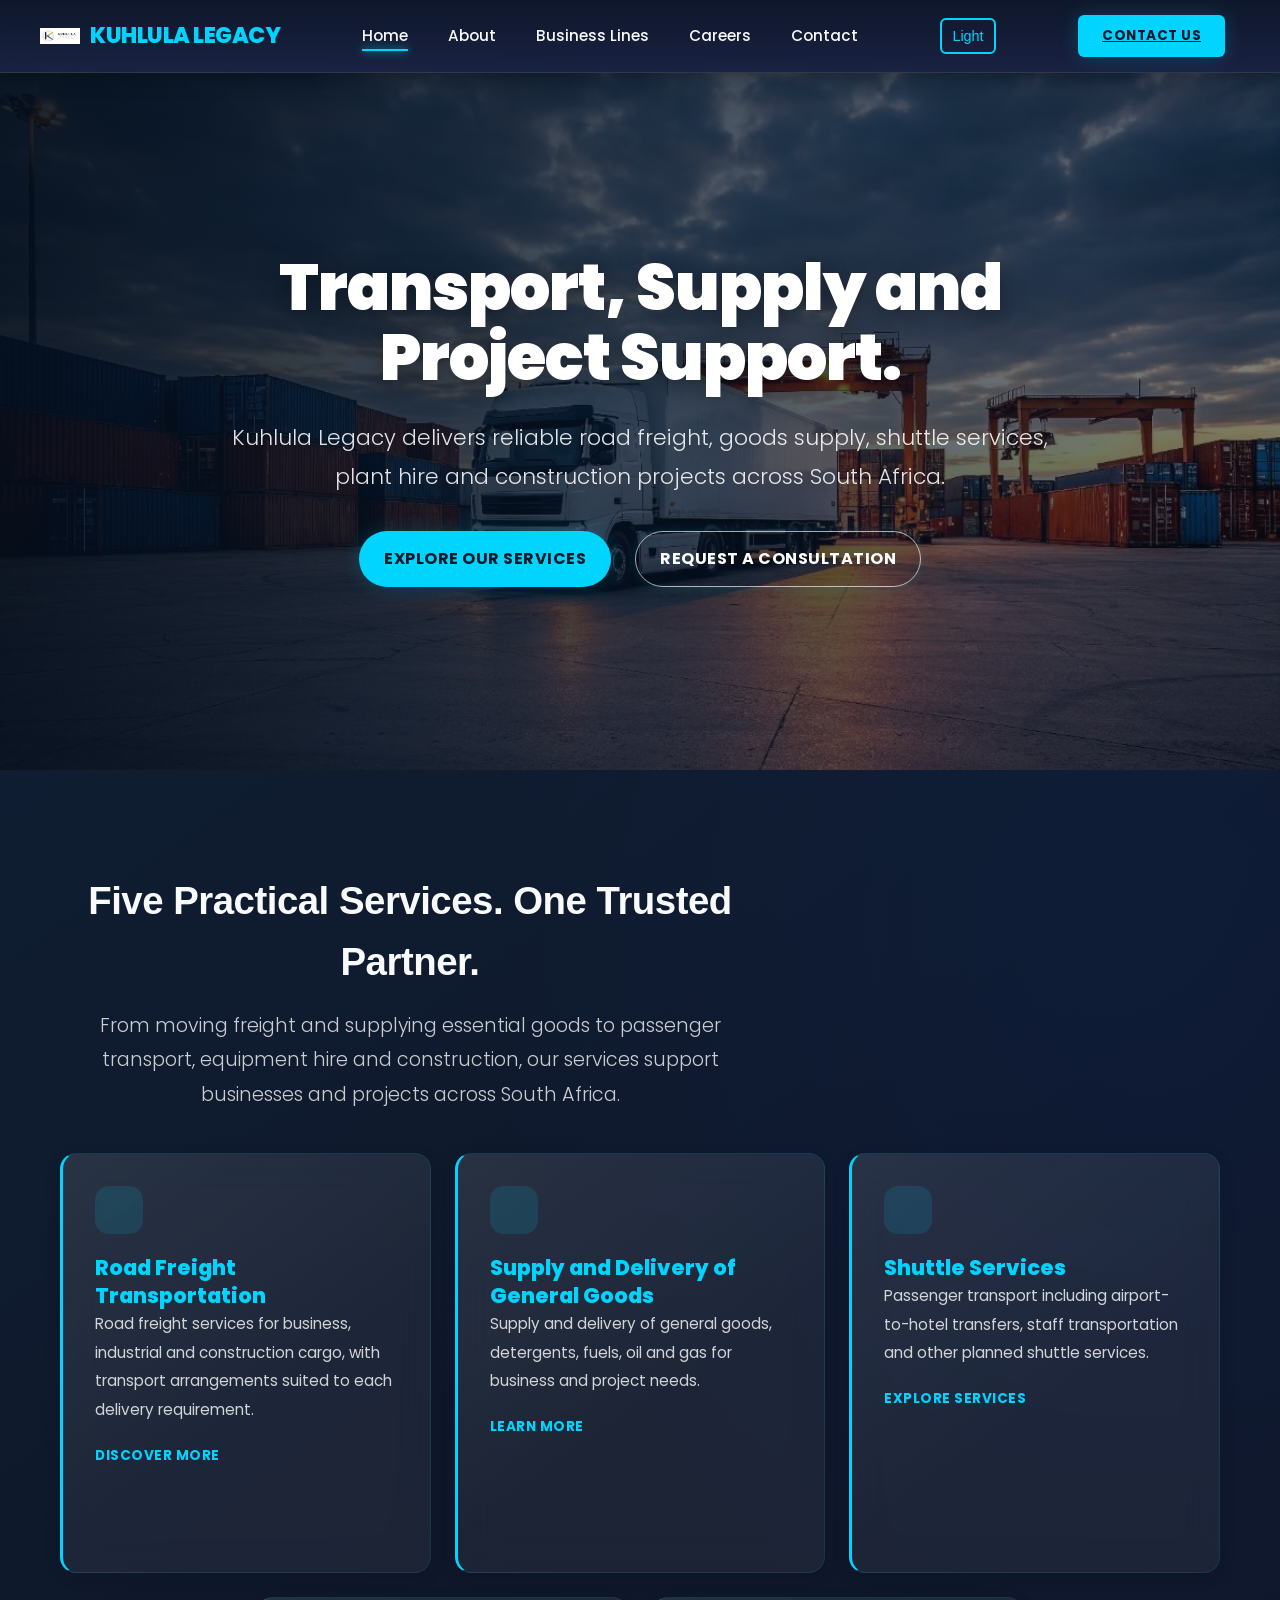
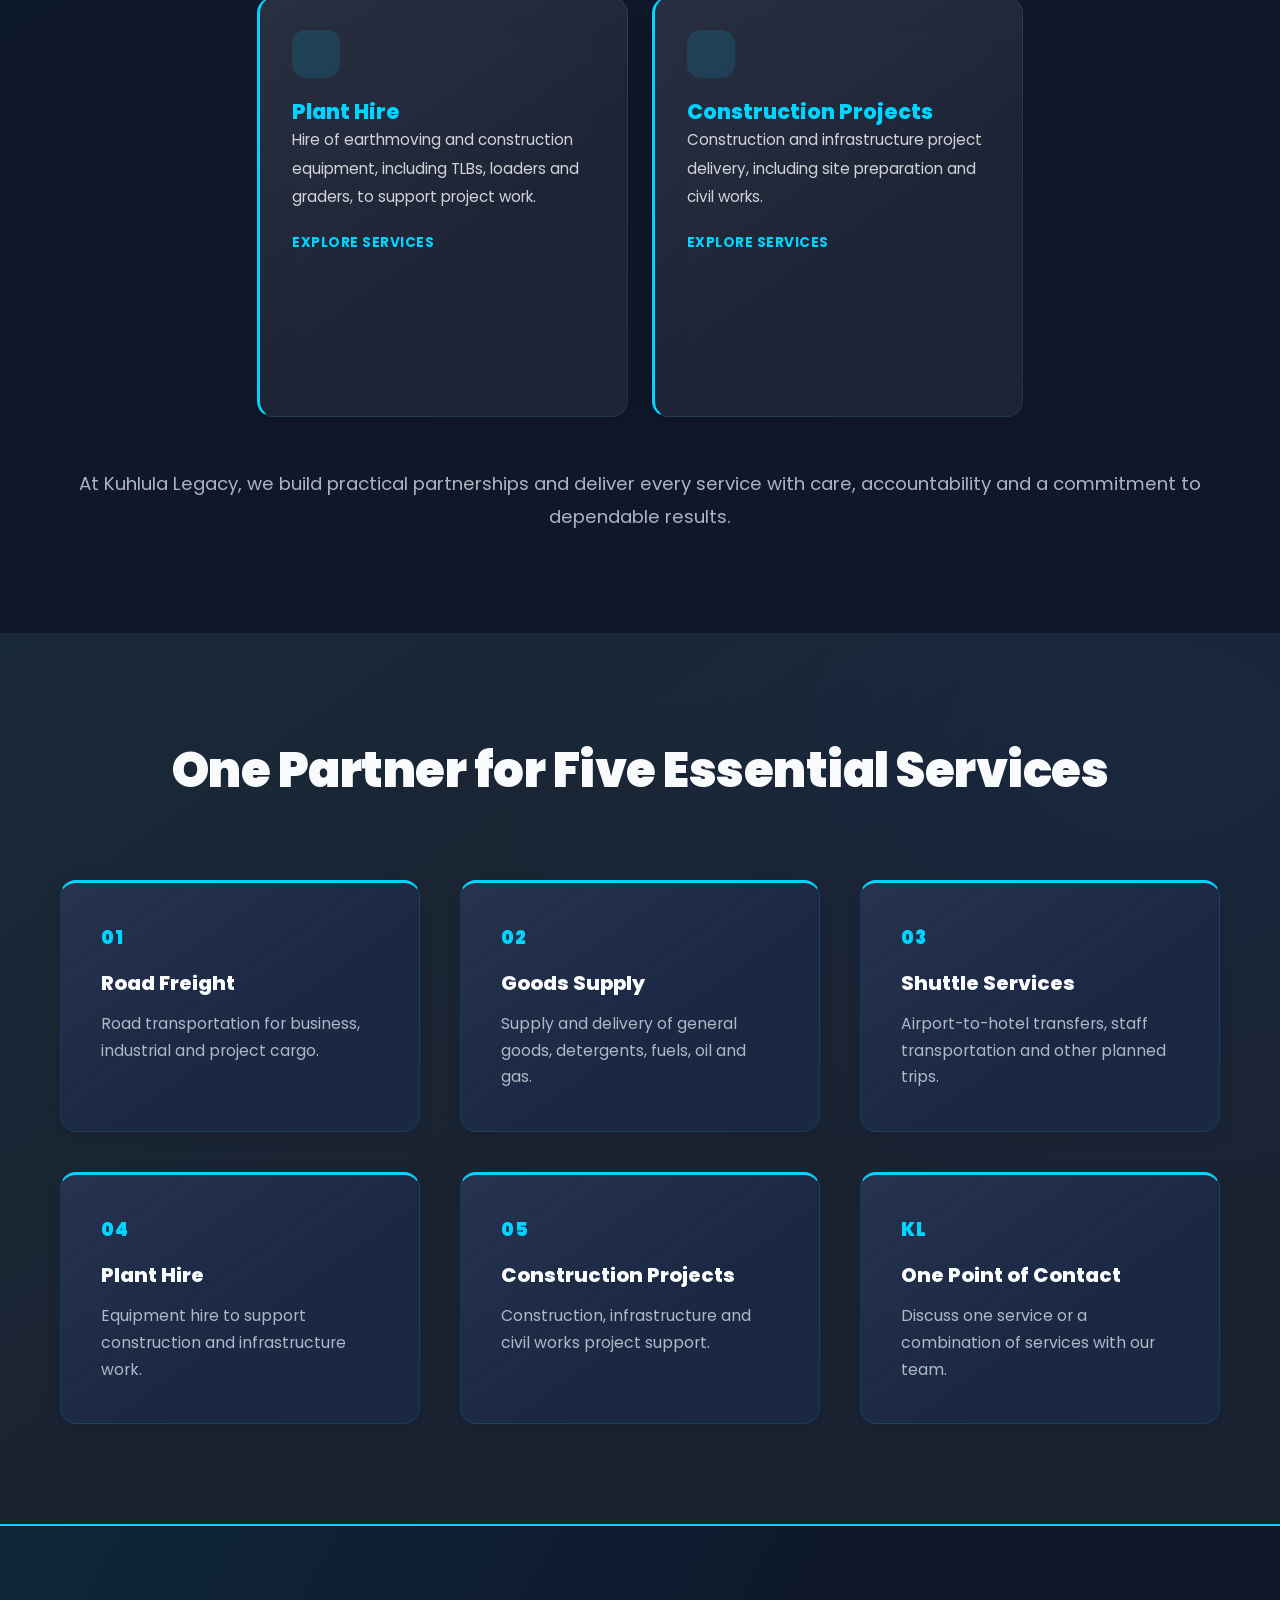
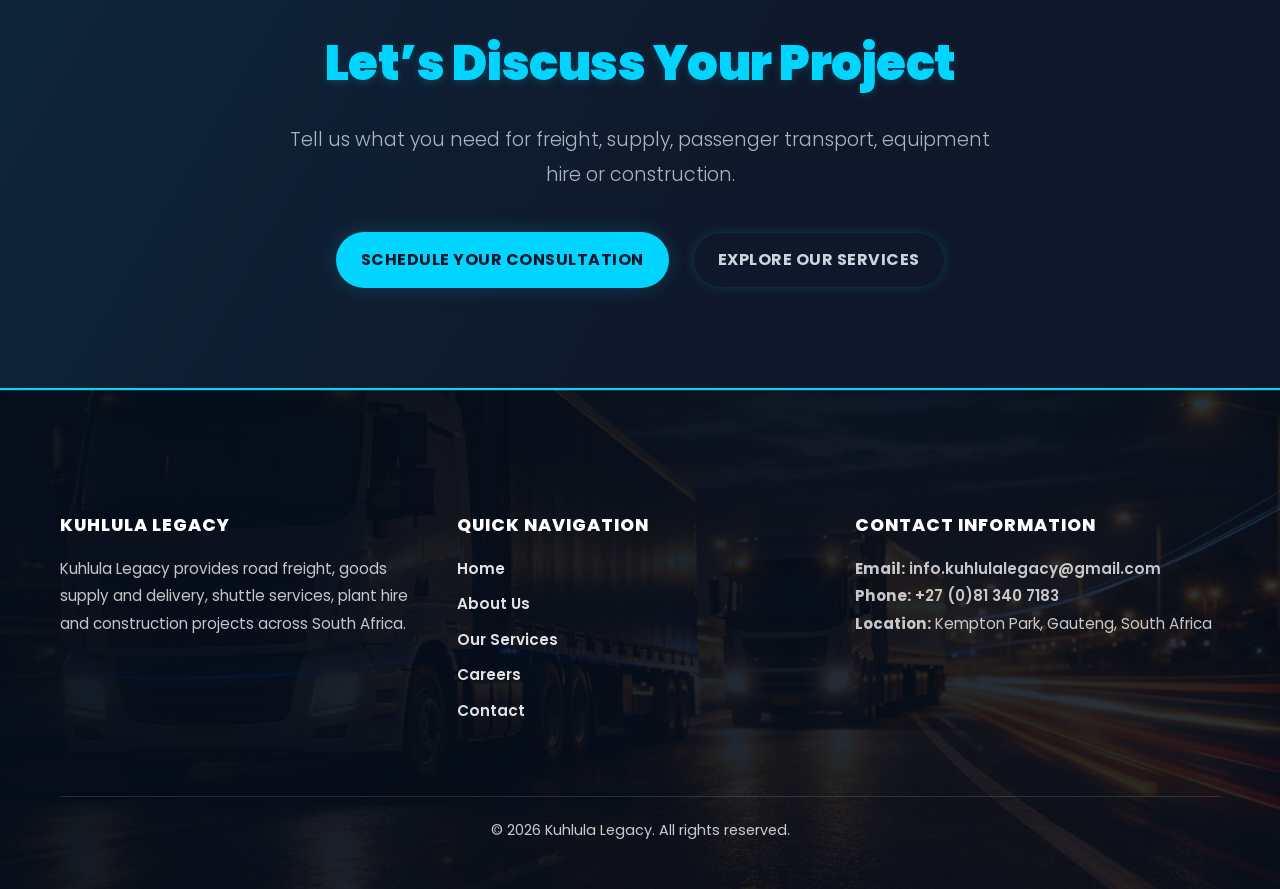
<file: index.html>
﻿<!DOCTYPE html>
<html lang="en">
<head>
    <meta charset="UTF-8">
    <meta name="viewport" content="width=device-width, initial-scale=1.0">
    <meta name="description" content="Kuhlula Legacy provides road freight, goods supply and delivery, shuttle services, plant hire and construction projects across South Africa.">
    <meta name="keywords" content="road freight, goods supply, shuttle services, plant hire, construction, South Africa">
    <title>Kuhlula Legacy | Transport, Supply & Projects</title>
    <script>(function(){var t=localStorage.getItem('theme')||'dark';document.documentElement.setAttribute('data-theme',t);})();</script>
    <link rel="stylesheet" href="style.css">
    <link rel="preconnect" href="https://fonts.googleapis.com">
    <link rel="preconnect" href="https://fonts.gstatic.com" crossorigin>
    <link href="https://fonts.googleapis.com/css2?family=Poppins:wght@300;400;500;600;700&family=Inter:wght@300;400;500;600&display=swap" rel="stylesheet">
</head>
<body>
    <a class="skip-link" href="#main-content">Skip to content</a>
    <!-- Navigation -->
    <nav class="navbar">
        <div class="container nav-container">
            <div class="logo">
                <img src="assets/images/logo-bg.jpeg" alt="Kuhlula Legacy logo" class="site-logo">
                <span class="logo-name">Kuhlula Legacy</span>
            </div>
            <ul class="nav-links">
                <li><a href="index.html" class="active">Home</a></li>
                <li><a href="about.html">About</a></li>
                <li><a href="business-lines.html">Business Lines</a></li>
                <li><a href="careers.html">Careers</a></li>
                <li><a href="contact.html">Contact</a></li>
            </ul>
            <button class="theme-toggle" id="themeToggle" title="Toggle theme">Light</button>
            <a href="contact.html" class="quote-btn">Contact Us</a>
            <button class="hamburger" type="button" aria-label="Open navigation menu" aria-controls="mobileMenu" aria-expanded="false">
                <span aria-hidden="true"></span>
                <span aria-hidden="true"></span>
                <span aria-hidden="true"></span>
            </button>
        </div>
    </nav>

    <!-- Mobile Menu -->
    <div class="mobile-menu" id="mobileMenu">
        <ul>
            <li><a href="index.html">Home</a></li>
            <li><a href="about.html">About</a></li>
            <li><a href="business-lines.html">Business Lines</a></li>
            <li><a href="careers.html">Careers</a></li>
            <li><a href="contact.html">Contact</a></li>
        </ul>
    </div>

    <!-- Hero Section -->
    <main id="content">
    <section class="hero" id="main-content">
        <!-- Decorative hero SVGs removed for clearer background image -->
        
        <div class="hero-content" style="position: relative; z-index: 1;">
            <h1 class="hero-title">Transport, Supply and Project Support.</h1>
            <p class="hero-subtitle">Kuhlula Legacy delivers reliable road freight, goods supply, shuttle services, plant hire and construction projects across South Africa.</p>
            <div class="hero-buttons">
                <a class="btn btn-primary" href="#services">Explore Our Services</a>
                <a href="contact.html" class="btn btn-secondary">Request a Consultation</a>
            </div>
        </div>
    </section>

    <!-- Services/Pillars Section -->
    <section id="services" class="services-section">
        <div class="container">
            <div class="section-header">
                <h2>Five Practical Services. One Trusted Partner.</h2>
                <p>From moving freight and supplying essential goods to passenger transport, equipment hire and construction, our services support businesses and projects across South Africa.</p>
            </div>
            <div class="services-grid">
                <div class="service-card">
                    <div class="service-icon"></div>
                    <h3>Road Freight Transportation</h3>
                    <p>Road freight services for business, industrial and construction cargo, with transport arrangements suited to each delivery requirement.</p>
                    <a href="business-lines.html" class="card-link">Discover More</a>
                </div>
                <div class="service-card">
                    <div class="service-icon"></div>
                    <h3>Supply and Delivery of General Goods</h3>
                    <p>Supply and delivery of general goods, detergents, fuels, oil and gas for business and project needs.</p>
                    <a href="business-lines.html" class="card-link">Learn More</a>
                </div>
                <div class="service-card">
                    <div class="service-icon"></div>
                    <h3>Shuttle Services</h3>
                    <p>Passenger transport including airport-to-hotel transfers, staff transportation and other planned shuttle services.</p>
                    <a href="business-lines.html" class="card-link">Explore Services</a>
                </div>
                <div class="service-card">
                    <div class="service-icon"></div>
                    <h3>Plant Hire</h3>
                    <p>Hire of earthmoving and construction equipment, including TLBs, loaders and graders, to support project work.</p>
                    <a href="business-lines.html" class="card-link">Explore Services</a>
                </div>
                <div class="service-card">
                    <div class="service-icon"></div>
                    <h3>Construction Projects</h3>
                    <p>Construction and infrastructure project delivery, including site preparation and civil works.</p>
                    <a href="business-lines.html" class="card-link">Explore Services</a>
                </div>
            </div>
            <p class="services-closing">At Kuhlula Legacy, we build practical partnerships and deliver every service with care, accountability and a commitment to dependable results.</p>
        </div>
    </section>

    <!-- Highlights Section -->
    <section class="highlights-section">
        <div class="container">
            <h2>One Partner for Five Essential Services</h2>
            <div class="highlights-grid">
                <div class="highlight-item">
                    <div class="highlight-number">01</div>
                    <h4>Road Freight</h4>
                    <p>Road transportation for business, industrial and project cargo.</p>
                </div>
                <div class="highlight-item">
                    <div class="highlight-number">02</div>
                    <h4>Goods Supply</h4>
                    <p>Supply and delivery of general goods, detergents, fuels, oil and gas.</p>
                </div>
                <div class="highlight-item">
                    <div class="highlight-number">03</div>
                    <h4>Shuttle Services</h4>
                    <p>Airport-to-hotel transfers, staff transportation and other planned trips.</p>
                </div>
                <div class="highlight-item">
                    <div class="highlight-number">04</div>
                    <h4>Plant Hire</h4>
                    <p>Equipment hire to support construction and infrastructure work.</p>
                </div>
                <div class="highlight-item">
                    <div class="highlight-number">05</div>
                    <h4>Construction Projects</h4>
                    <p>Construction, infrastructure and civil works project support.</p>
                </div>
                <div class="highlight-item">
                    <div class="highlight-number">KL</div>
                    <h4>One Point of Contact</h4>
                    <p>Discuss one service or a combination of services with our team.</p>
                </div>
            </div>
        </div>
    </section>

    <!-- CTA Section -->
    <section class="cta-section">
        <div class="container">
            <h2>Let’s Discuss Your Project</h2>
            <p>Tell us what you need for freight, supply, passenger transport, equipment hire or construction.</p>
            <div class="cta-buttons">
                <a href="contact.html" class="btn btn-primary">Schedule Your Consultation</a>
                <a href="business-lines.html" class="btn btn-secondary">Explore Our Services</a>
            </div>
        </div>
    </section>

    </main>

    <!-- Footer -->
    <footer class="footer">
        <div class="container">
            <div class="footer-grid">
                <div class="footer-section">
                    <h4>Kuhlula Legacy</h4>
                    <p>Kuhlula Legacy provides road freight, goods supply and delivery, shuttle services, plant hire and construction projects across South Africa.</p>
                </div>
                <div class="footer-section">
                    <h4>Quick Navigation</h4>
                    <ul>
                        <li><a href="index.html">Home</a></li>
                        <li><a href="about.html">About Us</a></li>
                        <li><a href="business-lines.html">Our Services</a></li>
                        <li><a href="careers.html">Careers</a></li>
                        <li><a href="contact.html">Contact</a></li>
                    </ul>
                </div>
                <div class="footer-section">
                    <h4>Contact Information</h4>
                    <p><strong>Email:</strong> <a href="mailto:info.kuhlulalegacy@gmail.com">info.kuhlulalegacy@gmail.com</a></p>
                    <p><strong>Phone:</strong> <a href="tel:+27813407183">+27 (0)81 340 7183</a></p>
                    <p><strong>Location:</strong> Kempton Park, Gauteng, South Africa</p>
                </div>
            </div>
            <div class="footer-bottom">
                <p>&copy; 2026 Kuhlula Legacy. All rights reserved.</p>
            </div>
        </div>
    </footer>

    <script src="script.js"></script>
</body>
</html>
</file>
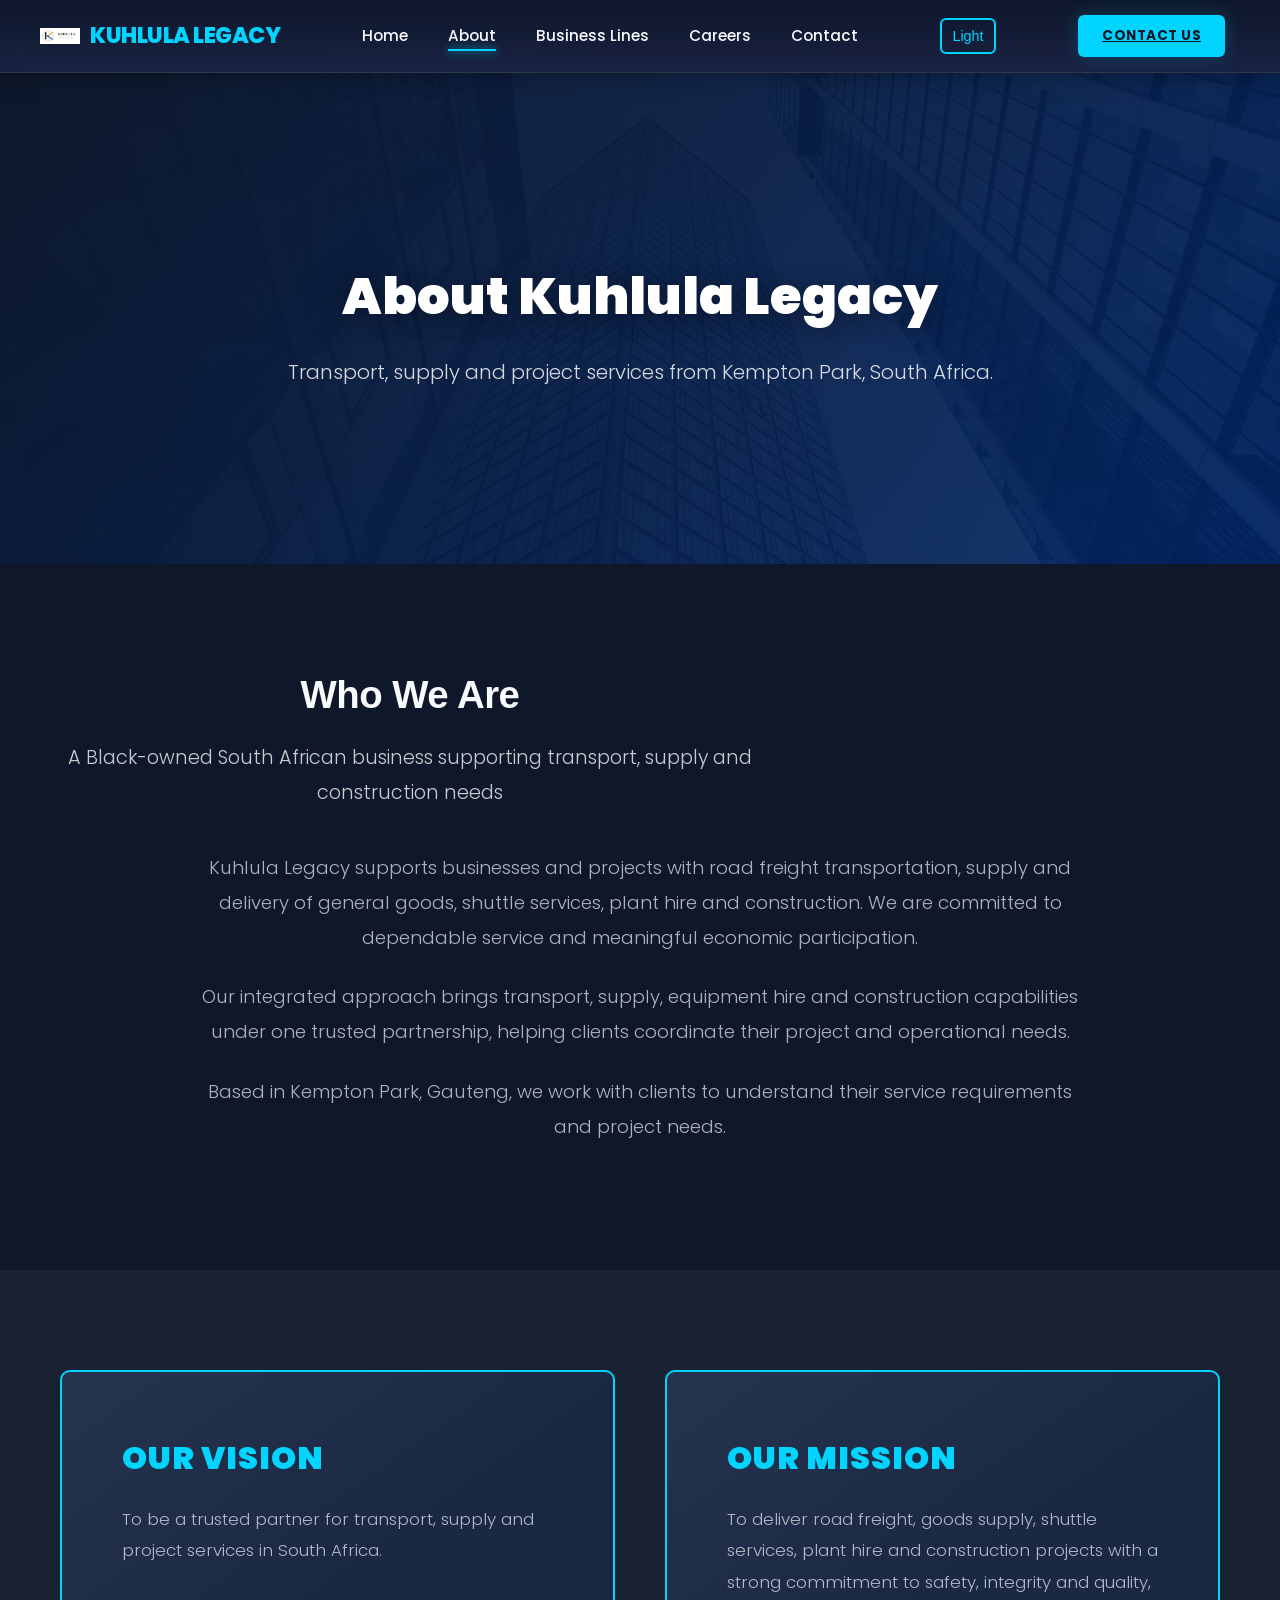
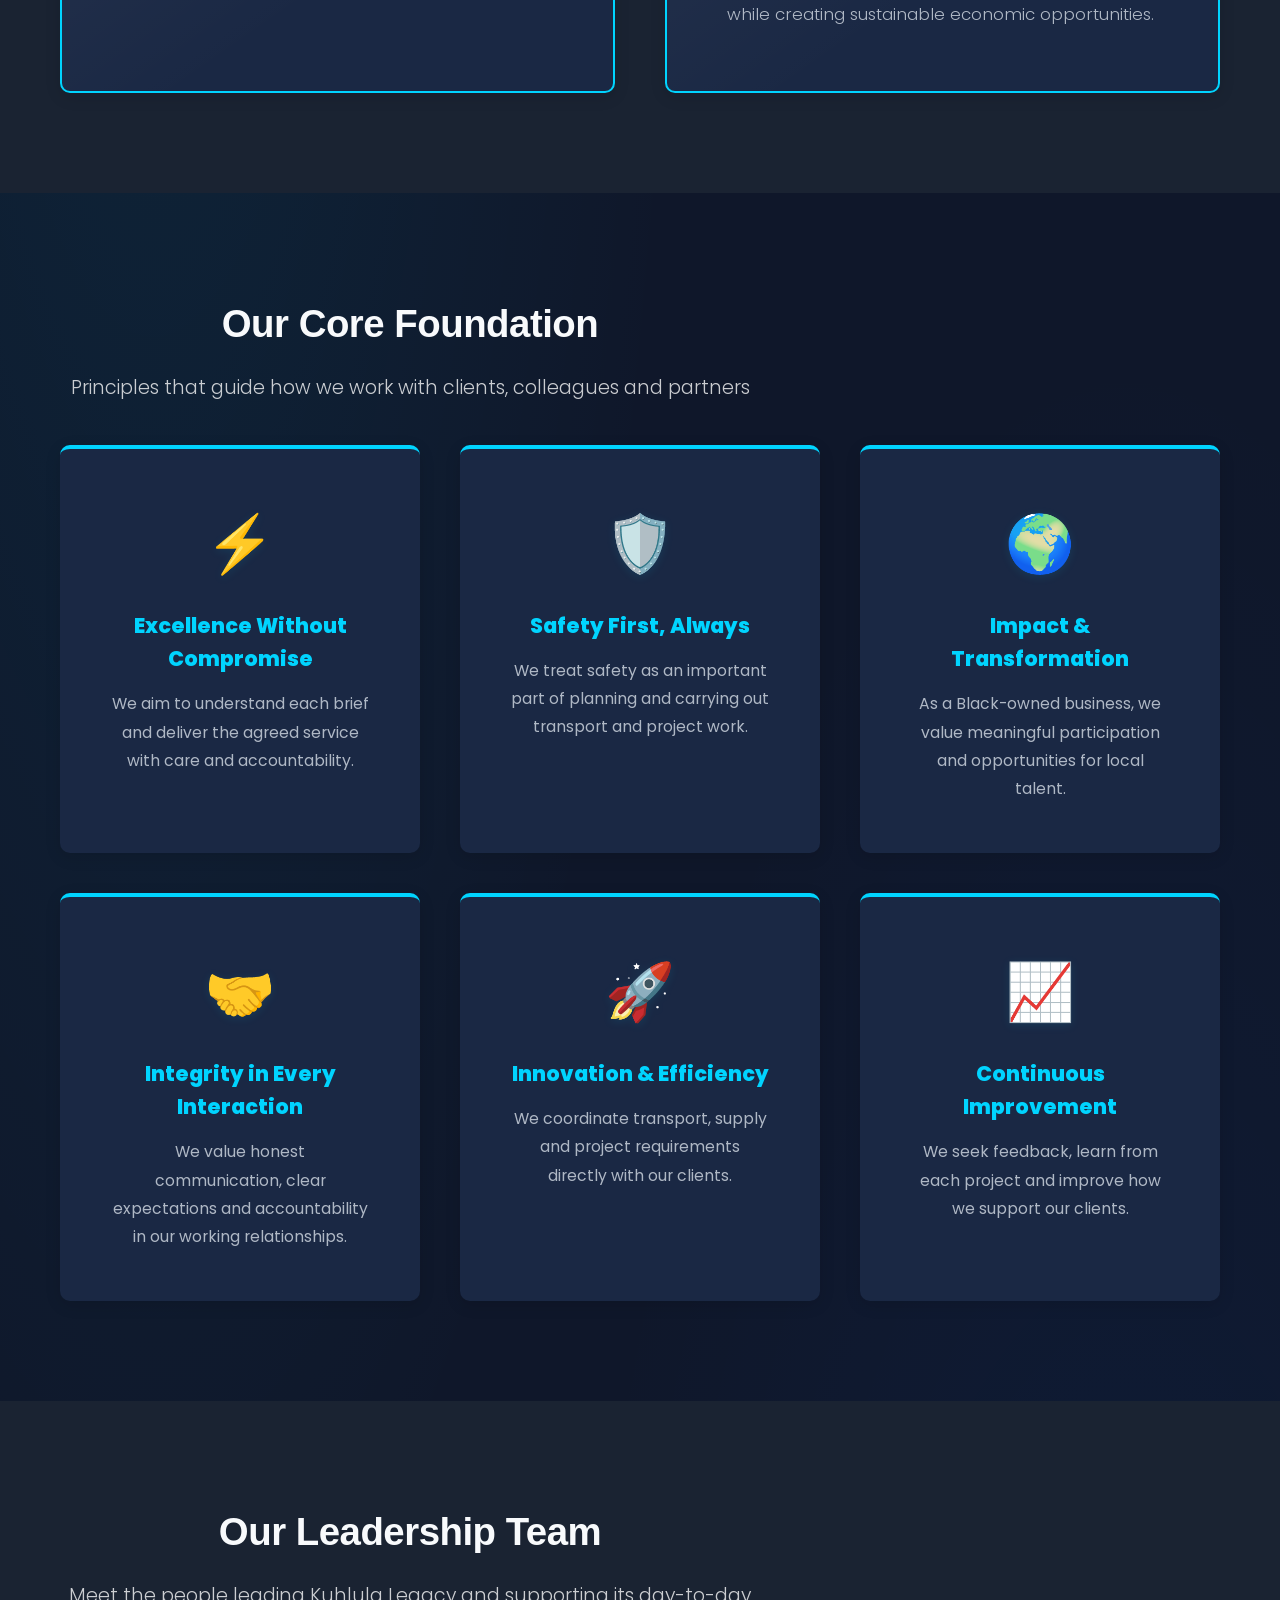
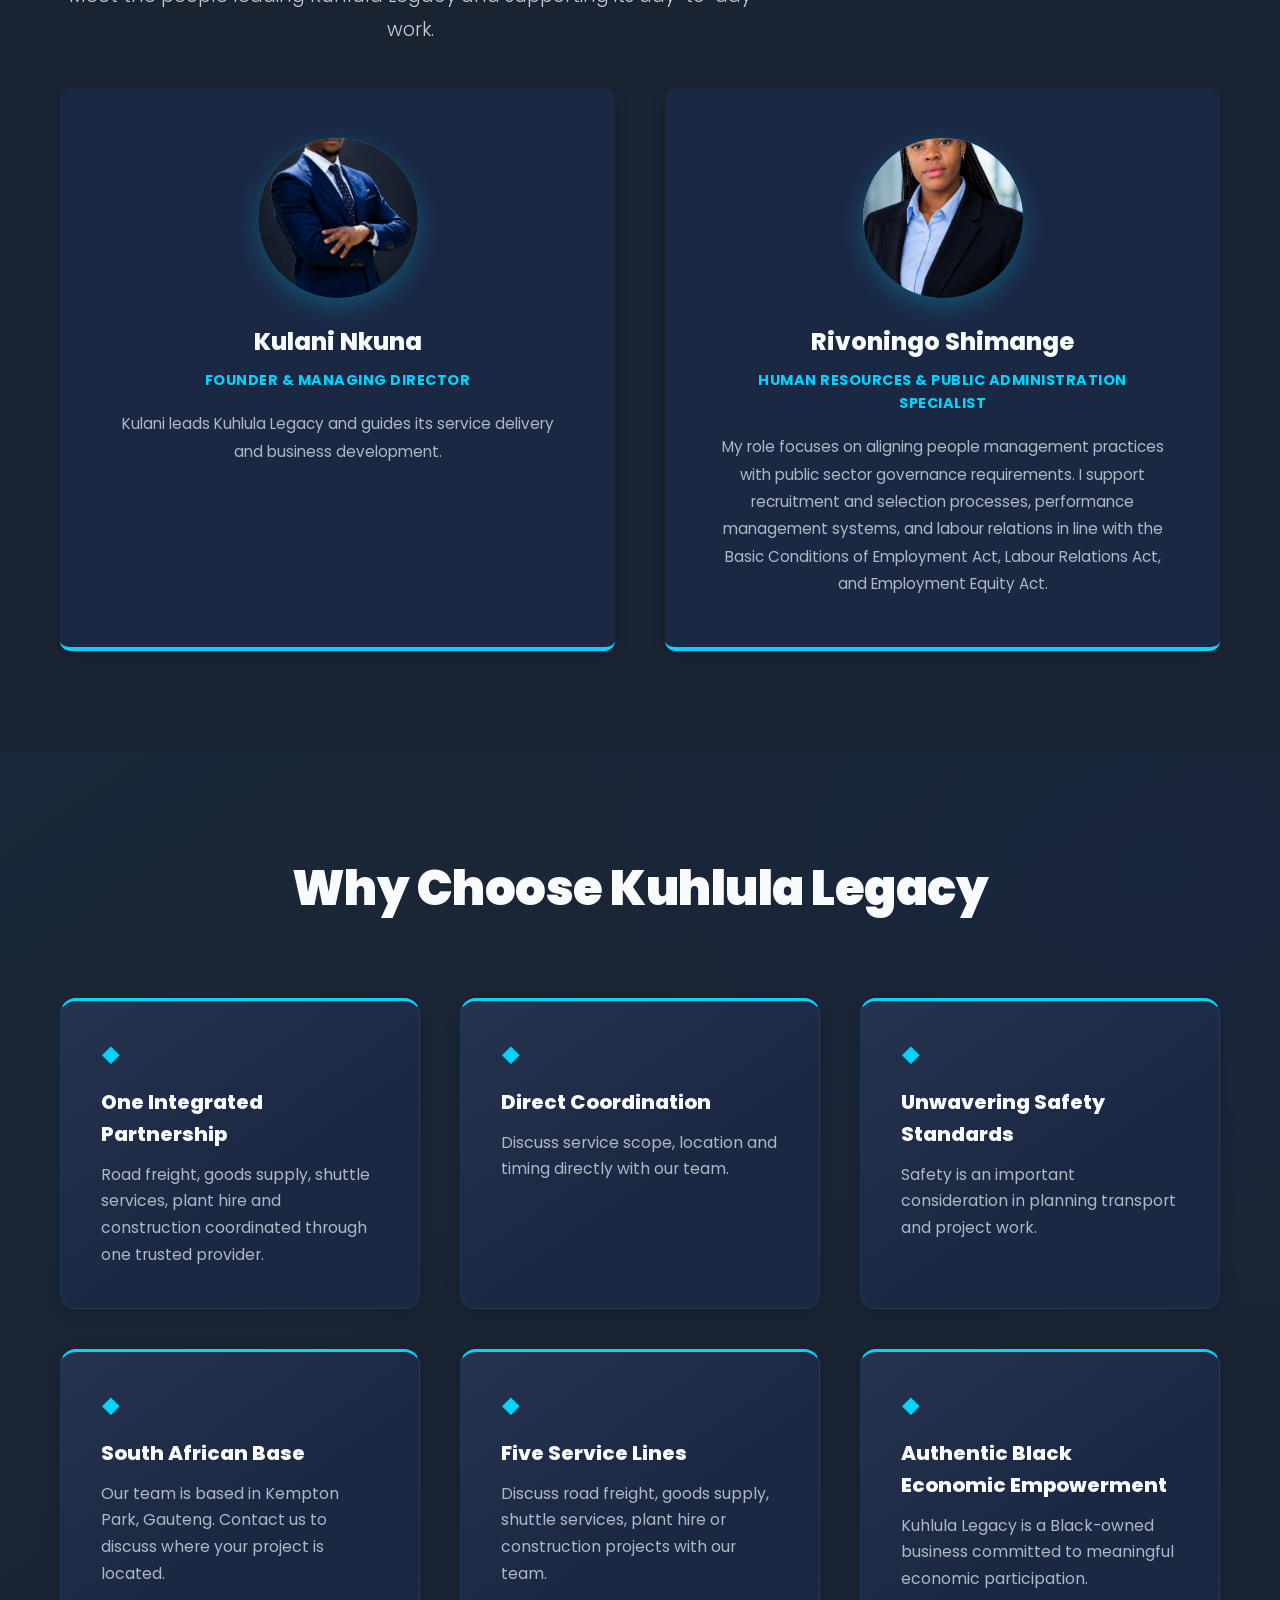
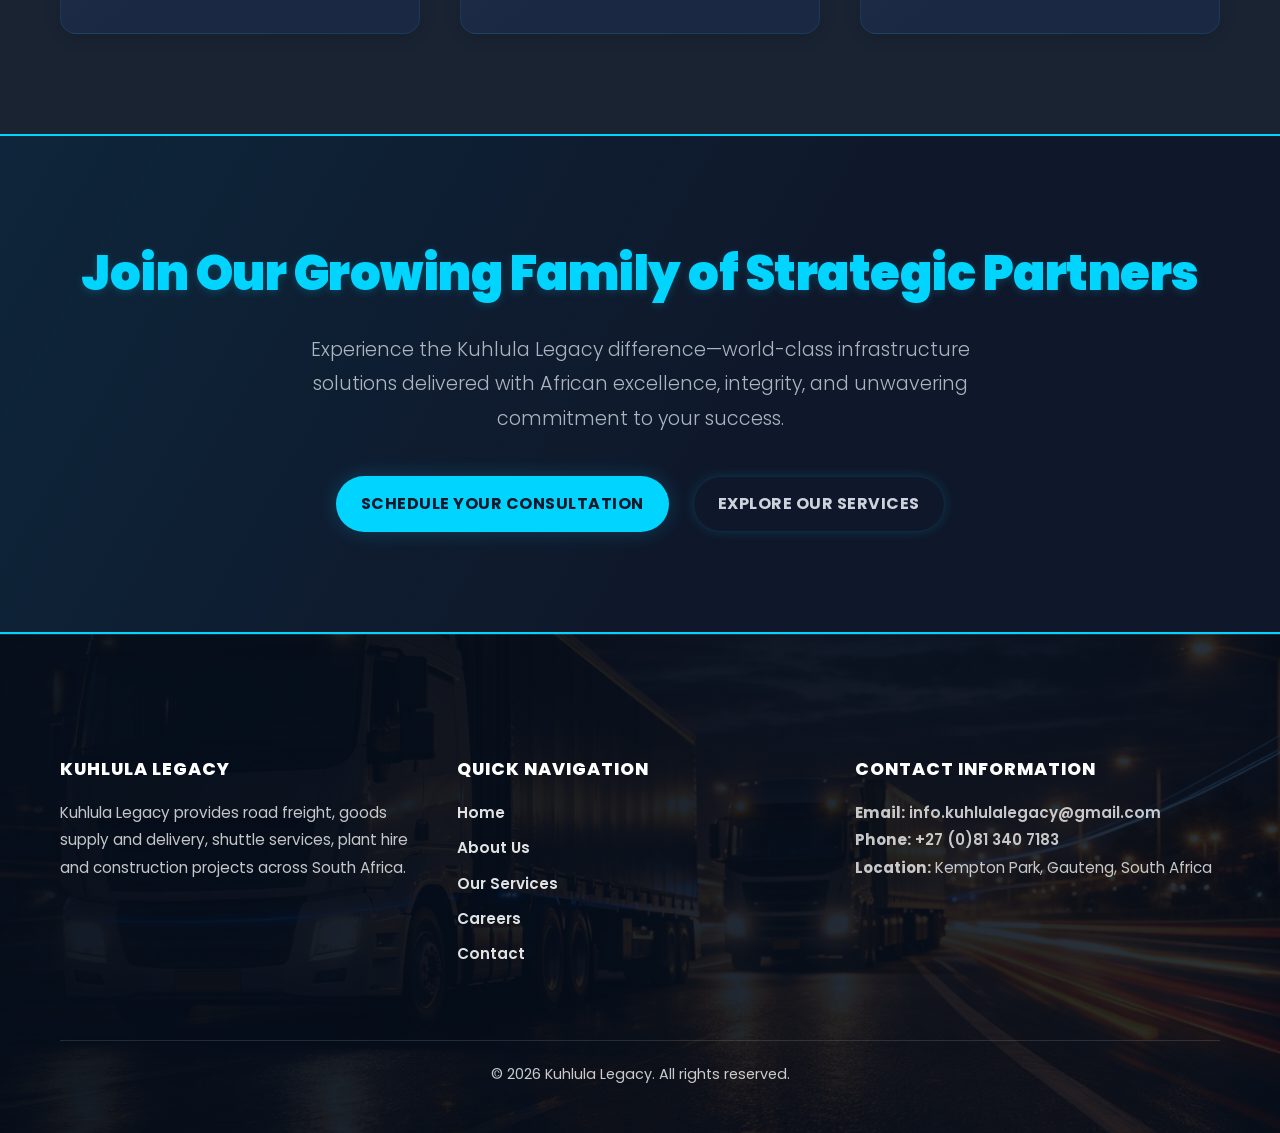
<file: about.html>
﻿<!DOCTYPE html>
<html lang="en">
<head>
    <meta charset="UTF-8">
    <meta name="viewport" content="width=device-width, initial-scale=1.0">
    <meta name="description" content="Learn about Kuhlula Legacy, our team, and our road freight, goods supply, shuttle, plant hire and construction services.">
    <meta name="keywords" content="about, company, mission, vision, leadership, team, infrastructure, logistics">
    <title>About Kuhlula Legacy</title>
    <script>(function(){var t=localStorage.getItem('theme')||'dark';document.documentElement.setAttribute('data-theme',t);})();</script>
    <link rel="stylesheet" href="style.css">
    <link rel="preconnect" href="https://fonts.googleapis.com">
    <link rel="preconnect" href="https://fonts.gstatic.com" crossorigin>
    <link href="https://fonts.googleapis.com/css2?family=Poppins:wght@300;400;500;600;700&family=Inter:wght@300;400;500;600&display=swap" rel="stylesheet">
</head>
<body>
    <a class="skip-link" href="#main-content">Skip to content</a>
    <!-- Navigation -->
    <nav class="navbar">
        <div class="container nav-container">
            <div class="logo">
                <img src="assets/images/logo-bg.jpeg" alt="Kuhlula Legacy logo" class="site-logo">
                <span class="logo-name">Kuhlula Legacy</span>
            </div>
            <ul class="nav-links">
                <li><a href="index.html">Home</a></li>
                <li><a href="about.html" class="active">About</a></li>
                <li><a href="business-lines.html">Business Lines</a></li>
                <li><a href="careers.html">Careers</a></li>
                <li><a href="contact.html">Contact</a></li>
            </ul>
            <button class="theme-toggle" id="themeToggle" title="Toggle theme">Light</button>
            <a href="contact.html" class="quote-btn">Contact Us</a>
            <button class="hamburger" type="button" aria-label="Open navigation menu" aria-controls="mobileMenu" aria-expanded="false">
                <span aria-hidden="true"></span>
                <span aria-hidden="true"></span>
                <span aria-hidden="true"></span>
            </button>
        </div>
    </nav>

    <!-- Mobile Menu -->
    <div class="mobile-menu" id="mobileMenu">
        <ul>
            <li><a href="index.html">Home</a></li>
            <li><a href="about.html">About</a></li>
            <li><a href="business-lines.html">Business Lines</a></li>
            <li><a href="careers.html">Careers</a></li>
            <li><a href="contact.html">Contact</a></li>
        </ul>
    </div>

    <!-- Page Header -->
    <main id="content">
    <section class="page-header about-profile-header" id="main-content">
        <!-- Decorative hero SVGs removed for clearer background image -->
        
        <div class="page-header-content" style="position: relative; z-index: 1;">
            <h1>About Kuhlula Legacy</h1>
            <p>Transport, supply and project services from Kempton Park, South Africa.</p>
        </div>
    </section>

    <!-- WHO WE ARE Section -->
    <section class="about-section">
        <div class="container">
            <div class="section-header">
                <h2>Who We Are</h2>
                <p>A Black-owned South African business supporting transport, supply and construction needs</p>
            </div>
            <div class="about-content">
                <p>Kuhlula Legacy supports businesses and projects with road freight transportation, supply and delivery of general goods, shuttle services, plant hire and construction. We are committed to dependable service and meaningful economic participation.</p>
                <p>Our integrated approach brings transport, supply, equipment hire and construction capabilities under one trusted partnership, helping clients coordinate their project and operational needs.</p>
                <p>Based in Kempton Park, Gauteng, we work with clients to understand their service requirements and project needs.</p>
            </div>
        </div>
    </section>

    <!-- Vision & Mission Section -->
    <section class="vision-mission-section">
        <div class="container">
            <div class="vision-mission-grid">
                <div class="vision-card">
                    <h3>Our Vision</h3>
                    <p>To be a trusted partner for transport, supply and project services in South Africa.</p>
                </div>
                <div class="mission-card">
                    <h3>Our Mission</h3>
                    <p>To deliver road freight, goods supply, shuttle services, plant hire and construction projects with a strong commitment to safety, integrity and quality, while creating sustainable economic opportunities.</p>
                </div>
            </div>
        </div>
    </section>

    <!-- Foundation Section -->
    <section class="foundation-section">
        <div class="container">
            <div class="section-header">
                <h2>Our Core Foundation</h2>
                <p>Principles that guide how we work with clients, colleagues and partners</p>
            </div>
            <div class="principles-grid">
                <div class="principle-card">
                    <div class="principle-icon">⚡</div>
                    <h4>Excellence Without Compromise</h4>
                    <p>We aim to understand each brief and deliver the agreed service with care and accountability.</p>
                </div>
                <div class="principle-card">
                    <div class="principle-icon">🛡️</div>
                    <h4>Safety First, Always</h4>
                    <p>We treat safety as an important part of planning and carrying out transport and project work.</p>
                </div>
                <div class="principle-card">
                    <div class="principle-icon">🌍</div>
                    <h4>Impact & Transformation</h4>
                    <p>As a Black-owned business, we value meaningful participation and opportunities for local talent.</p>
                </div>
                <div class="principle-card">
                    <div class="principle-icon">🤝</div>
                    <h4>Integrity in Every Interaction</h4>
                    <p>We value honest communication, clear expectations and accountability in our working relationships.</p>
                </div>
                <div class="principle-card">
                    <div class="principle-icon">🚀</div>
                    <h4>Innovation & Efficiency</h4>
                    <p>We coordinate transport, supply and project requirements directly with our clients.</p>
                </div>
                <div class="principle-card">
                    <div class="principle-icon">📈</div>
                    <h4>Continuous Improvement</h4>
                    <p>We seek feedback, learn from each project and improve how we support our clients.</p>
                </div>
            </div>
        </div>
    </section>

    <!-- Leadership Section -->
    <section class="leadership-section">
        <div class="container">
            <div class="section-header">
                <h2>Our Leadership Team</h2>
                <p>Meet the people leading Kuhlula Legacy and supporting its day-to-day work.</p>
            </div>
            <div class="leadership-grid">
                <div class="leader-card">
                    <div class="leader-image">
                        <img src="assets/images/kulani-m-nkuna.png" alt="Kulani Muziwakhe Nkuna" style="width:200px; height:auto; border-radius:8px;" loading="lazy">
                    </div>
                    <h4>Kulani Nkuna</h4>
                    <p class="leader-title">Founder & Managing Director</p>
                    <p class="leader-bio">Kulani leads Kuhlula Legacy and guides its service delivery and business development.</p>
                </div>
                <div class="leader-card">
                    <div class="leader-image">
                        <img src="assets/images/rivoningo-shimange.png" alt="Rivoningo Shimange" style="width:200px; height:auto; border-radius:8px;" loading="lazy">
                    </div>
                    <h4>Rivoningo Shimange</h4>
                    <p class="leader-title">Human Resources & Public Administration Specialist</p>
                    <p class="leader-bio">My role focuses on aligning people management practices with public sector governance requirements. I support recruitment and selection processes, performance management systems, and labour relations in line with the Basic Conditions of Employment Act, Labour Relations Act, and Employment Equity Act.</p>
                </div>
            </div>
        </div>
    </section>

    <!-- Why Choose Us Section -->
    <section class="highlights-section">
        <div class="container">
            <h2>Why Choose Kuhlula Legacy</h2>
            <div class="highlights-grid">
                <div class="highlight-item">
                    <div class="highlight-number">◆</div>
                    <h4>One Integrated Partnership</h4>
                    <p>Road freight, goods supply, shuttle services, plant hire and construction coordinated through one trusted provider.</p>
                </div>
                <div class="highlight-item">
                    <div class="highlight-number">◆</div>
                    <h4>Direct Coordination</h4>
                    <p>Discuss service scope, location and timing directly with our team.</p>
                </div>
                <div class="highlight-item">
                    <div class="highlight-number">◆</div>
                    <h4>Unwavering Safety Standards</h4>
                    <p>Safety is an important consideration in planning transport and project work.</p>
                </div>
                <div class="highlight-item">
                    <div class="highlight-number">◆</div>
                    <h4>South African Base</h4>
                    <p>Our team is based in Kempton Park, Gauteng. Contact us to discuss where your project is located.</p>
                </div>
                <div class="highlight-item">
                    <div class="highlight-number">◆</div>
                    <h4>Five Service Lines</h4>
                    <p>Discuss road freight, goods supply, shuttle services, plant hire or construction projects with our team.</p>
                </div>
                <div class="highlight-item">
                    <div class="highlight-number">◆</div>
                    <h4>Authentic Black Economic Empowerment</h4>
                    <p>Kuhlula Legacy is a Black-owned business committed to meaningful economic participation.</p>
                </div>
            </div>
        </div>
    </section>

    <!-- CTA Section -->
    <section class="cta-section">
        <div class="container">
            <h2>Join Our Growing Family of Strategic Partners</h2>
            <p>Experience the Kuhlula Legacy difference—world-class infrastructure solutions delivered with African excellence, integrity, and unwavering commitment to your success.</p>
            <div class="cta-buttons">
                <a href="contact.html" class="btn btn-primary">Schedule Your Consultation</a>
                <a href="business-lines.html" class="btn btn-secondary">Explore Our Services</a>
            </div>
        </div>
    </section>

    </main>

    <!-- Footer -->
    <footer class="footer">
        <div class="container">
            <div class="footer-grid">
                <div class="footer-section">
                    <h4>Kuhlula Legacy</h4>
                    <p>Kuhlula Legacy provides road freight, goods supply and delivery, shuttle services, plant hire and construction projects across South Africa.</p>
                </div>
                <div class="footer-section">
                    <h4>Quick Navigation</h4>
                    <ul>
                        <li><a href="index.html">Home</a></li>
                        <li><a href="about.html">About Us</a></li>
                        <li><a href="business-lines.html">Our Services</a></li>
                        <li><a href="careers.html">Careers</a></li>
                        <li><a href="contact.html">Contact</a></li>
                    </ul>
                </div>
                <div class="footer-section">
                    <h4>Contact Information</h4>
                    <p><strong>Email:</strong> <a href="mailto:info.kuhlulalegacy@gmail.com">info.kuhlulalegacy@gmail.com</a></p>
                    <p><strong>Phone:</strong> <a href="tel:+27813407183">+27 (0)81 340 7183</a></p>
                    <p><strong>Location:</strong> Kempton Park, Gauteng, South Africa</p>
                </div>
            </div>
            <div class="footer-bottom">
                <p>&copy; 2026 Kuhlula Legacy. All rights reserved.</p>
            </div>
        </div>
    </footer>

    <script src="script.js"></script>
</body>
</html>
</file>
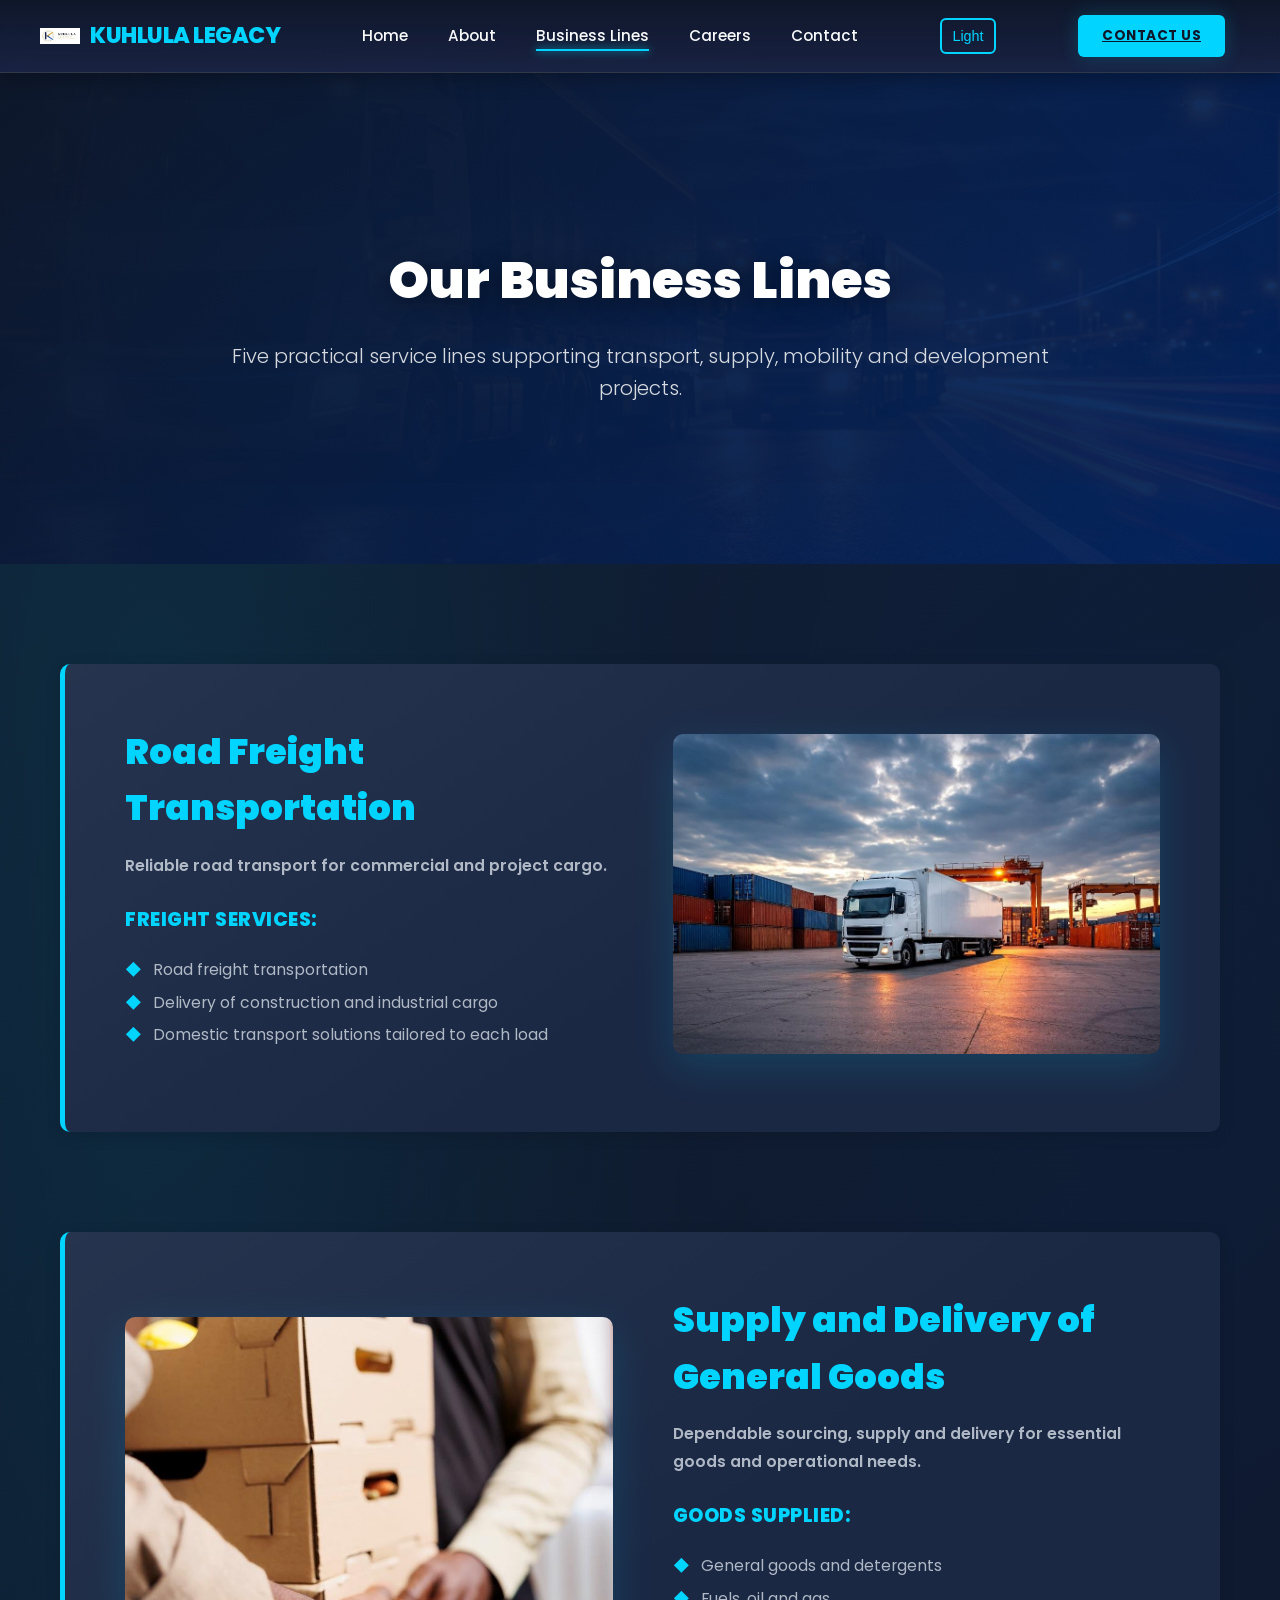
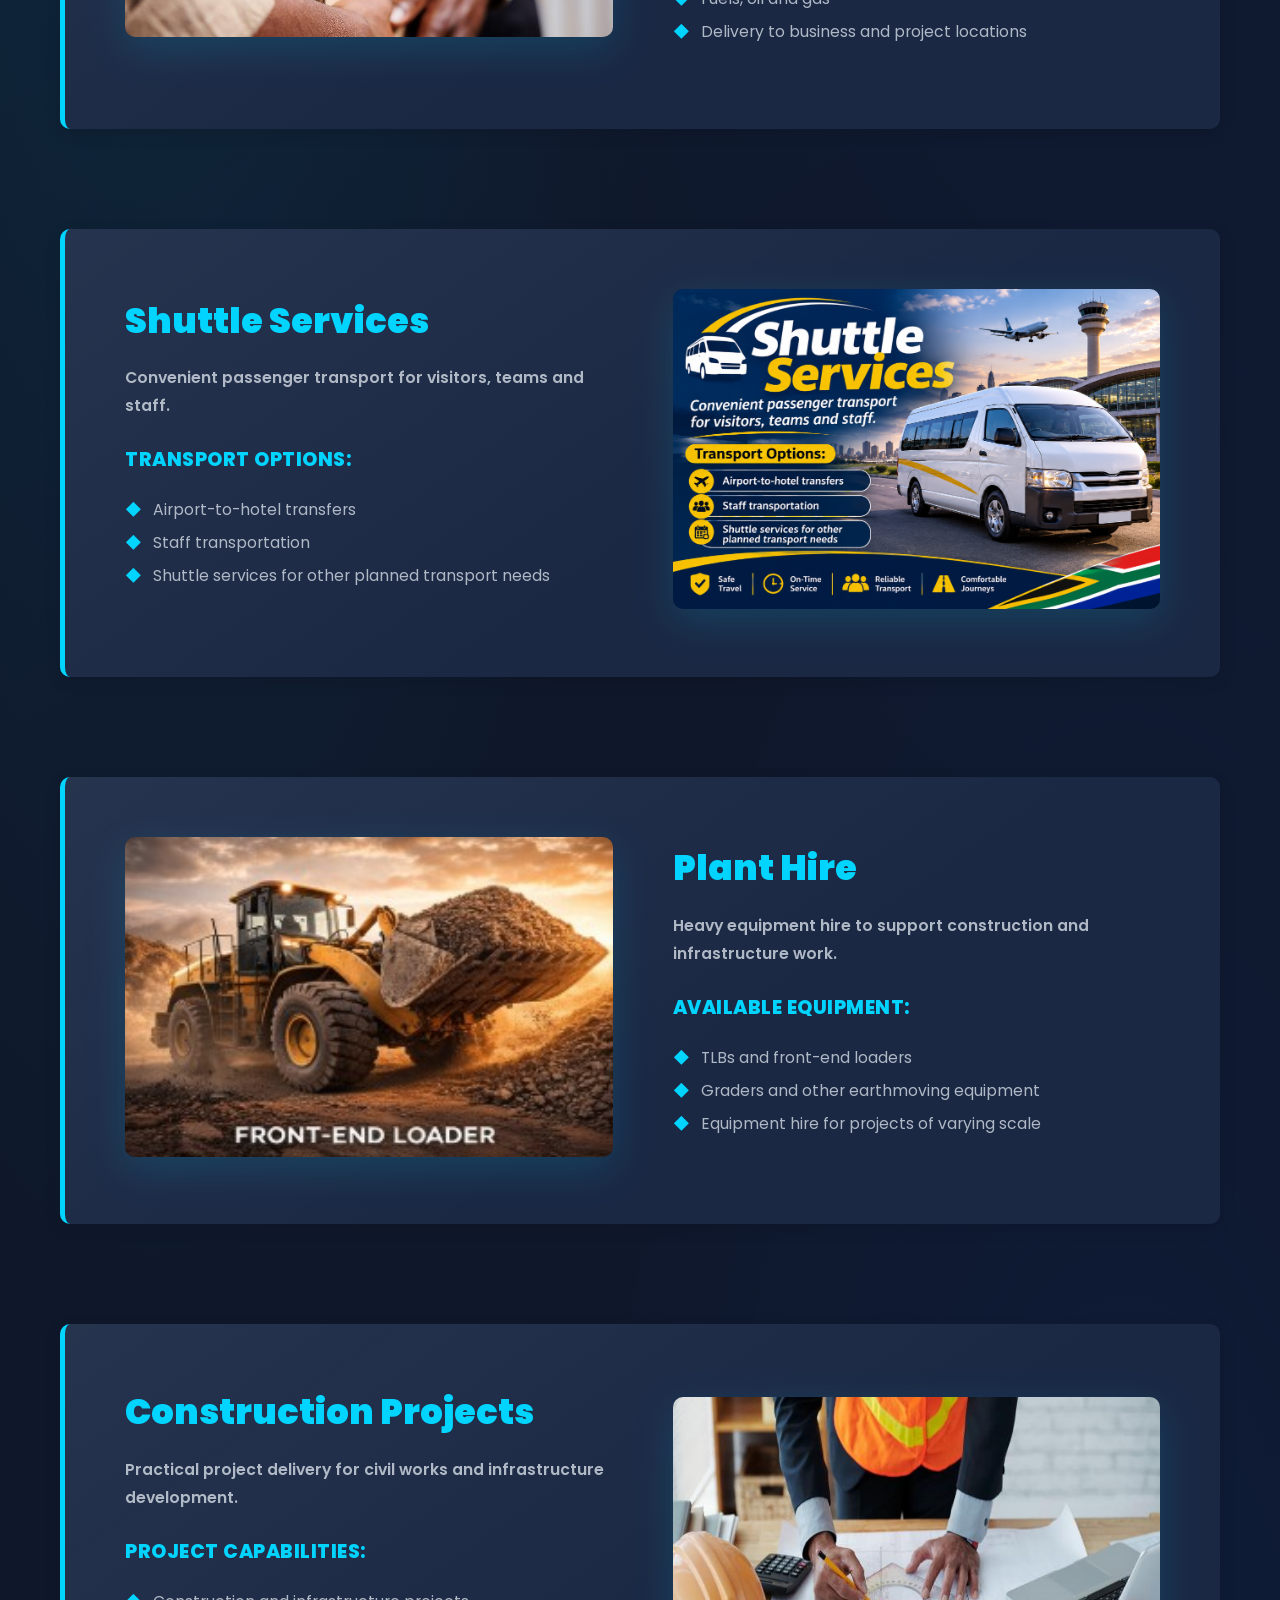
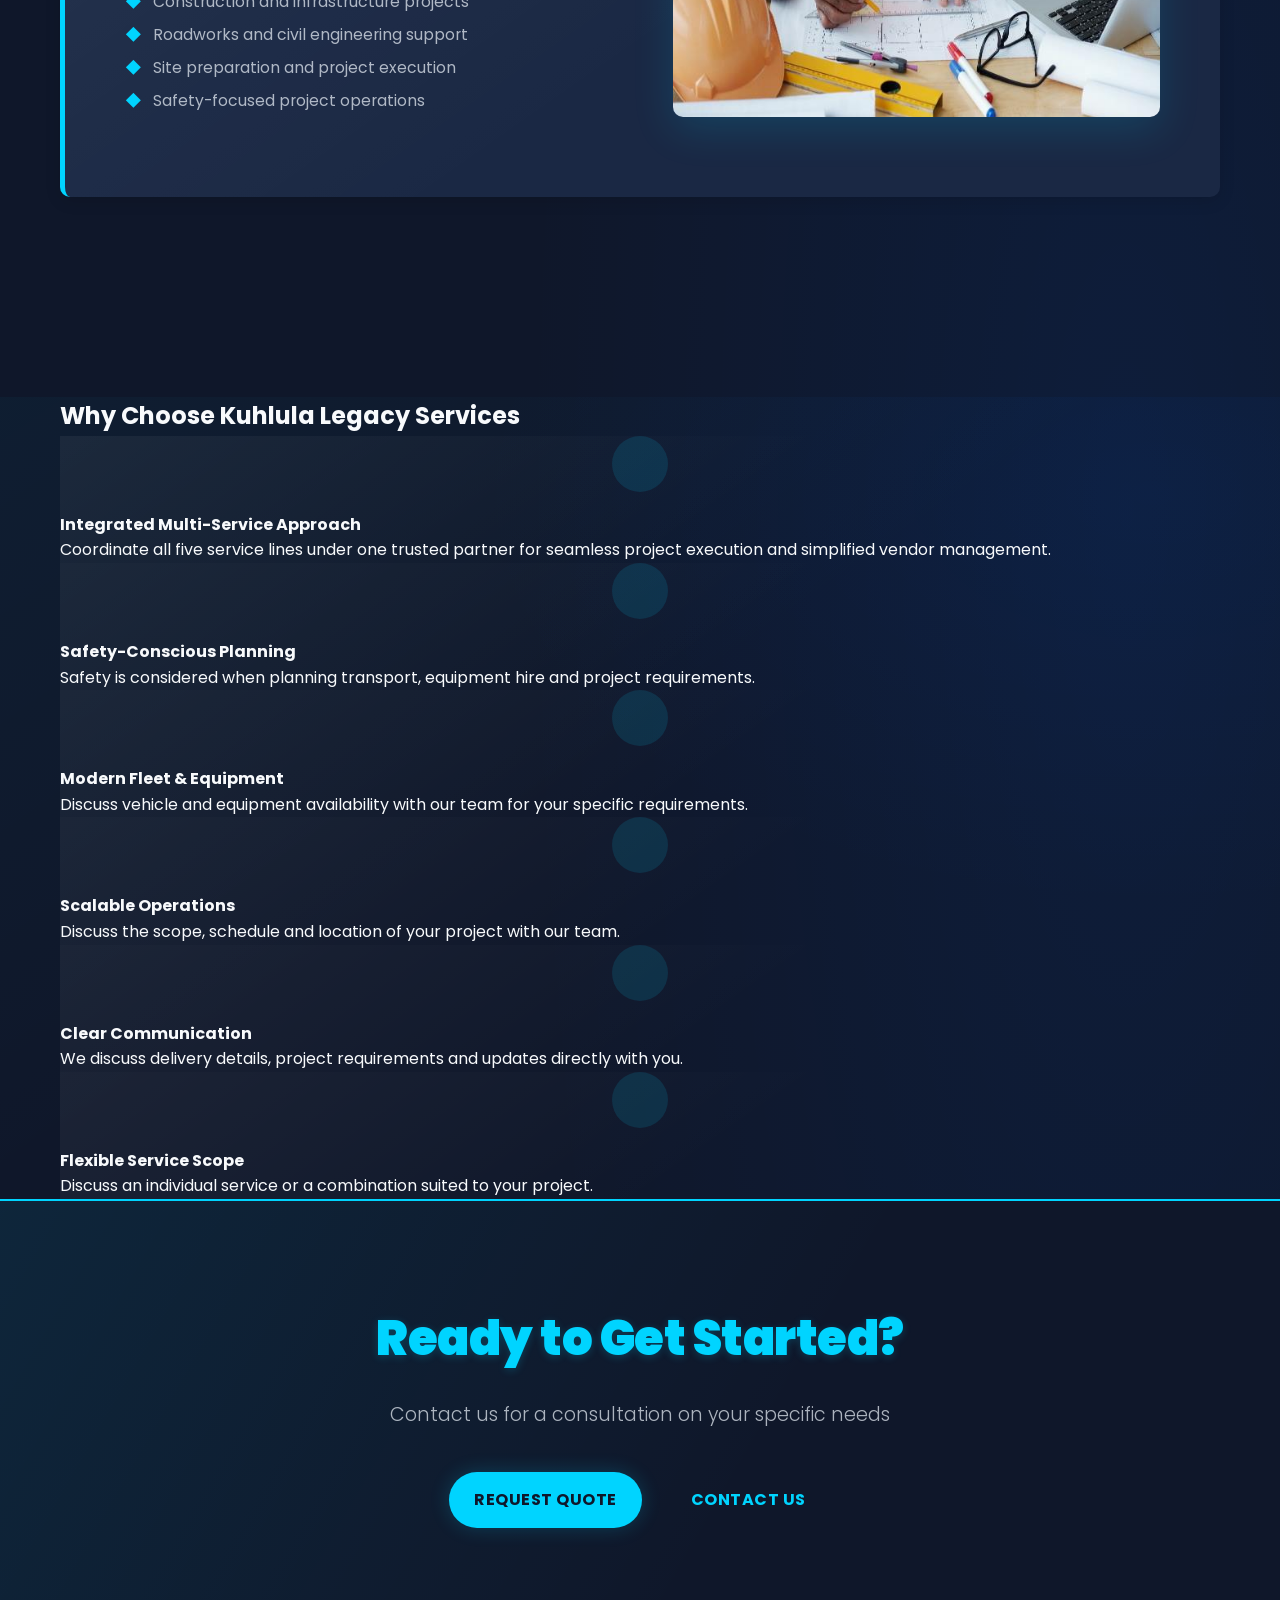
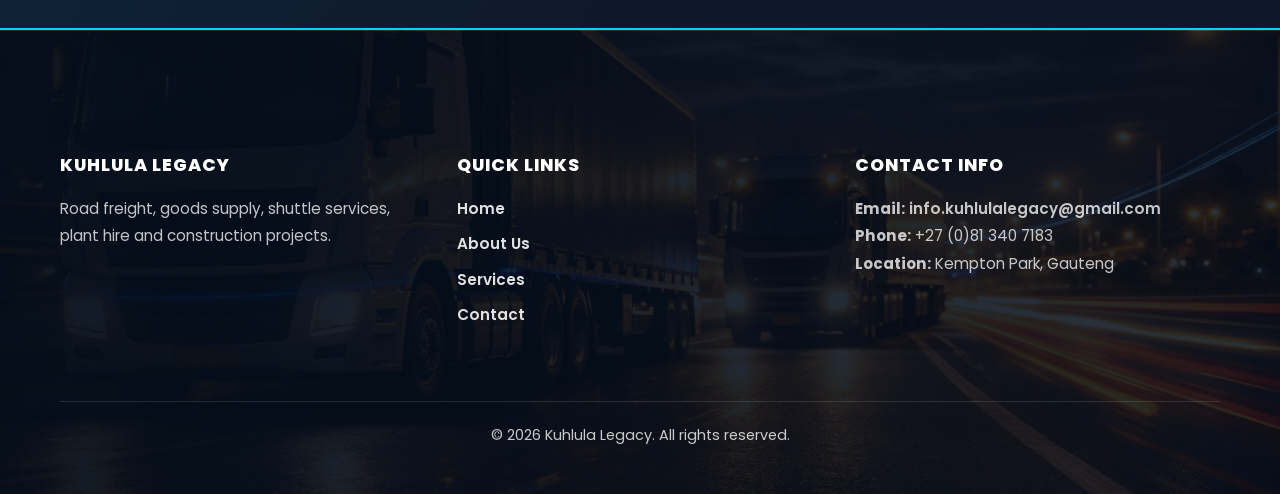
<file: business-lines.html>
﻿<!DOCTYPE html>
<html lang="en">
<head>
    <meta charset="UTF-8">
    <meta name="viewport" content="width=device-width, initial-scale=1.0">
    <title>Business Lines - Kuhlula Legacy</title>
    <script>(function(){var t=localStorage.getItem('theme')||'dark';document.documentElement.setAttribute('data-theme',t);})();</script>
    <link rel="stylesheet" href="style.css">
    <link rel="preconnect" href="https://fonts.googleapis.com">
    <link rel="preconnect" href="https://fonts.gstatic.com" crossorigin>
    <link href="https://fonts.googleapis.com/css2?family=Poppins:wght@300;400;500;600;700&family=Inter:wght@300;400;500;600&display=swap" rel="stylesheet">
</head>
<body>
    <a class="skip-link" href="#main-content">Skip to content</a>
    <!-- Navigation -->
    <nav class="navbar">
        <div class="container nav-container">
            <div class="logo">
                <img src="assets/images/logo-bg.jpeg" alt="Kuhlula Legacy logo" class="site-logo">
                <span class="logo-name">Kuhlula Legacy</span>
            </div>
            <ul class="nav-links">
                <li><a href="index.html">Home</a></li>
                <li><a href="about.html">About</a></li>
                <li><a href="business-lines.html" class="active">Business Lines</a></li>
                <li><a href="careers.html">Careers</a></li>
                <li><a href="contact.html">Contact</a></li>
            </ul>
            <button class="theme-toggle" id="themeToggle" title="Toggle theme">Light</button>
            <a href="contact.html" class="quote-btn">Contact Us</a>
            <button class="hamburger" type="button" aria-label="Open navigation menu" aria-controls="mobileMenu" aria-expanded="false">
                <span aria-hidden="true"></span>
                <span aria-hidden="true"></span>
                <span aria-hidden="true"></span>
            </button>
        </div>
    </nav>

    <!-- Mobile Menu -->
    <div class="mobile-menu" id="mobileMenu">
        <ul>
            <li><a href="index.html">Home</a></li>
            <li><a href="about.html">About</a></li>
            <li><a href="business-lines.html">Business Lines</a></li>
            <li><a href="careers.html">Careers</a></li>
            <li><a href="contact.html">Contact</a></li>
        </ul>
    </div>

    <!-- Page Header -->
    <main id="content">
    <section class="page-header" id="main-content">
        <!-- Decorative hero SVGs removed for clearer background image -->
        
        <div class="page-header-content" style="position: relative; z-index: 1;">
            <h1>Our Business Lines</h1>
            <p>Five practical service lines supporting transport, supply, mobility and development projects.</p>
        </div>
    </section>

    <!-- Business Lines Section -->
    <section class="business-lines-section">
        <div class="container">
            <!-- Logistics -->
            <div class="business-line-card">
                <div class="line-content">
                    <h3>Road Freight Transportation</h3>
                    <p class="line-intro">Reliable road transport for commercial and project cargo.</p>
                    <h4>Freight Services:</h4>
                    <ul>
                        <li>Road freight transportation</li>
                        <li>Delivery of construction and industrial cargo</li>
                        <li>Domestic transport solutions tailored to each load</li>
                    </ul>
                </div>
                <div class="line-image">
                    <img src="assets/images/profile-freight-terminal.jpg" alt="Freight truck in a container terminal" loading="lazy">
                </div>
            </div>

            <div class="business-line-card">
                <div class="line-image">
                    <img src="assets/images/profile-goods-delivery.jpg" alt="Workers handing over a packed delivery" loading="lazy">
                </div>
                <div class="line-content">
                    <h3>Supply and Delivery of General Goods</h3>
                    <p class="line-intro">Dependable sourcing, supply and delivery for essential goods and operational needs.</p>
                    <h4>Goods Supplied:</h4>
                    <ul>
                        <li>General goods and detergents</li>
                        <li>Fuels, oil and gas</li>
                        <li>Delivery to business and project locations</li>
                    </ul>
                </div>
            </div>

            <div class="business-line-card">
                <div class="line-content">
                    <h3>Shuttle Services</h3>
                    <p class="line-intro">Convenient passenger transport for visitors, teams and staff.</p>
                    <h4>Transport Options:</h4>
                    <ul>
                        <li>Airport-to-hotel transfers</li>
                        <li>Staff transportation</li>
                        <li>Shuttle services for other planned transport needs</li>
                    </ul>
                </div>
                <div class="line-image">
                    <img src="assets/images/shuttle-passengers.png" alt="Passengers boarding shuttle minibuses in South Africa" loading="lazy">
                </div>
            </div>

            <div class="business-line-card">
                <div class="line-image">
                    <img src="assets/images/front-end-loader.jpg" alt="Heavy equipment available for plant hire" loading="lazy">
                </div>
                <div class="line-content">
                    <h3>Plant Hire</h3>
                    <p class="line-intro">Heavy equipment hire to support construction and infrastructure work.</p>
                    <h4>Available Equipment:</h4>
                    <ul>
                        <li>TLBs and front-end loaders</li>
                        <li>Graders and other earthmoving equipment</li>
                        <li>Equipment hire for projects of varying scale</li>
                    </ul>
                </div>
            </div>

            <!-- Construction -->
            <div class="business-line-card">
                <div class="line-content">
                    <h3>Construction Projects</h3>
                    <p class="line-intro">Practical project delivery for civil works and infrastructure development.</p>
                    <h4>Project Capabilities:</h4>
                    <ul>
                        <li>Construction and infrastructure projects</li>
                        <li>Roadworks and civil engineering support</li>
                        <li>Site preparation and project execution</li>
                        <li>Safety-focused project operations</li>
                    </ul>
                </div>
                <div class="line-image">
                    <img src="assets/images/profile-construction-planning.jpg" alt="Construction professional reviewing project plans" loading="lazy">
                </div>
            </div>
        </div>
    </section>

    <!-- Why Choose Each Line -->
    <section class="why-each-section">
        <div class="container">
            <h2>Why Choose Kuhlula Legacy Services</h2>
            <div class="benefits-grid">
                <div class="benefit-card">
                    <div class="benefit-icon"></div>
                    <h4>Integrated Multi-Service Approach</h4>
                    <p>Coordinate all five service lines under one trusted partner for seamless project execution and simplified vendor management.</p>
                </div>
                <div class="benefit-card">
                    <div class="benefit-icon"></div>
                    <h4>Safety-Conscious Planning</h4>
                    <p>Safety is considered when planning transport, equipment hire and project requirements.</p>
                </div>
                <div class="benefit-card">
                    <div class="benefit-icon"></div>
                    <h4>Modern Fleet & Equipment</h4>
                    <p>Discuss vehicle and equipment availability with our team for your specific requirements.</p>
                </div>
                <div class="benefit-card">
                    <div class="benefit-icon"></div>
                    <h4>Scalable Operations</h4>
                    <p>Discuss the scope, schedule and location of your project with our team.</p>
                </div>
                <div class="benefit-card">
                    <div class="benefit-icon"></div>
                    <h4>Clear Communication</h4>
                    <p>We discuss delivery details, project requirements and updates directly with you.</p>
                </div>
                <div class="benefit-card">
                    <div class="benefit-icon"></div>
                    <h4>Flexible Service Scope</h4>
                    <p>Discuss an individual service or a combination suited to your project.</p>
                </div>
            </div>
        </div>
    </section>

    <!-- CTA Section -->
    <section class="cta-section">
        <div class="container">
            <h2>Ready to Get Started?</h2>
            <p>Contact us for a consultation on your specific needs</p>
            <div class="cta-buttons">
                <a href="quote.html" class="btn btn-primary">Request Quote</a>
                <a href="contact.html" class="btn btn-outline">Contact Us</a>
            </div>
        </div>
    </section>

    </main>

    <!-- Footer -->
    <footer class="footer">
        <div class="container">
            <div class="footer-grid">
                <div class="footer-section">
                    <h4>Kuhlula Legacy</h4>
                    <p>Road freight, goods supply, shuttle services, plant hire and construction projects.</p>
                </div>
                <div class="footer-section">
                    <h4>Quick Links</h4>
                    <ul>
                        <li><a href="index.html">Home</a></li>
                        <li><a href="about.html">About Us</a></li>
                        <li><a href="business-lines.html">Services</a></li>
                        <li><a href="contact.html">Contact</a></li>
                    </ul>
                </div>
                <div class="footer-section">
                    <h4>Contact Info</h4>
                    <p><strong>Email:</strong> <a href="mailto:info.kuhlulalegacy@gmail.com">info.kuhlulalegacy@gmail.com</a></p>
                    <p><strong>Phone:</strong> +27 (0)81 340 7183</p>
                    <p><strong>Location:</strong> Kempton Park, Gauteng</p>
                </div>
            </div>
            <div class="footer-bottom">
                <p>&copy; 2026 Kuhlula Legacy. All rights reserved.</p>
            </div>
        </div>
    </footer>

    <script src="script.js"></script>
</body>
</html>
</file>
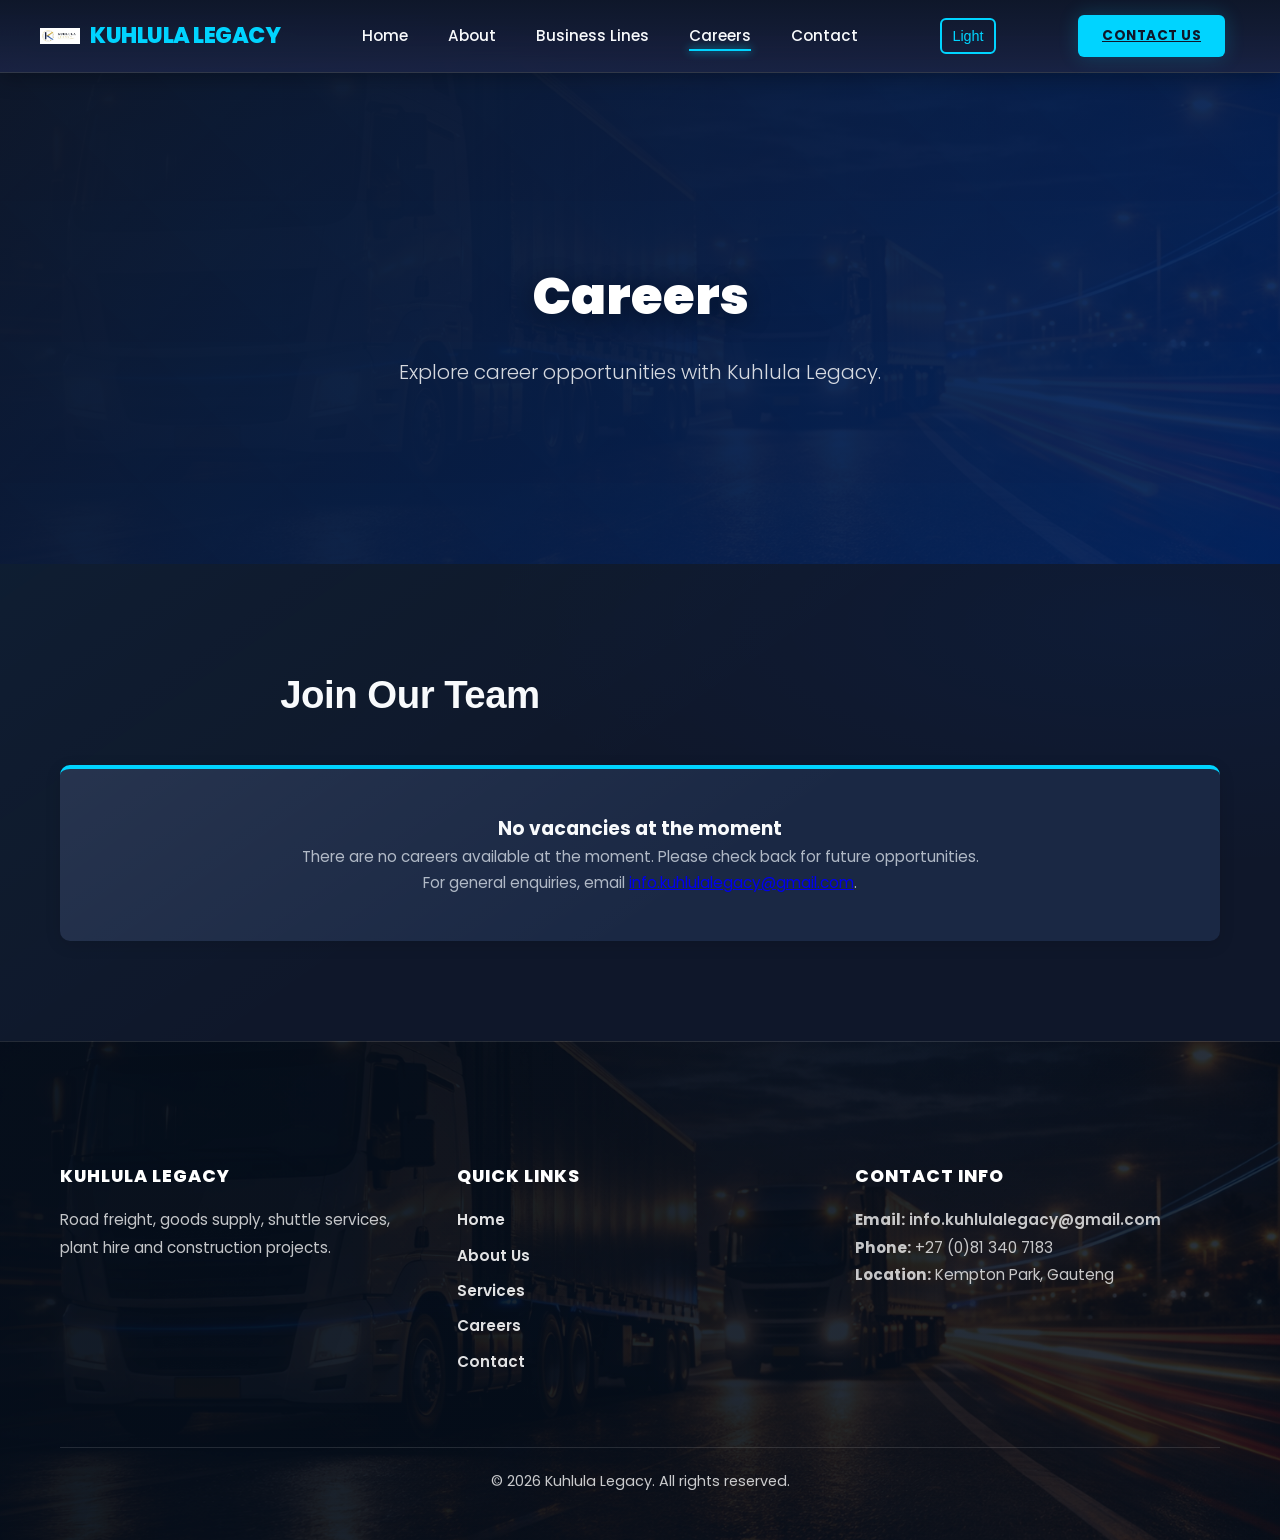
<file: careers.html>
<!DOCTYPE html>
<html lang="en">
<head>
    <meta charset="UTF-8">
    <meta name="viewport" content="width=device-width, initial-scale=1.0">
    <meta name="description" content="Career opportunities at Kuhlula Legacy. There are no vacancies at the moment.">
    <title>Careers - Kuhlula Legacy</title>
    <script>(function(){var t=localStorage.getItem('theme')||'dark';document.documentElement.setAttribute('data-theme',t);})();</script>
    <link rel="stylesheet" href="style.css">
    <link rel="preconnect" href="https://fonts.googleapis.com">
    <link rel="preconnect" href="https://fonts.gstatic.com" crossorigin>
    <link href="https://fonts.googleapis.com/css2?family=Poppins:wght@300;400;500;600;700&family=Inter:wght@300;400;500;600&display=swap" rel="stylesheet">
</head>
<body>
    <a class="skip-link" href="#main-content">Skip to content</a>
    <nav class="navbar">
        <div class="container nav-container">
            <div class="logo">
                <img src="assets/images/logo-bg.jpeg" alt="Kuhlula Legacy logo" class="site-logo">
                <span class="logo-name">Kuhlula Legacy</span>
            </div>
            <ul class="nav-links">
                <li><a href="index.html">Home</a></li>
                <li><a href="about.html">About</a></li>
                <li><a href="business-lines.html">Business Lines</a></li>
                <li><a href="careers.html" class="active">Careers</a></li>
                <li><a href="contact.html">Contact</a></li>
            </ul>
            <button class="theme-toggle" id="themeToggle" title="Toggle theme">Light</button>
            <a href="contact.html" class="quote-btn">Contact Us</a>
            <button class="hamburger" type="button" aria-label="Open navigation menu" aria-controls="mobileMenu" aria-expanded="false">
                <span aria-hidden="true"></span>
                <span aria-hidden="true"></span>
                <span aria-hidden="true"></span>
            </button>
        </div>
    </nav>

    <div class="mobile-menu" id="mobileMenu">
        <ul>
            <li><a href="index.html">Home</a></li>
            <li><a href="about.html">About</a></li>
            <li><a href="business-lines.html">Business Lines</a></li>
            <li><a href="careers.html">Careers</a></li>
            <li><a href="contact.html">Contact</a></li>
        </ul>
    </div>

    <main id="main-content">
        <section class="page-header">
            <div class="page-header-content">
                <h1>Careers</h1>
                <p>Explore career opportunities with Kuhlula Legacy.</p>
            </div>
        </section>
        <section class="insights-section">
            <div class="container">
                <div class="section-header">
                    <h2>Join Our Team</h2>
                </div>
                <div class="insight-card">
                    <h3>No vacancies at the moment</h3>
                    <p>There are no careers available at the moment. Please check back for future opportunities.</p>
                    <p>For general enquiries, email <a href="mailto:info.kuhlulalegacy@gmail.com">info.kuhlulalegacy@gmail.com</a>.</p>
                </div>
            </div>
        </section>
    </main>

    <footer class="footer">
        <div class="container">
            <div class="footer-grid">
                <div class="footer-section">
                    <h4>Kuhlula Legacy</h4>
                    <p>Road freight, goods supply, shuttle services, plant hire and construction projects.</p>
                </div>
                <div class="footer-section">
                    <h4>Quick Links</h4>
                    <ul>
                        <li><a href="index.html">Home</a></li>
                        <li><a href="about.html">About Us</a></li>
                        <li><a href="business-lines.html">Services</a></li>
                        <li><a href="careers.html">Careers</a></li>
                        <li><a href="contact.html">Contact</a></li>
                    </ul>
                </div>
                <div class="footer-section">
                    <h4>Contact Info</h4>
                    <p><strong>Email:</strong> <a href="mailto:info.kuhlulalegacy@gmail.com">info.kuhlulalegacy@gmail.com</a></p>
                    <p><strong>Phone:</strong> +27 (0)81 340 7183</p>
                    <p><strong>Location:</strong> Kempton Park, Gauteng</p>
                </div>
            </div>
            <div class="footer-bottom">
                <p>&copy; 2026 Kuhlula Legacy. All rights reserved.</p>
            </div>
        </div>
    </footer>

    <script src="script.js"></script>
</body>
</html>
</file>
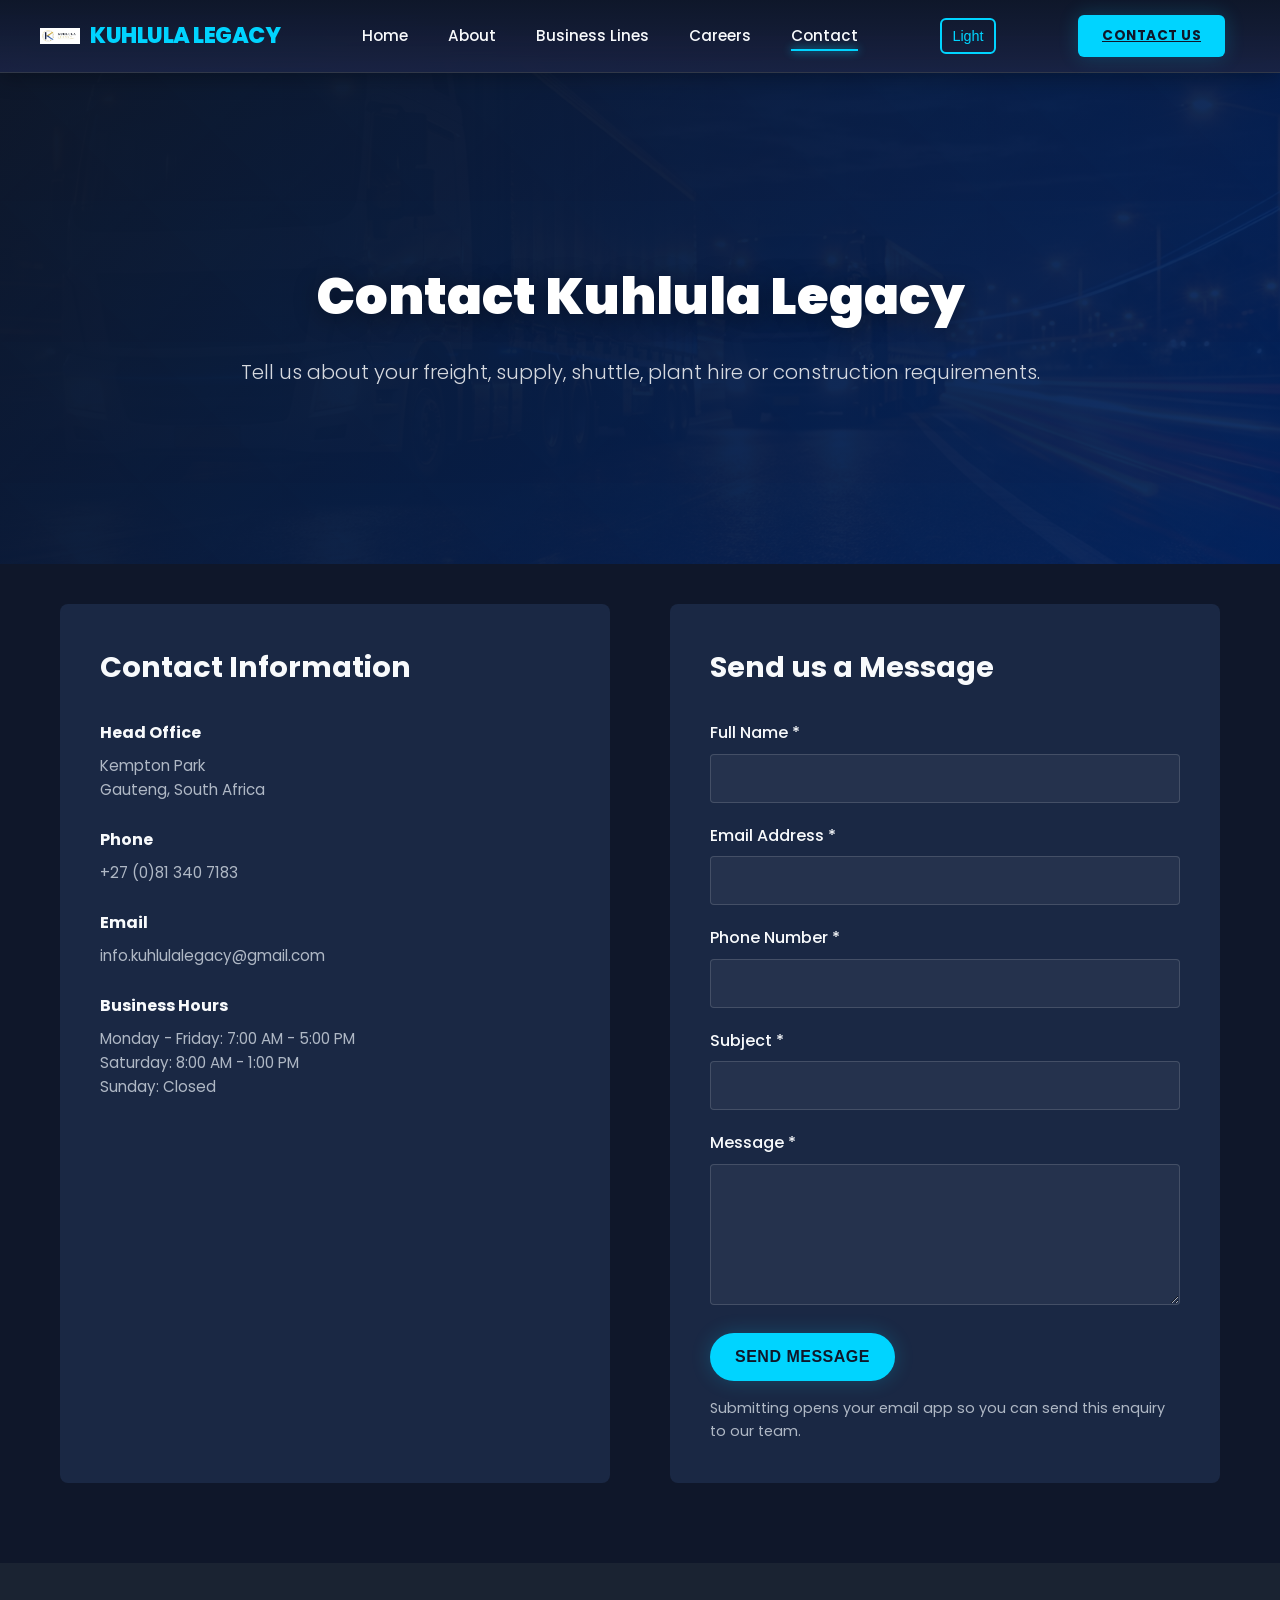
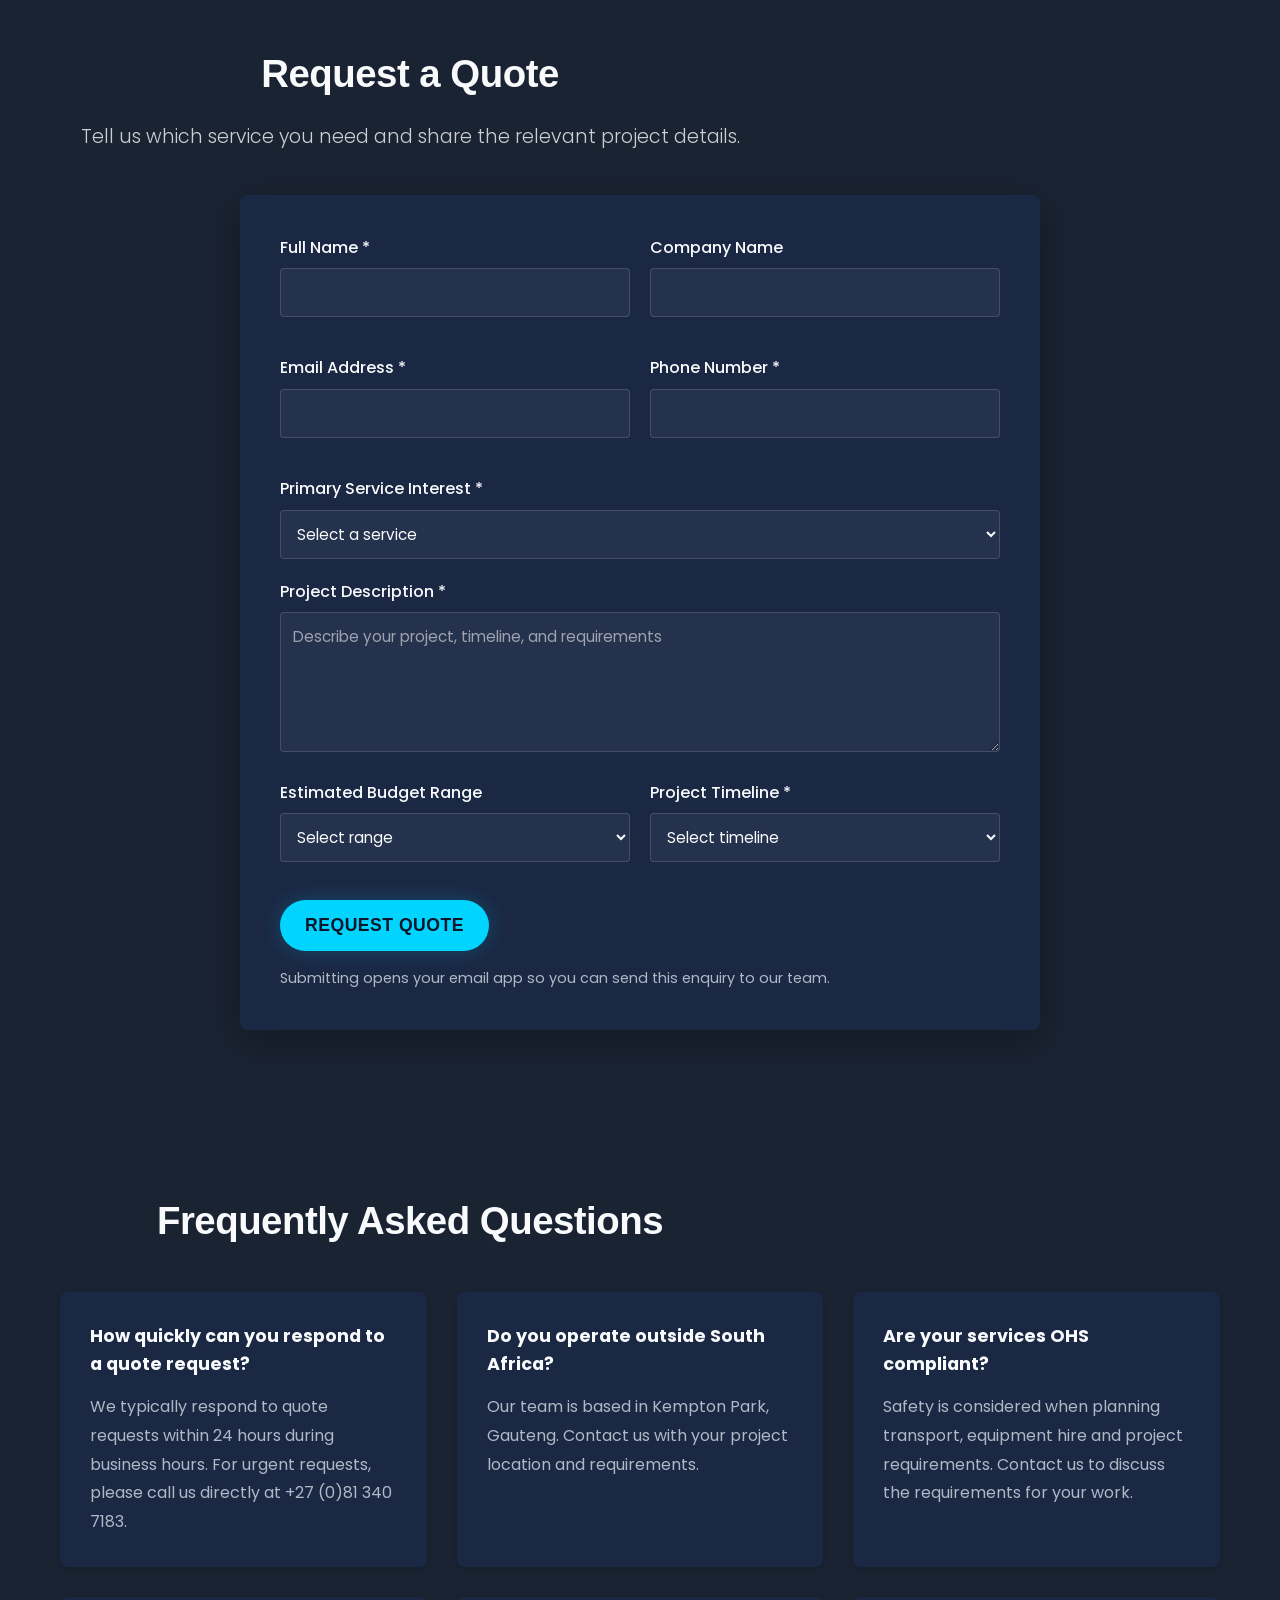
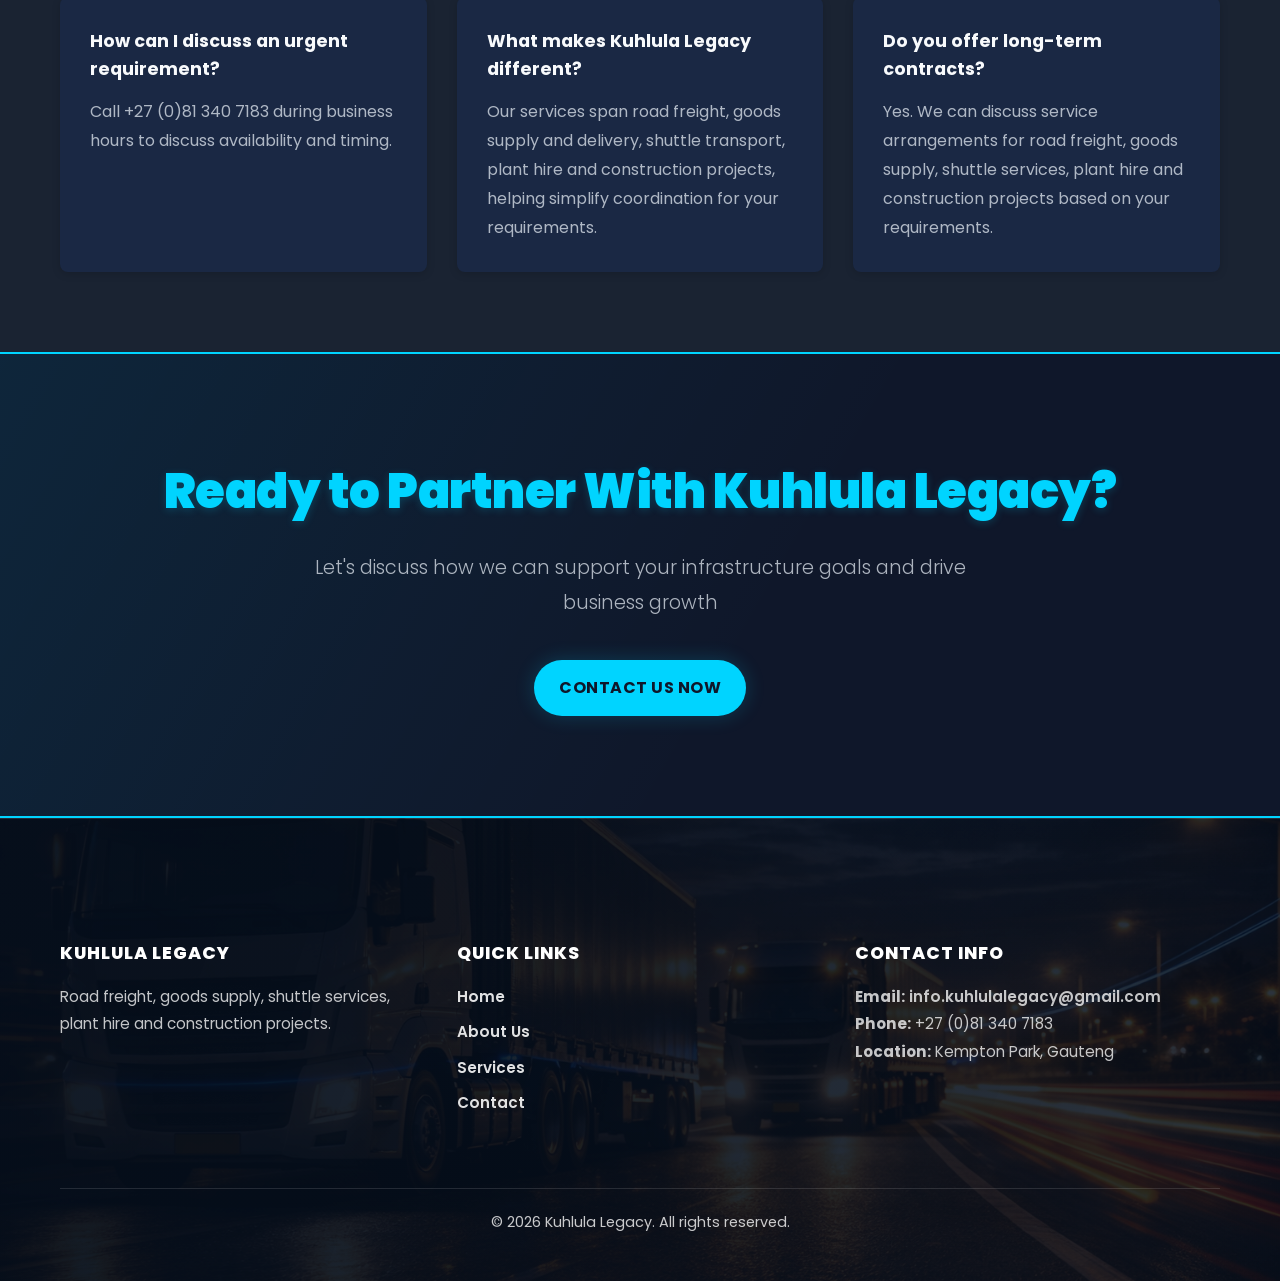
<file: contact.html>
﻿<!DOCTYPE html>
<html lang="en">
<head>
    <meta charset="UTF-8">
    <meta name="viewport" content="width=device-width, initial-scale=1.0">
    <title>Contact Us - Kuhlula Legacy</title>
    <script>(function(){var t=localStorage.getItem('theme')||'dark';document.documentElement.setAttribute('data-theme',t);})();</script>
    <link rel="stylesheet" href="style.css">
    <link rel="preconnect" href="https://fonts.googleapis.com">
    <link rel="preconnect" href="https://fonts.gstatic.com" crossorigin>
    <link href="https://fonts.googleapis.com/css2?family=Poppins:wght@300;400;500;600;700&family=Inter:wght@300;400;500;600&display=swap" rel="stylesheet">
</head>
<body>
    <a class="skip-link" href="#main-content">Skip to content</a>
    <!-- Navigation -->
    <nav class="navbar">
        <div class="container nav-container">
            <div class="logo">
                <img src="assets/images/logo-bg.jpeg" alt="Kuhlula Legacy logo" class="site-logo">
                <span class="logo-name">Kuhlula Legacy</span>
            </div>
            <ul class="nav-links">
                <li><a href="index.html">Home</a></li>
                <li><a href="about.html">About</a></li>
                <li><a href="business-lines.html">Business Lines</a></li>
                <li><a href="careers.html">Careers</a></li>
                <li><a href="contact.html" class="active">Contact</a></li>
            </ul>
            <button class="theme-toggle" id="themeToggle" title="Toggle theme">Light</button>
            <a href="contact.html" class="quote-btn">Contact Us</a>
            <button class="hamburger" type="button" aria-label="Open navigation menu" aria-controls="mobileMenu" aria-expanded="false">
                <span aria-hidden="true"></span>
                <span aria-hidden="true"></span>
                <span aria-hidden="true"></span>
            </button>
        </div>
    </nav>

    <!-- Mobile Menu -->
    <div class="mobile-menu" id="mobileMenu">
        <ul>
            <li><a href="index.html">Home</a></li>
            <li><a href="about.html">About</a></li>
            <li><a href="business-lines.html">Business Lines</a></li>
            <li><a href="careers.html">Careers</a></li>
            <li><a href="contact.html">Contact</a></li>
        </ul>
    </div>

    <!-- Page Header -->
    <main id="content">
    <section class="page-header" id="main-content">
        <!-- Decorative hero SVGs removed for clearer background image -->
        
        <div class="page-header-content" style="position: relative; z-index: 1;">
            <h1>Contact Kuhlula Legacy</h1>
            <p>Tell us about your freight, supply, shuttle, plant hire or construction requirements.</p>
        </div>
    </section>

    <!-- Contact Content Section -->
    <section class="contact-section">
        <div class="container">
            <div class="contact-grid">
                <!-- Contact Information -->
                <div class="contact-info-box">
                    <h2>Contact Information</h2>
                    <div class="contact-details">
                        <div class="detail-item">
                            <h4>Head Office</h4>
                            <p>Kempton Park<br>Gauteng, South Africa</p>
                        </div>
                        <div class="detail-item">
                            <h4>Phone</h4>
                            <p><a href="tel:+27813407183">+27 (0)81 340 7183</a></p>
                        </div>
                        <div class="detail-item">
                            <h4>Email</h4>
                            <p><a href="mailto:info.kuhlulalegacy@gmail.com">info.kuhlulalegacy@gmail.com</a></p>
                        </div>
                        <div class="detail-item">
                            <h4>Business Hours</h4>
                            <p>Monday - Friday: 7:00 AM - 5:00 PM<br>
                            Saturday: 8:00 AM - 1:00 PM<br>
                            Sunday: Closed</p>
                        </div>
                    </div>
                </div>

                <!-- Contact Form -->
                <div class="contact-form-box">
                    <h2>Send us a Message</h2>
                    <form id="contactForm">
                        <div class="form-group">
                            <label for="contact-name">Full Name *</label>
                            <input type="text" id="contact-name" name="name" required>
                        </div>
                        <div class="form-group">
                            <label for="contact-email">Email Address *</label>
                            <input type="email" id="contact-email" name="email" required>
                        </div>
                        <div class="form-group">
                            <label for="contact-phone">Phone Number *</label>
                            <input type="tel" id="contact-phone" name="phone" required>
                        </div>
                        <div class="form-group">
                            <label for="contact-subject">Subject *</label>
                            <input type="text" id="contact-subject" name="subject" required>
                        </div>
                        <div class="form-group">
                            <label for="contact-message">Message *</label>
                            <textarea id="contact-message" name="message" rows="5" required></textarea>
                        </div>
                        <button type="submit" class="btn btn-primary">Send Message</button>
                        <p class="form-note">Submitting opens your email app so you can send this enquiry to our team.</p>
                    </form>
                </div>
            </div>
        </div>
    </section>

    <!-- Quote Request Section -->
    <section class="quote-request-section">
        <div class="container">
            <div class="section-header">
                <h2>Request a Quote</h2>
                <p>Tell us which service you need and share the relevant project details.</p>
            </div>
            <div class="quote-form-wrapper">
                <form id="quoteRequestForm">
                    <div class="form-row">
                        <div class="form-group half">
                            <label for="quote-name">Full Name *</label>
                            <input type="text" id="quote-name" name="name" required>
                        </div>
                        <div class="form-group half">
                            <label for="quote-company">Company Name</label>
                            <input type="text" id="quote-company" name="company">
                        </div>
                    </div>
                    <div class="form-row">
                        <div class="form-group half">
                            <label for="quote-email">Email Address *</label>
                            <input type="email" id="quote-email" name="email" required>
                        </div>
                        <div class="form-group half">
                            <label for="quote-phone">Phone Number *</label>
                            <input type="tel" id="quote-phone" name="phone" required>
                        </div>
                    </div>
                    <div class="form-group">
                        <label for="quote-service">Primary Service Interest *</label>
                        <select id="quote-service" name="service" required>
                            <option value="">Select a service</option>
                            <option value="road-freight">Road Freight Transportation</option>
                            <option value="general-goods">Supply and Delivery of General Goods, Detergents, Fuels, Oil and Gas</option>
                            <option value="shuttle">Airport, Hotel and Staff Shuttle Services</option>
                            <option value="plant-hire">Plant Hire</option>
                            <option value="construction">Construction Projects</option>
                            <option value="multiple">Multiple Services</option>
                            <option value="other">Other</option>
                        </select>
                    </div>
                    <div class="form-group">
                        <label for="quote-project">Project Description *</label>
                        <textarea id="quote-project" name="project_description" rows="4" placeholder="Describe your project, timeline, and requirements" required></textarea>
                    </div>
                    <div class="form-row">
                        <div class="form-group half">
                            <label for="quote-budget">Estimated Budget Range</label>
                            <select id="quote-budget" name="budget_range">
                                <option value="">Select range</option>
                                <option value="under-50k">Under R50,000</option>
                                <option value="50k-200k">R50,000 - R200,000</option>
                                <option value="200k-500k">R200,000 - R500,000</option>
                                <option value="500k-1m">R500,000 - R1,000,000</option>
                                <option value="over-1m">Over R1,000,000</option>
                            </select>
                        </div>
                        <div class="form-group half">
                            <label for="quote-timeline">Project Timeline *</label>
                            <select id="quote-timeline" name="timeline" required>
                                <option value="">Select timeline</option>
                                <option value="immediate">Immediate (Within 2 weeks)</option>
                                <option value="1-month">Within 1 Month</option>
                                <option value="2-3-months">2-3 Months</option>
                                <option value="3-6-months">3-6 Months</option>
                                <option value="6-months-plus">6+ Months</option>
                            </select>
                        </div>
                    </div>
                    <button type="submit" class="btn btn-primary btn-large">Request Quote</button>
                    <p class="form-note">Submitting opens your email app so you can send this enquiry to our team.</p>
                </form>
            </div>
        </div>
    </section>

    <!-- FAQ Section -->
    <section class="faq-section">
        <div class="container">
            <div class="section-header">
                <h2>Frequently Asked Questions</h2>
            </div>
            <div class="faq-grid">
                <div class="faq-item">
                    <h4>How quickly can you respond to a quote request?</h4>
                    <p>We typically respond to quote requests within 24 hours during business hours. For urgent requests, please call us directly at +27 (0)81 340 7183.</p>
                </div>
                <div class="faq-item">
                    <h4>Do you operate outside South Africa?</h4>
                    <p>Our team is based in Kempton Park, Gauteng. Contact us with your project location and requirements.</p>
                </div>
                <div class="faq-item">
                    <h4>Are your services OHS compliant?</h4>
                    <p>Safety is considered when planning transport, equipment hire and project requirements. Contact us to discuss the requirements for your work.</p>
                </div>
                <div class="faq-item">
                    <h4>How can I discuss an urgent requirement?</h4>
                    <p>Call +27 (0)81 340 7183 during business hours to discuss availability and timing.</p>
                </div>
                <div class="faq-item">
                    <h4>What makes Kuhlula Legacy different?</h4>
                    <p>Our services span road freight, goods supply and delivery, shuttle transport, plant hire and construction projects, helping simplify coordination for your requirements.</p>
                </div>
                <div class="faq-item">
                    <h4>Do you offer long-term contracts?</h4>
                    <p>Yes. We can discuss service arrangements for road freight, goods supply, shuttle services, plant hire and construction projects based on your requirements.</p>
                </div>
            </div>
        </div>
    </section>

    <!-- CTA Section -->
    <section class="cta-section">
        <div class="container">
            <h2>Ready to Partner With Kuhlula Legacy?</h2>
            <p>Let's discuss how we can support your infrastructure goals and drive business growth</p>
            <a href="contact.html" class="btn btn-primary">Contact Us Now</a>
        </div>
    </section>

    </main>

    <!-- Footer -->
    <footer class="footer">
        <div class="container">
            <div class="footer-grid">
                <div class="footer-section">
                    <h4>Kuhlula Legacy</h4>
                    <p>Road freight, goods supply, shuttle services, plant hire and construction projects.</p>
                </div>
                <div class="footer-section">
                    <h4>Quick Links</h4>
                    <ul>
                        <li><a href="index.html">Home</a></li>
                        <li><a href="about.html">About Us</a></li>
                        <li><a href="business-lines.html">Services</a></li>
                        <li><a href="contact.html">Contact</a></li>
                    </ul>
                </div>
                <div class="footer-section">
                    <h4>Contact Info</h4>
                    <p><strong>Email:</strong> <a href="mailto:info.kuhlulalegacy@gmail.com">info.kuhlulalegacy@gmail.com</a></p>
                    <p><strong>Phone:</strong> +27 (0)81 340 7183</p>
                    <p><strong>Location:</strong> Kempton Park, Gauteng</p>
                </div>
            </div>
            <div class="footer-bottom">
                <p>&copy; 2026 Kuhlula Legacy. All rights reserved.</p>
            </div>
        </div>
    </footer>

    <script src="script.js"></script>
</body>
</html>
</file>
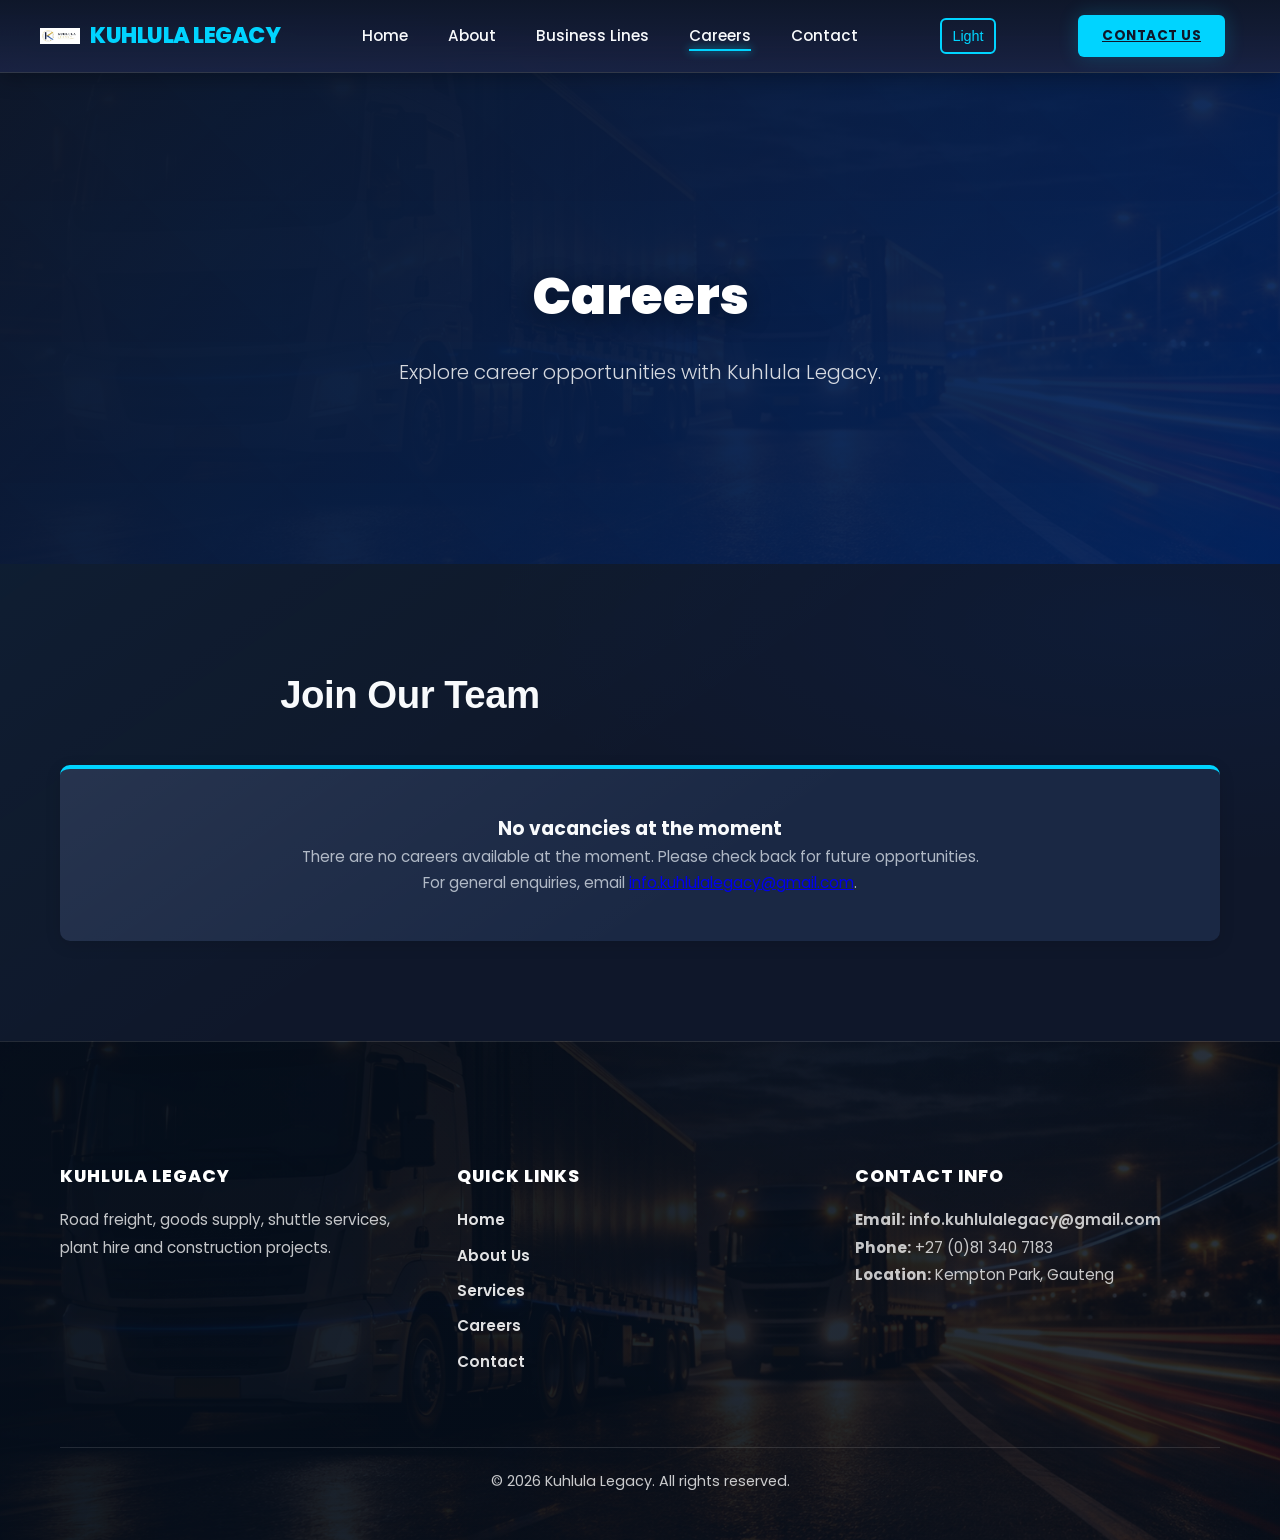
<file: insights.html>
<!DOCTYPE html>
<html lang="en">
<head>
    <meta charset="UTF-8">
    <meta http-equiv="refresh" content="0; url=careers.html">
    <meta name="robots" content="noindex">
    <link rel="canonical" href="careers.html">
    <title>Careers - Kuhlula Legacy</title>
</head>
<body>
    <p>This page has moved. <a href="careers.html">Visit Careers</a>.</p>
</body>
</html>
</file>
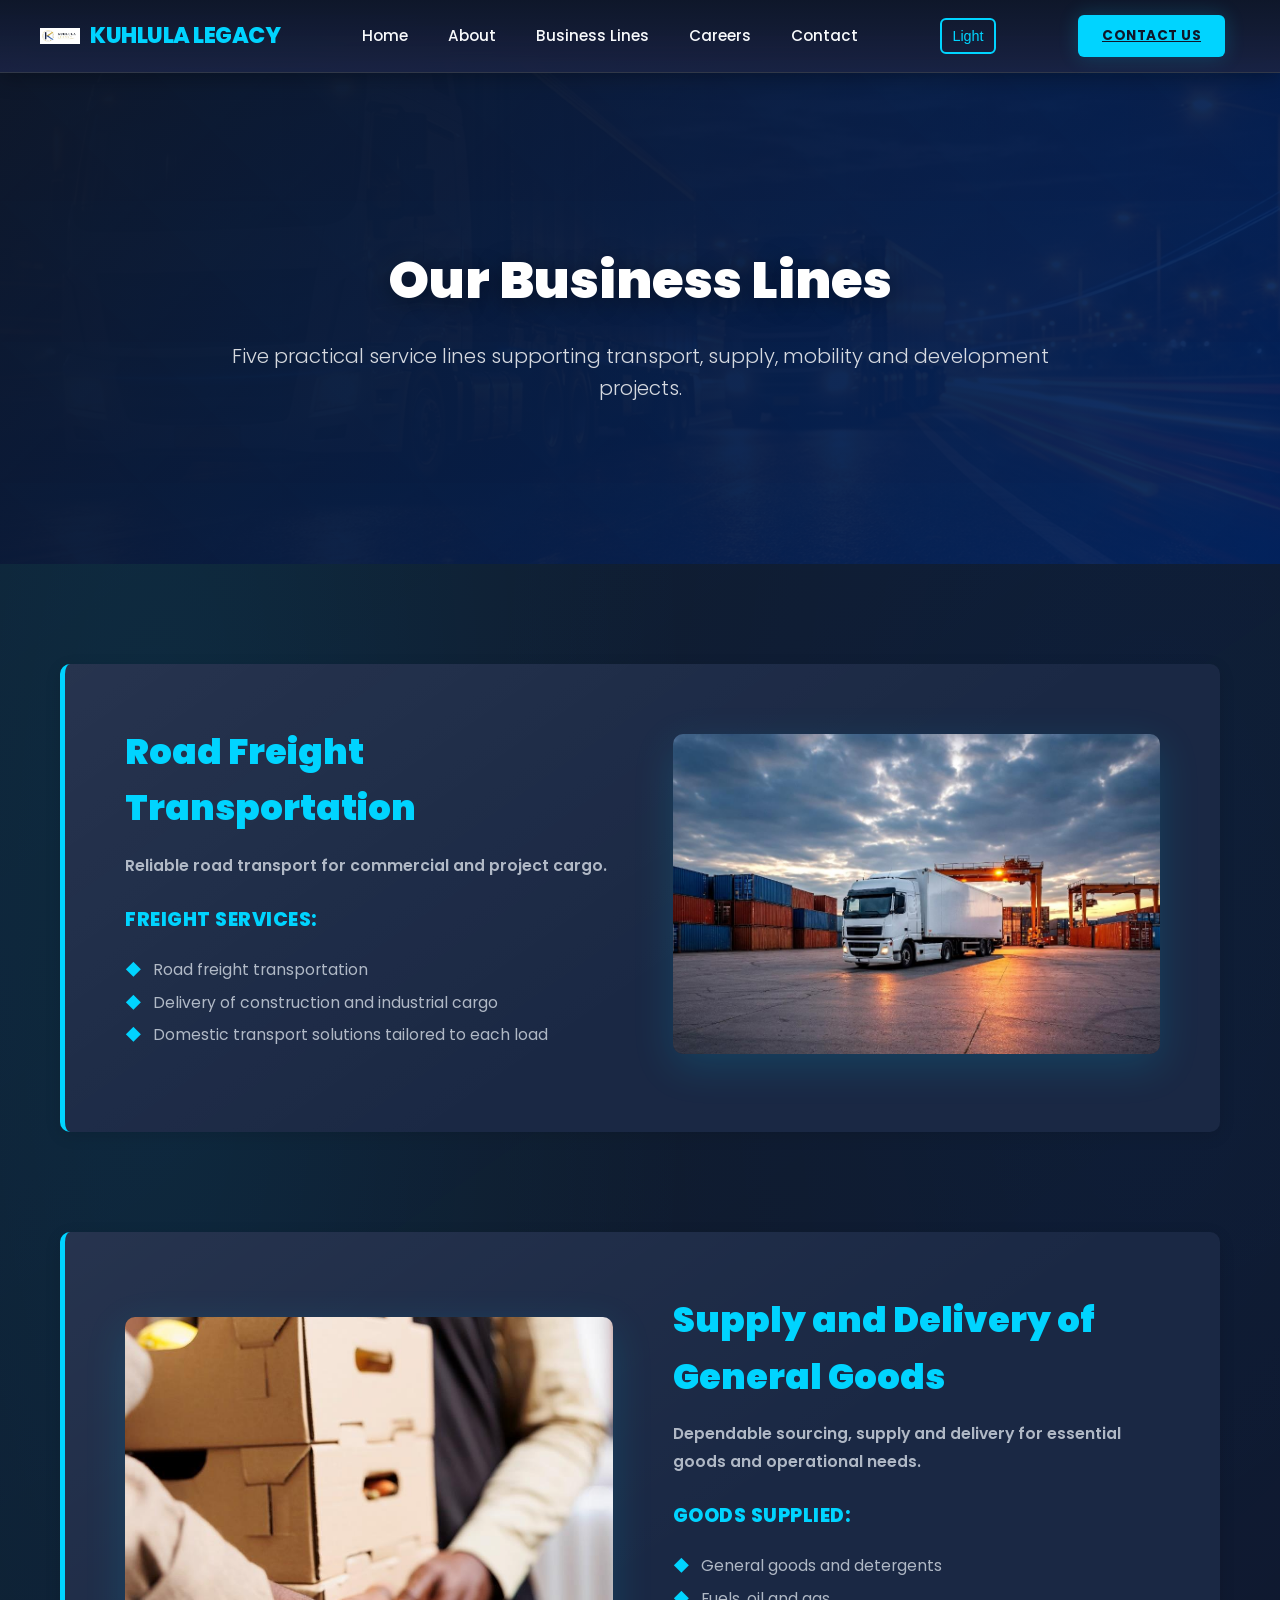
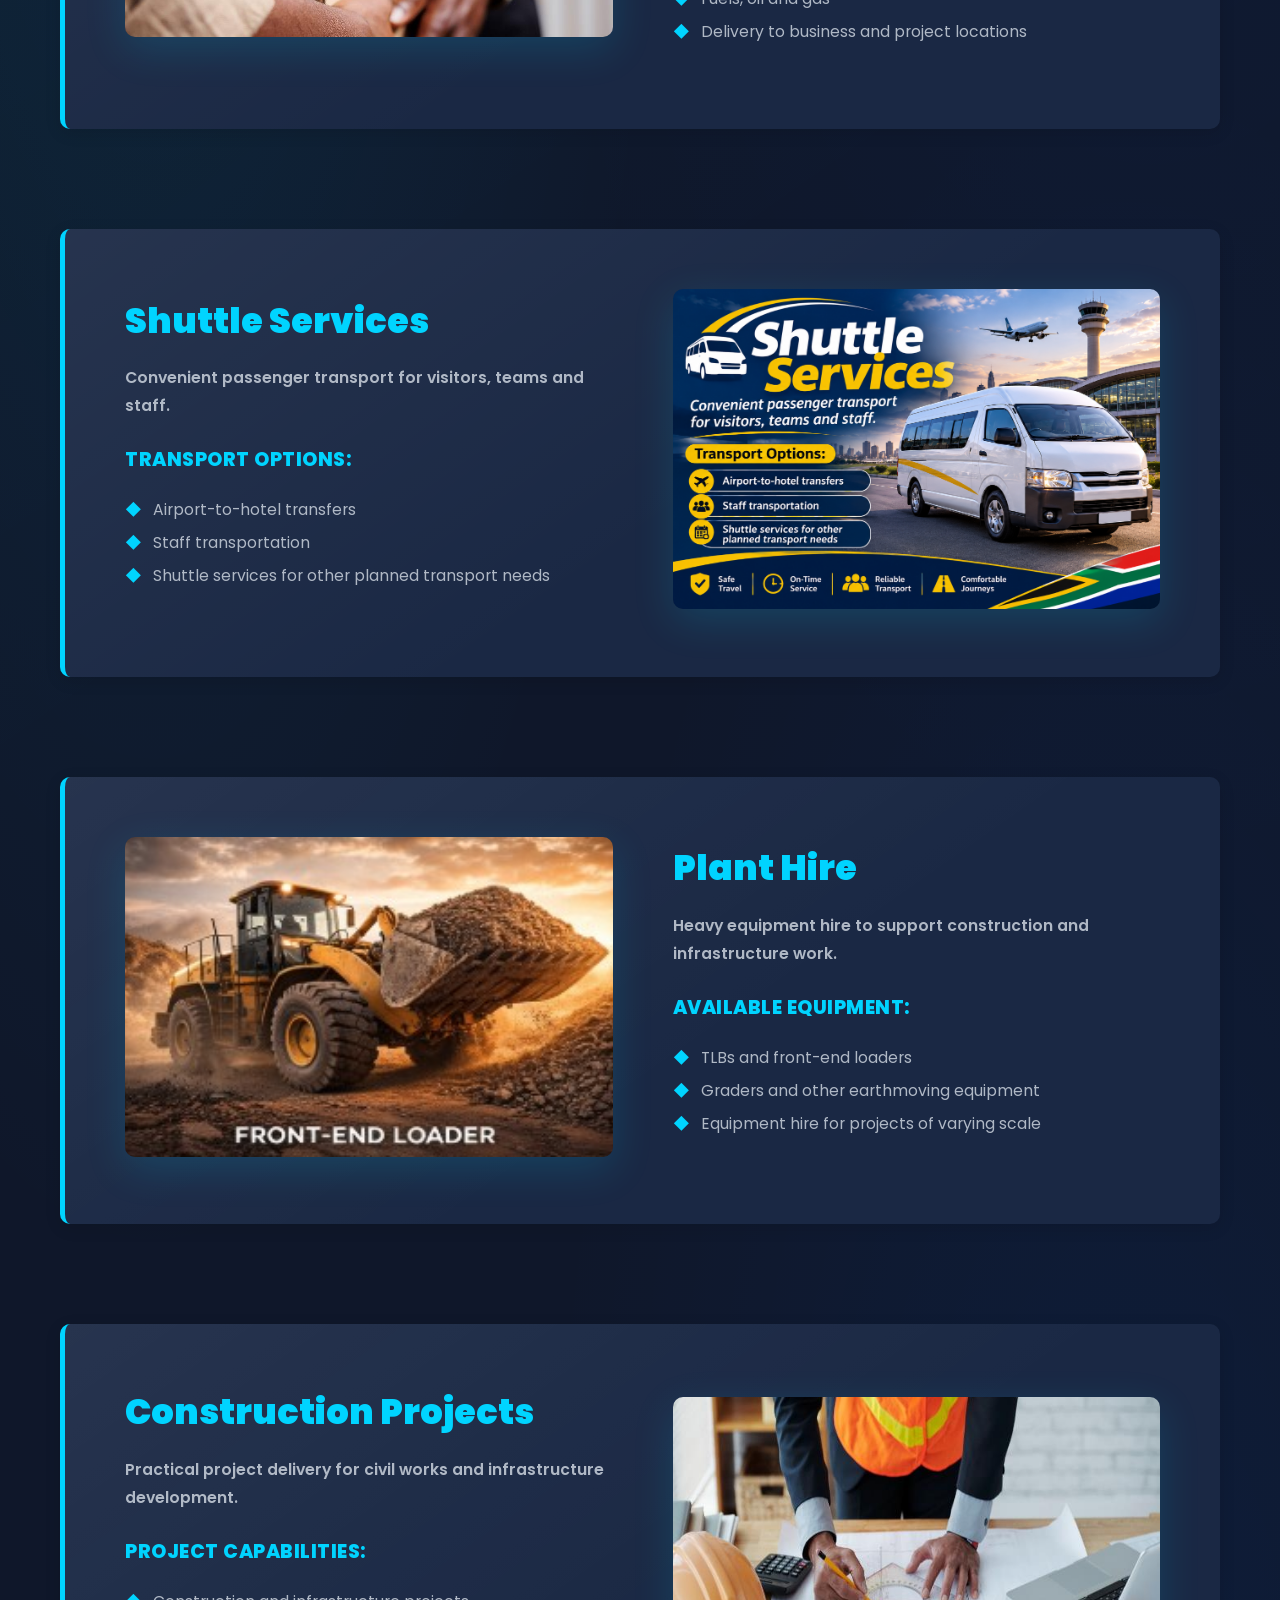
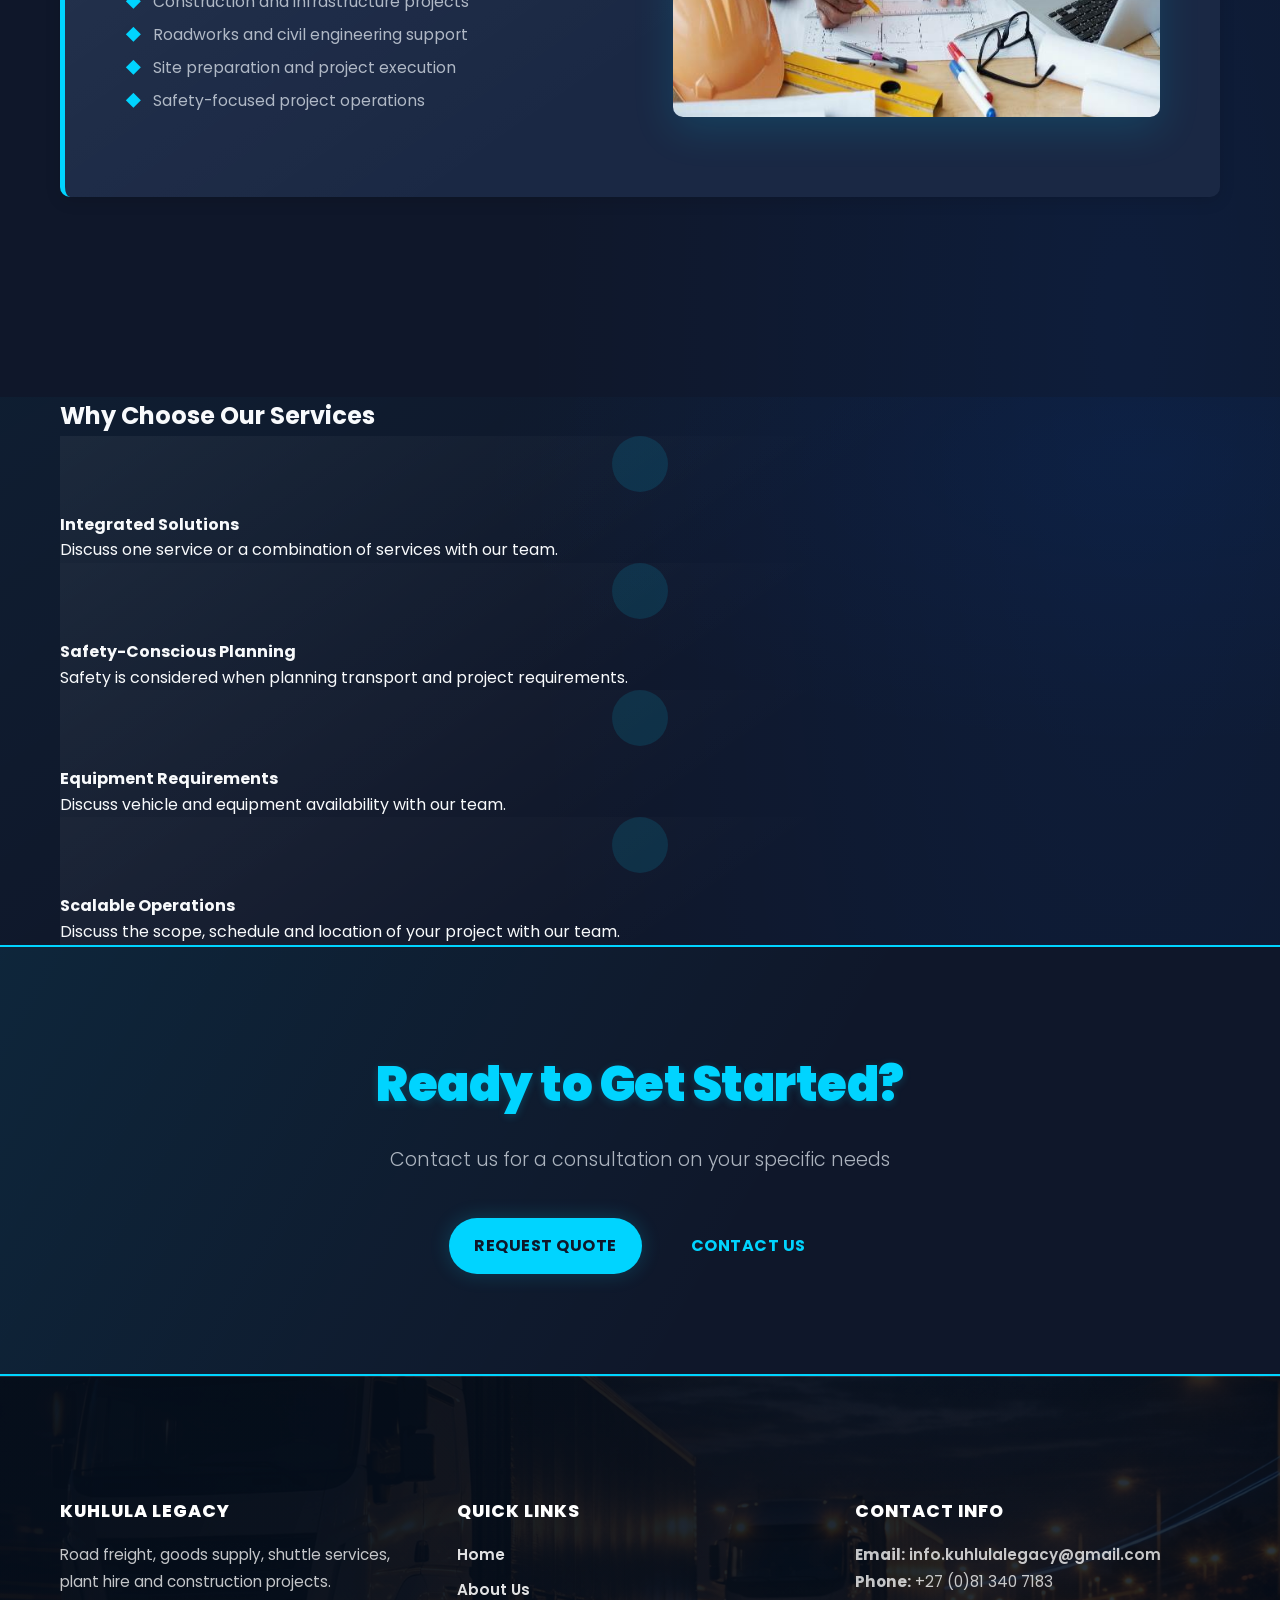
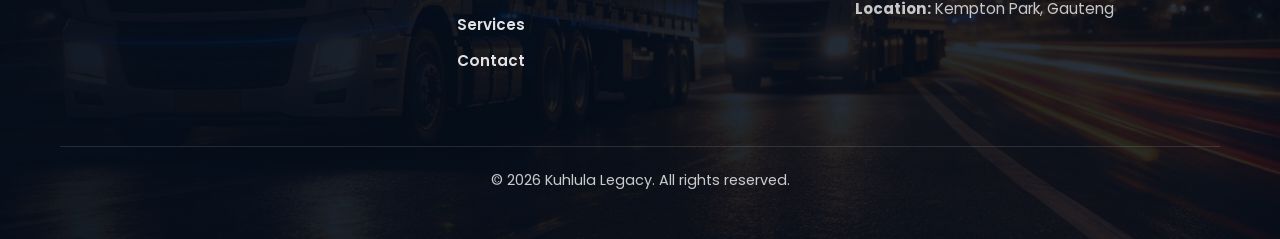
<file: services.html>
﻿<!DOCTYPE html>
<html lang="en">
<head>
    <meta charset="UTF-8">
    <meta name="viewport" content="width=device-width, initial-scale=1.0">
    <title>Business Lines - Kuhlula Legacy</title>
    <script>(function(){var t=localStorage.getItem('theme')||'dark';document.documentElement.setAttribute('data-theme',t);})();</script>
    <link rel="stylesheet" href="style.css">
    <link rel="preconnect" href="https://fonts.googleapis.com">
    <link rel="preconnect" href="https://fonts.gstatic.com" crossorigin>
    <link href="https://fonts.googleapis.com/css2?family=Poppins:wght@300;400;500;600;700&family=Inter:wght@300;400;500;600&display=swap" rel="stylesheet">
</head>
<body>
    <a class="skip-link" href="#main-content">Skip to content</a>
    <!-- Navigation -->
    <nav class="navbar">
        <div class="container nav-container">
            <div class="logo">
                <img src="assets/images/logo-bg.jpeg" alt="Kuhlula Legacy logo" class="site-logo">
                <span class="logo-name">Kuhlula Legacy</span>
            </div>
            <ul class="nav-links">
                <li><a href="index.html">Home</a></li>
                <li><a href="about.html">About</a></li>
                <li><a href="business-lines.html">Business Lines</a></li>
                <li><a href="careers.html">Careers</a></li>
                <li><a href="contact.html">Contact</a></li>
            </ul>
            <button class="theme-toggle" id="themeToggle" title="Toggle theme">Light</button>
            <a href="contact.html" class="quote-btn">Contact Us</a>
            <button class="hamburger" type="button" aria-label="Open navigation menu" aria-controls="mobileMenu" aria-expanded="false">
                <span aria-hidden="true"></span>
                <span aria-hidden="true"></span>
                <span aria-hidden="true"></span>
            </button>
        </div>
    </nav>

    <!-- Mobile Menu -->
    <div class="mobile-menu" id="mobileMenu">
        <ul>
            <li><a href="index.html">Home</a></li>
            <li><a href="about.html">About</a></li>
            <li><a href="business-lines.html">Business Lines</a></li>
            <li><a href="careers.html">Careers</a></li>
            <li><a href="contact.html">Contact</a></li>
        </ul>
    </div>

    <!-- Page Header -->
    <main id="content">
    <section class="page-header" id="main-content">
        <div class="page-header-content">
            <h1>Our Business Lines</h1>
            <p>Five practical service lines supporting transport, supply, mobility and development projects.</p>
        </div>
    </section>

    <!-- Business Lines Section -->
    <section class="business-lines-section">
        <div class="container">
            <!-- Logistics -->
            <div class="business-line-card">
                <div class="line-content">
                    <h3>Road Freight Transportation</h3>
                    <p class="line-intro">Reliable road transport for commercial and project cargo.</p>
                    <h4>Freight Services:</h4>
                    <ul>
                        <li>Road freight transportation</li>
                        <li>Delivery of construction and industrial cargo</li>
                        <li>Domestic transport solutions tailored to each load</li>
                    </ul>
                </div>
                <div class="line-image">
                    <img src="assets/images/profile-freight-terminal.jpg" alt="Freight truck in a container terminal" loading="lazy">
                </div>
            </div>

            <div class="business-line-card">
                <div class="line-image">
                    <img src="assets/images/profile-goods-delivery.jpg" alt="Workers handing over a packed delivery" loading="lazy">
                </div>
                <div class="line-content">
                    <h3>Supply and Delivery of General Goods</h3>
                    <p class="line-intro">Dependable sourcing, supply and delivery for essential goods and operational needs.</p>
                    <h4>Goods Supplied:</h4>
                    <ul>
                        <li>General goods and detergents</li>
                        <li>Fuels, oil and gas</li>
                        <li>Delivery to business and project locations</li>
                    </ul>
                </div>
            </div>

            <div class="business-line-card">
                <div class="line-content">
                    <h3>Shuttle Services</h3>
                    <p class="line-intro">Convenient passenger transport for visitors, teams and staff.</p>
                    <h4>Transport Options:</h4>
                    <ul>
                        <li>Airport-to-hotel transfers</li>
                        <li>Staff transportation</li>
                        <li>Shuttle services for other planned transport needs</li>
                    </ul>
                </div>
                <div class="line-image">
                    <img src="assets/images/shuttle-passengers.png" alt="Passengers boarding shuttle minibuses in South Africa" loading="lazy">
                </div>
            </div>

            <div class="business-line-card">
                <div class="line-image">
                    <img src="assets/images/front-end-loader.jpg" alt="Heavy equipment available for plant hire" loading="lazy">
                </div>
                <div class="line-content">
                    <h3>Plant Hire</h3>
                    <p class="line-intro">Heavy equipment hire to support construction and infrastructure work.</p>
                    <h4>Available Equipment:</h4>
                    <ul>
                        <li>TLBs and front-end loaders</li>
                        <li>Graders and other earthmoving equipment</li>
                        <li>Equipment hire for projects of varying scale</li>
                    </ul>
                </div>
            </div>

            <!-- Construction -->
            <div class="business-line-card">
                <div class="line-content">
                    <h3>Construction Projects</h3>
                    <p class="line-intro">Practical project delivery for civil works and infrastructure development.</p>
                    <h4>Project Capabilities:</h4>
                    <ul>
                        <li>Construction and infrastructure projects</li>
                        <li>Roadworks and civil engineering support</li>
                        <li>Site preparation and project execution</li>
                        <li>Safety-focused project operations</li>
                    </ul>
                </div>
                <div class="line-image">
                    <img src="assets/images/profile-construction-planning.jpg" alt="Construction professional reviewing project plans" loading="lazy">
                </div>
            </div>
        </div>
    </section>

    <!-- Why Choose Each Line -->
    <section class="why-each-section">
        <div class="container">
            <h2>Why Choose Our Services</h2>
            <div class="benefits-grid">
                <div class="benefit-card">
                    <div class="benefit-icon"></div>
                    <h4>Integrated Solutions</h4>
                    <p>Discuss one service or a combination of services with our team.</p>
                </div>
                <div class="benefit-card">
                    <div class="benefit-icon"></div>
                    <h4>Safety-Conscious Planning</h4>
                    <p>Safety is considered when planning transport and project requirements.</p>
                </div>
                <div class="benefit-card">
                    <div class="benefit-icon"></div>
                    <h4>Equipment Requirements</h4>
                    <p>Discuss vehicle and equipment availability with our team.</p>
                </div>
                <div class="benefit-card">
                    <div class="benefit-icon"></div>
                    <h4>Scalable Operations</h4>
                    <p>Discuss the scope, schedule and location of your project with our team.</p>
                </div>
            </div>
        </div>
    </section>

    <!-- CTA Section -->
    <section class="cta-section">
        <div class="container">
            <h2>Ready to Get Started?</h2>
            <p>Contact us for a consultation on your specific needs</p>
            <div class="cta-buttons">
                <a href="quote.html" class="btn btn-primary">Request Quote</a>
                <a href="contact.html" class="btn btn-outline">Contact Us</a>
            </div>
        </div>
    </section>

    </main>

    <!-- Footer -->
    <footer class="footer">
        <div class="container">
            <div class="footer-grid">
                <div class="footer-section">
                    <h4>Kuhlula Legacy</h4>
                    <p>Road freight, goods supply, shuttle services, plant hire and construction projects.</p>
                </div>
                <div class="footer-section">
                    <h4>Quick Links</h4>
                    <ul>
                        <li><a href="index.html">Home</a></li>
                        <li><a href="about.html">About Us</a></li>
                        <li><a href="business-lines.html">Services</a></li>
                        <li><a href="contact.html">Contact</a></li>
                    </ul>
                </div>
                <div class="footer-section">
                    <h4>Contact Info</h4>
                    <p><strong>Email:</strong> <a href="mailto:info.kuhlulalegacy@gmail.com">info.kuhlulalegacy@gmail.com</a></p>
                    <p><strong>Phone:</strong> +27 (0)81 340 7183</p>
                    <p><strong>Location:</strong> Kempton Park, Gauteng</p>
                </div>
            </div>
            <div class="footer-bottom">
                <p>&copy; 2026 Kuhlula Legacy. All rights reserved.</p>
            </div>
        </div>
    </footer>

    <script src="script.js"></script>
</body>
</html>
</file>
<file: style.css>
﻿/* ============================================
   KUHLULA LEGACY - MODERN PREMIUM WEBSITE
   Clean Dark/Light Mode with Vibrant Accents
   ============================================ */

* {
    margin: 0;
    padding: 0;
    box-sizing: border-box;
}

:root {
    /* Modern Color Palette */
    --primary-dark: #0F172A;
    --primary-light: #F7FAFC;
    --secondary-dark: #1A2332;
    --secondary-light: #E5F0FF;
    --accent: #00D4FF;
    --accent-hover: #00B8E6;
    --accent-dark: #0099FF;
    --text-dark: #F8FAFC;
    --text-light: #0F172A;
    --text-muted-dark: rgba(226, 232, 240, 0.75);
    --text-muted-light: rgba(75, 85, 99, 0.75);
    --border-dark: rgba(255, 255, 255, 0.14);
    --border-light: rgba(15, 23, 42, 0.12);
    --card-dark: #1A2844;
    --card-light: #FFFFFF;
    --primary: #0F172A;
    --accent-alt: var(--accent-hover);
    --orange: #F5A623;
    --white: #FFFFFF;
    --radius: 16px;
    
    /* Shadows */
    --shadow-sm: 0 2px 8px rgba(0, 0, 0, 0.08);
    --shadow-md: 0 4px 16px rgba(0, 0, 0, 0.12);
    --shadow-lg: 0 12px 32px rgba(0, 0, 0, 0.15);
    --shadow-accent: 0 0 20px rgba(0, 212, 255, 0.2);
    --shadow: var(--shadow-md);
    
    --transition: all 0.35s cubic-bezier(0.4, 0, 0.2, 1);
}

/* DARK MODE (DEFAULT) */
html[data-theme="dark"] {
    --bg-primary: var(--primary-dark);
    --bg-secondary: var(--secondary-dark);
    --text-primary: var(--text-dark);
    --text-secondary: rgba(226, 232, 240, 0.9);
    --text-muted: var(--text-muted-dark);
    --card-bg: var(--card-dark);
    --card-hover-bg: #1F2F47;
    --input-bg: rgba(255, 255, 255, 0.05);
    --input-border: var(--border-dark);
    --divider: rgba(0, 212, 255, 0.1);
}

/* LIGHT MODE */
html[data-theme="light"] {
    --bg-primary: var(--primary-light);
    --bg-secondary: var(--secondary-light);
    --text-primary: var(--text-light);
    --text-secondary: rgba(15, 23, 42, 0.9);
    --text-muted: var(--text-muted-light);
    --card-bg: var(--card-light);
    --card-hover-bg: #F3F8FF;
    --input-bg: #FFFFFF;
    --input-border: var(--border-light);
    --divider: rgba(15, 23, 42, 0.08);
}

html {
    scroll-behavior: smooth;
}

body {
    font-family: 'Poppins', 'Inter', -apple-system, BlinkMacSystemFont, 'Segoe UI', sans-serif;
    line-height: 1.6;
    color: var(--text-primary);
    background: var(--bg-primary);
    overflow-x: hidden;
    transition: background-color 0.3s ease, color 0.3s ease;
}

.container {
    max-width: 1200px;
    margin: 0 auto;
    padding: 0 20px;
}

/* HEADER & NAVIGATION */
.navbar {
    position: fixed;
    top: 0;
    left: 0;
    right: 0;
    z-index: 1000;
    background: linear-gradient(180deg, rgba(15, 23, 42, 0.95), rgba(26, 35, 68, 0.92));
    backdrop-filter: blur(15px);
    padding: 15px 0;
    box-shadow: 0 4px 20px rgba(0, 0, 0, 0.3);
    transition: background-color 0.3s ease;
    border-bottom: 1px solid var(--border-dark);
}

html[data-theme="light"] .navbar {
    background: linear-gradient(180deg, rgba(10, 10, 10, 0.98), rgba(8, 8, 8, 0.96));
    box-shadow: 0 4px 12px rgba(0, 0, 0, 0.08);
    border-bottom: 1px solid var(--border-light);
}

.nav-container {
    display: flex;
    justify-content: space-between;
    align-items: center;
}

.navbar .nav-container {
    padding: 0;
}

/* Logo image in navigation */
.logo, .brand {
    display: flex;
    align-items: center;
    gap: 10px;
}

.site-logo, .brand-logo {
    width: 40px;
    height: 40px;
    object-fit: contain;
    border-radius: 0;
    display: block;
}

.logo h1,
.logo-name {
    font-size: 1.4rem;
    font-weight: 800;
    color: var(--accent);
    letter-spacing: -0.5px;
    text-transform: uppercase;
}

.nav-links {
    display: flex;
    list-style: none;
    gap: 40px;
}

.nav-links a {
    color: var(--text-primary);
    text-decoration: none;
    font-size: 0.95rem;
    font-weight: 500;
    transition: var(--transition);
    position: relative;
}

.nav-links a::after {
    content: '';
    position: absolute;
    bottom: -5px;
    left: 0;
    width: 0;
    height: 2px;
    background: var(--accent);
    transition: var(--transition);
    box-shadow: 0 0 8px var(--accent);
}

.nav-links a:hover::after,
.nav-links a.active::after {
    width: 100%;
}

.quote-btn {
    padding: 10px 24px;
    background: var(--accent);
    color: var(--primary-dark);
    border: none;
    border-radius: 6px;
    font-weight: 700;
    cursor: pointer;
    transition: var(--transition);
    text-transform: uppercase;
    letter-spacing: 0.5px;
    font-size: 0.85rem;
    box-shadow: var(--shadow-accent);
    margin-right: 15px;
}

.quote-btn:hover {
    background: var(--accent-hover);
    transform: translateY(-2px);
    box-shadow: 0 8px 24px rgba(0, 212, 255, 0.35);
}

/* THEME TOGGLE BUTTON */
.theme-toggle {
    background: transparent;
    border: 2px solid var(--accent);
    font-size: 0.9rem;
    cursor: pointer;
    padding: 6px 10px;
    display: inline-flex;
    align-items: center;
    justify-content: center;
    color: var(--accent);
    transition: var(--transition);
    border-radius: 6px;
    min-width: 56px;
    height: 36px;
}

.theme-toggle:hover {
    background: var(--accent);
    color: var(--primary-dark);
    transform: scale(1.03);
    box-shadow: var(--shadow-accent);
}

.hamburger {
    display: none;
    flex-direction: column;
    cursor: pointer;
}

.hamburger span {
    width: 25px;
    height: 3px;
    background: var(--text-primary);
    margin: 5px 0;
    transition: var(--transition);
}

.mobile-menu {
    display: none;
    position: fixed;
    top: 60px;
    left: 0;
    right: 0;
    background: var(--bg-secondary);
    padding: 20px;
    z-index: 999;
    border-bottom: 1px solid var(--divider);
}

.mobile-menu ul {
    list-style: none;
    display: flex;
    flex-direction: column;
    gap: 15px;
}

.mobile-menu a {
    color: var(--text-primary);
    text-decoration: none;
    transition: var(--transition);
}

.mobile-menu a:hover {
    color: var(--accent);
}

/* HERO SECTION */
.hero {
    margin-top: 70px;
    min-height: 700px;
    display: flex;
    align-items: center;
    justify-content: center;
    background-attachment: fixed;
    background-size: cover;
    background-position: center;
    position: relative;
    overflow: hidden;
}

/* Default hero background image for all pages */
.hero,
.page-header {
    background: url('assets/images/fleet-convoy.png') center/cover no-repeat;
}

.hero::before {
    content: '';
    position: absolute;
    top: 0;
    left: 0;
    right: 0;
    bottom: 0;
    background: rgba(0,0,0,0.04);
    z-index: 1;
}

/* Neutralize any blue SVG decorations inside page headers so background image remains clear */
.page-header svg path, .page-header svg circle {
    stroke: rgba(255,255,255,0.04) !important;
    fill: rgba(255,255,255,0.02) !important;
}

/* Hide decorative absolute divs inside hero/page-header (keep content and bg overlays) */
.hero > div:not(.hero-content):not(.hero-overlay):not(.hero-bg) {
    display: none !important;
}
.page-header > div:not(.page-header-content):not(.page-header-bg):not(.page-header-overlay) {
    display: none !important;
}

.hero-content {
    color: var(--text-primary);
    text-align: center;
    max-width: 950px;
    padding: 50px;
    z-index: 2;
    position: relative;
}

.hero-title {
    font-size: 4rem;
    font-weight: 900;
    margin-bottom: 25px;
    line-height: 1.1;
    animation: fadeInUp 0.8s ease;
    letter-spacing: -1px;
    color: var(--text-primary);
    text-shadow: 0 4px 16px rgba(0, 0, 0, 0.25);
}

.hero-subtitle {
    font-size: 1.35rem;
    margin-bottom: 35px;
    line-height: 1.8;
    opacity: 0.96;
    animation: fadeInUp 0.8s ease 0.2s both;
    font-weight: 300;
    color: var(--text-muted);
}

.hero-buttons {
    display: flex;
    gap: 24px;
    justify-content: center;
    flex-wrap: wrap;
    animation: fadeInUp 0.8s ease 0.4s both;
}

/* BUTTONS */
.btn {
    padding: 13px 36px;
    border: none;
    border-radius: 6px;
    font-size: 1rem;
    font-weight: 700;
    cursor: pointer;
    transition: var(--transition);
    text-decoration: none;
    display: inline-block;
    text-align: center;
    text-transform: uppercase;
    letter-spacing: 0.5px;
    position: relative;
    overflow: hidden;
}

.btn-primary {
    background: var(--accent);
    color: var(--primary-dark);
    box-shadow: var(--shadow-accent);
}

.btn-primary:hover {
    background: var(--accent-hover);
    transform: translateY(-3px);
    box-shadow: 0 12px 32px rgba(0, 212, 255, 0.4);
}

.btn-secondary {
    background: transparent;
    color: var(--accent);
    border: 2px solid var(--accent);
    box-shadow: 0 0 12px rgba(0, 212, 255, 0.15);
}

.btn-secondary:hover {
    background: var(--accent);
    color: var(--primary-dark);
    transform: translateY(-3px);
    box-shadow: 0 12px 32px rgba(0, 212, 255, 0.4);
}

.btn-outline {
    background: transparent;
    color: var(--accent);
    border: 2px solid var(--accent);
}

.btn-outline:hover {
    background: var(--accent);
    color: var(--primary-dark);
    transform: translateY(-3px);
}

.btn-large {
    padding: 16px 44px;
    font-size: 1.1rem;
}

/* SERVICES SECTION */
.services-section {
    padding: 100px 0;
    background: var(--bg-primary);
    color: var(--text-primary);
    position: relative;
}

.section-header {
    text-align: center;
    margin-bottom: 80px;
}

.section-header h2 {
    font-size: 3rem;
    margin-bottom: 20px;
    color: var(--text-primary);
    font-weight: 900;
    letter-spacing: -0.5px;
}

.section-header p {
    font-size: 1.2rem;
    color: var(--text-muted);
    max-width: 700px;
    margin: 0 auto;
    font-weight: 300;
    line-height: 1.8;
}

.services-grid {
    display: grid;
    grid-template-columns: repeat(auto-fit, minmax(340px, 1fr));
    gap: 50px;
    margin-bottom: 50px;
}

.service-card {
    padding: 50px;
    background: var(--card-bg);
    border-radius: 10px;
    text-align: center;
    transition: var(--transition);
    border-left: 5px solid var(--accent);
    color: var(--text-primary);
    position: relative;
    overflow: hidden;
    box-shadow: var(--shadow-md);
}

.service-card::before {
    content: '';
    position: absolute;
    top: 0;
    left: -100%;
    width: 100%;
    height: 100%;
    background: linear-gradient(90deg, transparent, rgba(0, 212, 255, 0.1), transparent);
    transition: left 0.6s ease;
    z-index: 0;
}

.service-card:hover {
    transform: translateY(-12px);
    background: var(--card-hover-bg);
    box-shadow: 0 16px 40px rgba(0, 212, 255, 0.15);
}

.service-card:hover::before {
    left: 100%;
}

.service-icon {
    width: 70px;
    height: 70px;
    margin: 0 auto 25px;
    border-radius: 22px;
    position: relative;
    z-index: 1;
    background: rgba(0, 212, 255, 0.12);
}

.service-card h3 {
    font-size: 1.6rem;
    margin-bottom: 18px;
    color: var(--accent);
    font-weight: 800;
    position: relative;
    z-index: 1;
}

.service-card p {
    color: var(--text-primary);
    line-height: 1.9;
    position: relative;
    z-index: 1;
    font-size: 0.95rem;
}

.card-link {
    display: inline-block;
    margin-top: 20px;
    color: var(--accent);
    text-decoration: none;
    font-weight: 700;
    transition: var(--transition);
    position: relative;
    z-index: 1;
    text-transform: uppercase;
    letter-spacing: 0.5px;
    font-size: 0.85rem;
}

/* Ensure service cards and highlights use theme-aware text color for contrast */
.service-card,
.highlight-item,
.benefit-card,
.insight-card {
    color: var(--text-primary);
}

.card-link:hover {
    color: var(--accent-hover);
    transform: translateX(8px);
}

.services-closing {
    text-align: center;
    font-size: 1.15rem;
    color: var(--text-muted);
    margin-top: 50px;
    font-weight: 400;
    line-height: 1.8;
}

/* HIGHLIGHTS SECTION */
.highlights-section {
    padding: 100px 0;
    background: var(--bg-secondary);
}

.highlights-section h2 {
    font-size: 3rem;
    text-align: center;
    margin-bottom: 70px;
    color: var(--text-primary);
    font-weight: 900;
    letter-spacing: -0.5px;
}

.highlights-grid {
    display: grid;
    grid-template-columns: repeat(auto-fit, minmax(300px, 1fr));
    gap: 40px;
}

.highlight-item {
    padding: 40px;
    background: var(--card-bg);
    border-radius: 10px;
    text-align: center;
    box-shadow: var(--shadow-md);
    transition: var(--transition);
    border-top: 4px solid var(--accent);
    position: relative;
    overflow: hidden;
}

.highlight-item::before {
    content: '';
    position: absolute;
    top: 0;
    left: -100%;
    width: 100%;
    height: 100%;
    background: linear-gradient(90deg, transparent, rgba(0, 212, 255, 0.08), transparent);
    transition: left 0.6s ease;
}

.highlight-item:hover {
    box-shadow: 0 12px 32px rgba(0, 212, 255, 0.15);
    transform: translateY(-8px);
}

.highlight-item:hover::before {
    left: 100%;
}

.highlight-number {
    font-size: 2.5rem;
    color: var(--accent);
    margin-bottom: 15px;
    font-weight: 900;
    position: relative;
    z-index: 1;
}

.highlight-item h4 {
    font-size: 1.25rem;
    margin-bottom: 12px;
    color: var(--text-primary);
    font-weight: 800;
    position: relative;
    z-index: 1;
}

.highlight-item p {
    color: var(--text-muted);
    font-size: 0.98rem;
    line-height: 1.7;
    position: relative;
    z-index: 1;
}

/* STATS SECTION */
.stats-section {
    padding: 100px 0;
    background: var(--bg-primary);
    color: black;
    position: relative;
    overflow: hidden;
}

.stats-section::before {
    content: '';
    position: absolute;
    top: -50%;
    right: -10%;
    width: 500px;
    height: 500px;
    border-radius: 50%;
    background: rgba(0, 212, 255, 0.05);
    z-index: 0;
}

.stats-grid {
    display: grid;
    grid-template-columns: repeat(auto-fit, minmax(250px, 1fr));
    gap: 50px;
    text-align: center;
    position: relative;
    z-index: 1;
}

.stat-card {
    padding: 50px 30px;
    background: rgba(0, 212, 255, 0.08);
    border-radius: 10px;
    border: 2px solid var(--accent);
    transition: var(--transition);
    box-shadow: var(--shadow-accent);
}

.stat-card:hover {
    transform: translateY(-8px);
    background: rgba(0, 212, 255, 0.15);
    box-shadow: 0 12px 40px rgba(0, 212, 255, 0.3);
}

.stat-number {
    font-size: 3.5rem;
    font-weight: 900;
    color: var(--accent);
    margin-bottom: 12px;
    text-shadow: 0 2px 8px rgba(0, 212, 255, 0.2);
}

.stat-label {
    font-size: 1.1rem;
    color: rgba(14, 13, 13, 0.95);
    font-weight: 600;
    letter-spacing: 0.3px;
}

/* CTA SECTION */
.cta-section {
    padding: 100px 0;
    background: var(--bg-primary);
    text-align: center;
    color: black;
    position: relative;
    border-top: 2px solid var(--accent);
    border-bottom: 2px solid var(--accent);
}

.cta-section h2 {
    font-size: 3rem;
    margin-bottom: 20px;
    font-weight: 900;
    letter-spacing: -0.5px;
    color: var(--accent);
    text-shadow: 0 2px 8px rgba(0, 212, 255, 0.2);
}

.cta-section p {
    font-size: 1.2rem;
    margin-bottom: 40px;
    max-width: 700px;
    margin-left: auto;
    margin-right: auto;
    line-height: 1.8;
    color: rgba(3, 0, 0, 0.95);
    font-weight: 300;
}

.cta-buttons {
    display: flex;
    gap: 24px;
    justify-content: center;
    flex-wrap: wrap;
}

/* FOOTER */
.footer {
    background: var(--bg-secondary);
    color: var(--text-primary);
    padding: 60px 0 20px;
    border-top: 2px solid var(--accent);
}

.footer-grid {
    display: grid;
    grid-template-columns: repeat(auto-fit, minmax(260px, 1fr));
    gap: 50px;
    margin-bottom: 40px;
}

.footer-section h4 {
    font-size: 1.2rem;
    margin-bottom: 20px;
    color: var(--accent);
    font-weight: 800;
    text-transform: uppercase;
    letter-spacing: 1px;
}

.footer-section p {
    color: var(--text-muted);
    line-height: 1.8;
    font-size: 0.95rem;
}

.footer-section ul {
    list-style: none;
}

.footer-section ul li {
    margin-bottom: 12px;
}

.footer-section a {
    color: var(--accent);
    text-decoration: none;
    transition: var(--transition);
    font-weight: 600;
}

.footer-section a:hover {
    color: var(--accent-hover);
    text-decoration: underline;
}

.social-links {
    display: flex;
    gap: 15px;
    margin-top: 20px;
}

.social-links a {
    display: inline-flex;
    align-items: center;
    justify-content: center;
    width: 40px;
    height: 40px;
    background: var(--accent);
    color: var(--primary-dark);
    border-radius: 50%;
    font-weight: 700;
    transition: var(--transition);
}

.social-links a:hover {
    background: var(--accent-hover);
    transform: translateY(-4px);
    box-shadow: 0 8px 16px rgba(0, 212, 255, 0.3);
}

.footer-bottom {
    border-top: 1px solid var(--divider);
    padding-top: 30px;
    text-align: center;
    color: var(--text-muted);
    font-size: 0.9rem;
}

.footer-bottom p {
    margin-bottom: 10px;
}

/* PAGE HEADER */
.page-header {
    margin-top: 60px;
    min-height: 400px;
    display: flex;
    align-items: center;
    justify-content: center;
    background-attachment: fixed;
    background-size: cover;
    background-position: center;
    position: relative;
    overflow: hidden;
}

/* HERO BACKGROUND PATTERNS */
.page-header::after {
    content: '';
    position: absolute;
    top: 0;
    left: 0;
    right: 0;
    bottom: 0;
    background-image: 
        repeating-linear-gradient(
            45deg,
            transparent,
            transparent 100px,
            rgba(0, 212, 255, 0.03) 100px,
            rgba(0, 212, 255, 0.03) 200px
        ),
        repeating-linear-gradient(
            -45deg,
            transparent,
            transparent 100px,
            rgba(0, 212, 255, 0.02) 100px,
            rgba(0, 212, 255, 0.02) 200px
        );
    background-size: 141px 141px;
    z-index: 0;
}

.page-header::before {
    content: '';
    position: absolute;
    top: 0;
    left: 0;
    right: 0;
    bottom: 0;
    background: linear-gradient(135deg, rgba(15, 23, 42, 0.9), rgba(0, 35, 102, 0.85)), 
                radial-gradient(circle at 20% 50%, rgba(0, 212, 255, 0.1) 0%, transparent 50%),
                radial-gradient(circle at 80% 80%, rgba(0, 212, 255, 0.08) 0%, transparent 50%);
    z-index: 1;
}

.page-header-content {
    color: black;
    text-align: center;
    z-index: 2;
    position: relative;
}

.page-header-content h1 {
    font-size: 3.5rem;
    margin-bottom: 15px;
    font-weight: 900;
    color: var(--accent);
    text-shadow: 0 2px 12px rgba(0, 212, 255, 0.3);
    animation: fadeInUp 0.8s ease-out;
}

.page-header-content p {
    font-size: 1.25rem;
    opacity: 0.95;
    font-weight: 300;
    animation: fadeInUp 0.8s ease-out 0.2s backwards;
}

/* HERO BACKGROUND SPECIFIC SECTIONS */
.hero {
    background: url('assets/images/fleet-convoy.png') center/cover no-repeat;
    position: relative;
    overflow: hidden;
}

.hero::before,
.hero::after {
    /* remove decorative gradients so photo remains clear */
    content: '';
    position: absolute;
    width: 0;
    height: 0;
    background: none !important;
    opacity: 0;
    z-index: 0;
}

/* ABOUT SECTION */
.about-section {
    padding: 100px 0;
    background: var(--bg-primary);
    color: var(--text-primary);
}

.about-content {
    max-width: 900px;
    margin: 0 auto;
    text-align: center;
}

.about-content p {
    font-size: 1.15rem;
    color: var(--text-muted);
    margin-bottom: 25px;
    line-height: 1.9;
    font-weight: 300;
}

/* VISION MISSION SECTION */
.vision-mission-section {
    padding: 100px 0;
    background: var(--bg-secondary);
}

.vision-mission-grid {
    display: grid;
    grid-template-columns: repeat(auto-fit, minmax(400px, 1fr));
    gap: 50px;
}

.vision-card,
.mission-card {
    padding: 60px;
    background: var(--card-bg);
    border-radius: 10px;
    box-shadow: var(--shadow-md);
    border: 2px solid var(--accent);
    transition: var(--transition);
}

.vision-card:hover,
.mission-card:hover {
    transform: translateY(-8px);
    box-shadow: 0 16px 40px rgba(0, 212, 255, 0.2);
}

.vision-card h3,
.mission-card h3 {
    font-size: 2rem;
    color: var(--accent);
    margin-bottom: 20px;
    font-weight: 900;
    text-transform: uppercase;
    letter-spacing: 1px;
}

.vision-card p,
.mission-card p {
    color: var(--text-muted);
    line-height: 1.9;
    font-size: 1.05rem;
    font-weight: 300;
}

/* FOUNDATION SECTION */
.foundation-section {
    padding: 100px 0;
}

.principles-grid {
    display: grid;
    grid-template-columns: repeat(auto-fit, minmax(320px, 1fr));
    gap: 40px;
}

.principle-card {
    padding: 50px;
    background: var(--card-bg);
    border-radius: 10px;
    text-align: center;
    transition: var(--transition);
    box-shadow: var(--shadow-md);
    border-top: 4px solid var(--accent);
}

.principle-card:hover {
    box-shadow: 0 12px 40px rgba(0, 212, 255, 0.15);
    transform: translateY(-8px);
}

.principle-icon {
    font-size: 3.5rem;
    margin-bottom: 20px;
    filter: drop-shadow(0 2px 4px rgba(0, 212, 255, 0.1));
}

.principle-card h4 {
    font-size: 1.3rem;
    color: var(--accent);
    margin-bottom: 15px;
    font-weight: 800;
}

.principle-card p {
    color: var(--text-muted);
    line-height: 1.8;
    font-size: 0.98rem;
}

/* LEADERSHIP SECTION */
.leadership-section {
    padding: 100px 0;
    background: var(--bg-secondary);
}

.leadership-grid {
    display: grid;
    grid-template-columns: repeat(auto-fit, minmax(350px, 1fr));
    gap: 50px;
}

.leader-card {
    padding: 50px;
    background: var(--card-bg);
    border-radius: 10px;
    text-align: center;
    box-shadow: var(--shadow-md);
    transition: var(--transition);
    border-bottom: 4px solid var(--accent);
}

.leader-card:hover {
    box-shadow: 0 12px 40px rgba(0, 212, 255, 0.15);
    transform: translateY(-8px);
}

.leader-image {
    width: 160px;
    height: 160px;
    margin: 0 auto 25px;
    border-radius: 50%;
    background: linear-gradient(135deg, var(--accent), rgba(0, 212, 255, 0.6));
    display: flex;
    align-items: center;
    justify-content: center;
    font-size: 4rem;
    overflow: hidden;
    box-shadow: 0 8px 24px rgba(0, 212, 255, 0.25);
}

.team-photo {
    width: 100%;
    height: 100%;
    object-fit: cover;
    border-radius: 50%;
}

.leader-card h4 {
    font-size: 1.5rem;
    color: var(--text-primary);
    margin-bottom: 8px;
    font-weight: 800;
}

.leader-title {
    color: var(--accent);
    font-weight: 700;
    margin-bottom: 18px;
    text-transform: uppercase;
    letter-spacing: 0.5px;
    font-size: 0.9rem;
}

.leader-bio {
    color: var(--text-muted);
    line-height: 1.8;
    font-size: 0.95rem;
}

/* BUSINESS LINES SECTION */
.business-lines-section {
    padding: 100px 0;
}

.business-line-card {
    display: grid;
    grid-template-columns: 1fr 1fr;
    gap: 60px;
    align-items: center;
    margin-bottom: 100px;
    padding: 60px;
    background: var(--card-bg);
    border-radius: 10px;
    border-left: 5px solid var(--accent);
    box-shadow: var(--shadow-md);
    transition: var(--transition);
}

.business-line-card:hover {
    transform: translateY(-8px);
    box-shadow: 0 12px 40px rgba(0, 212, 255, 0.15);
}

.business-line-card:nth-child(even) {
    grid-template-columns: 1fr 1fr;
}

.business-line-card:nth-child(even) .line-image {
    order: -1;
}

.line-content h3 {
    font-size: 2.2rem;
    color: var(--accent);
    margin-bottom: 15px;
    font-weight: 900;
}

.line-intro {
    color: var(--text-muted);
    font-weight: 600;
    margin-bottom: 25px;
    font-size: 1.1rem;
    line-height: 1.8;
}

.line-content h4 {
    font-size: 1.2rem;
    color: var(--accent);
    margin-top: 25px;
    margin-bottom: 18px;
    font-weight: 800;
    text-transform: uppercase;
    letter-spacing: 0.5px;
}

.line-content ul {
    list-style: none;
    color: var(--text-muted);
    line-height: 2.1;
    margin-bottom: 20px;
}

.line-content ul li {
    padding-left: 28px;
    position: relative;
    font-size: 0.98rem;
}

.line-content ul li::before {
    content: '◆';
    position: absolute;
    left: 0;
    color: var(--accent);
    font-weight: 900;
}

.line-content p {
    color: var(--text-muted);
    line-height: 1.8;
    font-size: 0.98rem;
}

.line-image img {
    width: 100%;
    height: 320px;
    object-fit: cover;
    border-radius: 10px;
    box-shadow: 0 12px 40px rgba(0, 212, 255, 0.15);
}

/* INSIGHTS SECTION */
.insights-section,
.positioning-section,
.outlook-section,
.opportunities-section {
    padding: 100px 0;
    background: var(--bg-primary);
    color: var(--text-primary);
}

.insights-section h2,
.positioning-section h2,
.outlook-section h2,
.opportunities-section h2 {
    font-size: 3rem;
    text-align: center;
    margin-bottom: 70px;
    color: var(--text-primary);
    font-weight: 900;
    letter-spacing: -0.5px;
}

.insights-grid {
    display: grid;
    grid-template-columns: repeat(auto-fit, minmax(280px, 1fr));
    gap: 40px;
    margin-top: 50px;
}

.insight-card {
    padding: 45px;
    background: var(--card-bg);
    border-radius: 10px;
    text-align: center;
    transition: var(--transition);
    color: var(--text-primary);
    box-shadow: var(--shadow-md);
    border-top: 4px solid var(--accent);
}

.insight-card:hover {
    background: var(--card-hover-bg);
    transform: translateY(-8px);
    box-shadow: 0 12px 40px rgba(0, 212, 255, 0.2);
}

.insight-icon {
    width: 56px;
    height: 56px;
    margin: 0 auto 20px;
    border-radius: 50%;
    background: rgba(0, 212, 255, 0.12);
}

.outlook-icon {
    width: 56px;
    height: 56px;
    margin: 0 auto 20px;
    border-radius: 50%;
    background: rgba(0, 212, 255, 0.12);
}

.benefit-icon {
    width: 56px;
    height: 56px;
    margin: 0 auto 20px;
    border-radius: 50%;
    background: rgba(0, 212, 255, 0.12);
}

.insight-card h4 {
    font-size: 1.2rem;
    color: var(--accent);
    margin-bottom: 15px;
    font-weight: 800;
}

.insight-card p {
    color: var(--text-muted);
    font-size: 0.95rem;
    line-height: 1.7;
}

.positioning-benefits {
    display: grid;
    grid-template-columns: repeat(auto-fit, minmax(280px, 1fr));
    gap: 30px;
    margin-top: 40px;
}

.benefit-item {
    padding: 30px;
    background: var(--card-bg);
    border-radius: 8px;
    border-left: 4px solid var(--accent);
    color: var(--text-primary);
}

.benefit-item h4 {
    color: var(--text-primary);
    margin-bottom: 10px;
}

.benefit-item p {
    color: var(--text-muted);
}

.outlook-grid {
    display: grid;
    grid-template-columns: repeat(auto-fit, minmax(280px, 1fr));
    gap: 30px;
}

.outlook-item {
    padding: 40px;
    background: var(--card-bg);
    border-radius: 8px;
    text-align: center;
    transition: var(--transition);
    color: var(--text-primary);
}

.outlook-item:hover {
    background: var(--card-hover-bg);
    transform: translateY(-8px);
    box-shadow: 0 10px 40px rgba(0, 0, 0, 0.3);
}

.outlook-icon {
    font-size: 2.5rem;
    margin-bottom: 15px;
}

.outlook-item h4 {
    font-size: 1.2rem;
    color: var(--text-primary);
    margin-bottom: 10px;
}

.outlook-item p {
    color: var(--text-muted);
}

.opportunities-list {
    display: grid;
    grid-template-columns: repeat(auto-fit, minmax(350px, 1fr));
    gap: 30px;
}

.opportunity-card {
    padding: 30px;
    background: var(--card-bg);
    border-radius: 8px;
    border-left: 4px solid var(--accent);
    transition: var(--transition);
    color: var(--text-primary);
}

.opportunity-card:hover {
    background: var(--card-hover-bg);
    transform: translateX(10px);
    box-shadow: 0 10px 40px rgba(0, 0, 0, 0.3);
}

.opportunity-card h4 {
    color: var(--text-primary);
    margin-bottom: 10px;
}

.opportunity-card p {
    color: var(--text-muted);
}

/* CONTACT SECTION */
.contact-section {
    padding: 80px 0;
    background: var(--bg-primary);
    color: var(--text-primary);
}

.contact-grid {
    display: grid;
    grid-template-columns: 1fr 1fr;
    gap: 60px;
}

.contact-info-box,
.contact-form-box {
    padding: 40px;
    background: var(--card-bg);
    border-radius: 8px;
    color: var(--text-primary);
}

.contact-info-box h2,
.contact-form-box h2 {
    font-size: 1.8rem;
    color: var(--text-primary);
    margin-bottom: 30px;
}

.contact-details {
    margin-bottom: 40px;
}

.detail-item {
    margin-bottom: 25px;
}

.detail-item h4 {
    color: var(--text-primary);
    margin-bottom: 8px;
}

.detail-item p,
.detail-item a {
    color: var(--text-muted);
    font-size: 0.95rem;
}

.detail-item a {
    text-decoration: none;
    transition: var(--transition);
}

.detail-item a:hover {
    color: var(--accent);
}

.social-links-section h4 {
    color: var(--text-primary);
    margin-bottom: 15px;
}

.social-links-large {
    display: flex;
    gap: 15px;
}

.social-links-large a {
    padding: 10px 20px;
    background: var(--text-primary);
    color: var(--bg-primary);
    text-decoration: none;
    border-radius: 4px;
    transition: var(--transition);
}

html[data-theme="dark"] .social-links-large a {
    background: rgba(255, 255, 255, 0.1);
    color: var(--text-primary);
    border: 1px solid var(--accent);
}

.social-links-large a:hover {
    background: var(--accent);
    color: var(--primary);
}

/* FORM STYLES */
.form-group {
    margin-bottom: 20px;
}

.form-group label {
    display: block;
    margin-bottom: 8px;
    color: var(--text-primary);
    font-weight: 500;
}

.form-group input,
.form-group textarea,
.form-group select {
    width: 100%;
    padding: 12px;
    border: 1px solid var(--input-border);
    border-radius: 4px;
    font-family: inherit;
    font-size: 0.95rem;
    transition: var(--transition);
    background: var(--input-bg);
    color: var(--text-primary);
}

.form-group input:focus,
.form-group textarea:focus,
.form-group select:focus {
    outline: none;
    border-color: var(--accent);
    box-shadow: 0 0 0 3px rgba(0, 212, 255, 0.2);
}

.form-row {
    display: grid;
    grid-template-columns: 1fr 1fr;
    gap: 20px;
}

.form-group.half {
    margin-bottom: 20px;
}

.quote-request-section {
    padding: 80px 0;
    background: var(--bg-secondary);
    color: var(--text-primary);
}

.quote-form-wrapper {
    background: var(--card-bg);
    padding: 40px;
    border-radius: 8px;
    box-shadow: 0 10px 40px rgba(0, 0, 0, 0.3);
    max-width: 800px;
    margin: 0 auto;
    color: var(--text-primary);
}

/* FAQ SECTION */
.faq-section {
    padding: 80px 0;
    background: var(--bg-secondary);
    color: var(--text-primary);
}

.faq-grid {
    display: grid;
    grid-template-columns: repeat(auto-fit, minmax(350px, 1fr));
    gap: 30px;
}

.faq-item {
    padding: 30px;
    background: var(--card-bg);
    border-radius: 8px;
    box-shadow: 0 2px 8px rgba(0, 0, 0, 0.15);
    color: var(--text-primary);
}

.faq-item h4 {
    color: var(--text-primary);
    margin-bottom: 15px;
    font-size: 1.1rem;
}

.faq-item p {
    color: var(--text-muted);
    line-height: 1.8;
}

/* FOOTER */
.footer {
    background: var(--bg-secondary);
    color: var(--text-primary);
    padding: 60px 0 20px;
    border-top: 1px solid var(--divider);
}

.footer-grid {
    display: grid;
    grid-template-columns: repeat(auto-fit, minmax(250px, 1fr));
    gap: 40px;
    margin-bottom: 40px;
}

.footer-section h4 {
    font-size: 1.1rem;
    margin-bottom: 15px;
    color: var(--text-primary);
}

.footer-section p,
.footer-section a {
    color: var(--text-muted);
    text-decoration: none;
    transition: var(--transition);
}

.footer-section a:hover {
    color: var(--accent);
}

.footer-section ul {
    list-style: none;
}

.footer-section ul li {
    margin-bottom: 10px;
}

.footer-bottom {
    text-align: center;
    padding-top: 20px;
    border-top: 1px solid var(--divider);
    color: var(--text-muted);
}

.footer-section p,
.footer-section a {
    color: rgba(0, 0, 0, 0.8);
    font-size: 0.95rem;
    line-height: 1.8;
    text-decoration: none;
    transition: var(--transition);
}

.footer-section a:hover {
    color: var(--accent);
}

.footer-section ul {
    list-style: none;
}

.footer-section ul li {
    margin-bottom: 8px;
}

.social-links {
    display: flex;
    gap: 12px;
    margin-top: 15px;
}

.social-links a {
    display: inline-block;
    width: 36px;
    height: 36px;
    background: rgba(0, 212, 255, 0.1);
    color: var(--accent);
    text-align: center;
    line-height: 36px;
    border-radius: 50%;
    transition: var(--transition);
    font-weight: bold;
}

.social-links a:hover {
    background: var(--accent);
    color: var(--primary);
}

.footer-bottom {
    border-top: 1px solid var(--divider);
    padding-top: 20px;
    text-align: center;
    color: rgba(255, 255, 255, 0.7);
    font-size: 0.9rem;
}

.footer-bottom p {
    margin-bottom: 5px;
}

.footer-bottom a {
    color: var(--accent);
    text-decoration: none;
    transition: var(--transition);
}

.footer-bottom a:hover {
    text-decoration: underline;
}

/* MOBILE RESPONSIVE ADJUSTMENTS */
@media (max-width: 900px) {
    .navbar {
        padding: 12px 0;
    }

    .navbar .nav-container {
        padding: 0 16px;
    }

    .navbar .hamburger span {
        margin: 3px 0;
    }

    .container {
        padding: 0 16px;
    }

    .nav-container {
        flex-wrap: wrap;
        justify-content: space-between;
        gap: 12px;
    }

    .nav-links {
        display: none;
    }

    .quote-btn {
        display: none;
    }

    .theme-toggle {
        min-width: auto;
        padding: 8px 12px;
        font-size: 0.85rem;
    }

    .hamburger {
        display: flex;
    }

    .mobile-menu {
        display: none;
        top: 70px;
        padding: 18px 16px;
        border-radius: 0 0 14px 14px;
    }

    .mobile-menu ul {
        gap: 14px;
    }

    .mobile-menu a {
        font-size: 1rem;
        padding: 10px 0;
        display: block;
    }

    .hero {
        min-height: 80vh;
        padding: 90px 0 60px;
        background-attachment: scroll;
    }

    .hero-content {
        padding: 30px 20px;
        max-width: 100%;
    }

    .hero-title {
        font-size: 2.6rem;
        margin-bottom: 20px;
    }

    .hero-subtitle {
        font-size: 1.05rem;
        margin-bottom: 28px;
    }

    .hero-buttons {
        gap: 16px;
    }

    .section-header h2,
    .highlights-section h2,
    .cta-section h2,
    .insights-section h2,
    .positioning-section h2,
    .outlook-section h2,
    .opportunities-section h2 {
        font-size: 2.4rem;
    }

    .services-section,
    .highlights-section,
    .stats-section,
    .cta-section,
    .footer,
    .about-section,
    .vision-mission-section,
    .business-lines-section,
    .insights-section,
    .contact-section {
        padding: 70px 0;
    }

    .service-card,
    .highlight-item,
    .stat-card,
    .leader-card,
    .opportunity-card,
    .insight-card,
    .outlook-item,
    .benefit-item,
    .contact-info-box,
    .contact-form-box,
    .quote-form-wrapper,
    .faq-item,
    .business-line-card,
    .vision-card,
    .mission-card,
    .principle-card {
        padding: 30px;
    }

    .services-grid,
    .highlights-grid,
    .stats-grid,
    .footer-grid,
    .insights-grid,
    .positioning-benefits,
    .outlook-grid,
    .opportunities-list,
    .faq-grid,
    .contact-grid,
    .leadership-grid,
    .principles-grid,
    .business-line-card {
        gap: 24px;
    }

    .cta-buttons {
        flex-direction: column;
        align-items: stretch;
    }

    .btn,
    .quote-btn,
    .theme-toggle {
        width: 100%;
    }

    .footer-bottom {
        font-size: 0.85rem;
    }

    .nav-container {
        flex-wrap: nowrap;
        align-items: center;
    }

    .theme-toggle {
        width: auto;
        flex: 0 0 auto;
    }
}

@media (max-width: 680px) {
    .hero-title {
        font-size: 2.1rem;
    }

    .hero-subtitle {
        font-size: 1rem;
    }

    .section-header p,
    .services-closing,
    .cta-section p,
    .about-content p,
    .line-intro,
    .line-content p,
    .contact-info-box p,
    .contact-form-box p,
    .footer-section p,
    .stat-label,
    .highlight-item p,
    .insight-card p,
    .outlook-item p,
    .opportunity-card p,
    .benefit-item p {
        font-size: 0.98rem;
    }

    .hero-buttons {
        flex-direction: column;
    }

    .nav-container {
        align-items: center;
    }

    .theme-toggle {
        display: none;
    }

    .hero {
        min-height: 65vh;
        padding-top: 80px;
    }

    .page-header,
    .hero {
        background-attachment: scroll;
    }

    .business-line-card,
    .contact-grid,
    .form-row {
        display: block;
    }

    .form-group input,
    .form-group textarea,
    .form-group select {
        font-size: 1rem;
    }

    .footer-grid {
        grid-template-columns: 1fr;
    }
}

/* ANIMATIONS */
@keyframes fadeIn {
    from { opacity: 0; }
    to { opacity: 1; }
}

@keyframes fadeInUp {
    from {
        opacity: 0;
        transform: translateY(30px);
    }
    to {
        opacity: 1;
        transform: translateY(0);
    }
}

@keyframes slideDown {
    from {
        opacity: 0;
        transform: translateY(-50px);
    }
    to {
        opacity: 1;
        transform: translateY(0);
    }
}

/* RESPONSIVE DESIGN */
@media (max-width: 768px) {
    .nav-links {
        display: none;
    }

    .hamburger {
        display: flex;
    }

    .hero-title {
        font-size: 2rem;
    }

    .hero-subtitle {
        font-size: 1rem;
    }

    .hero-buttons {
        flex-direction: column;
        align-items: center;
    }

    .btn {
        width: 100%;
        max-width: 300px;
    }

    .services-grid,
    .highlights-grid,
    .principles-grid,
    .leadership-grid,
    .insight-card,
    .faq-grid {
        grid-template-columns: 1fr;
    }

    .vision-mission-grid,
    .contact-grid,
    .form-row {
        grid-template-columns: 1fr;
    }

    .business-line-card {
        grid-template-columns: 1fr;
        gap: 30px;
    }

    .business-line-card:nth-child(even) .line-image {
        order: 0;
    }

    .section-header h2 {
        font-size: 1.8rem;
    }

    .page-header {
        min-height: 250px;
    }

    .page-header-content h1 {
        font-size: 2rem;
    }

    .stats-grid {
        grid-template-columns: repeat(2, 1fr);
    }

    .contact-details {
        text-align: left;
    }

    .footer-grid {
        grid-template-columns: 1fr;
        gap: 20px;
    }
}

@media (max-width: 480px) {
    .container {
        padding: 0 15px;
    }

    .hero {
        min-height: 400px;
    }

    .hero-title {
        font-size: 1.5rem;
    }

    .hero-subtitle {
        font-size: 0.9rem;
    }

    .hero-content {
        padding: 20px;
    }

    .section-header h2 {
        font-size: 1.5rem;
    }

    .service-card,
    .principle-card,
    .opportunity-card {
        padding: 20px;
    }

    .stats-grid {
        grid-template-columns: 1fr;
    }

    .stat-number {
        font-size: 2.5rem;
    }

    .cta-section h2 {
        font-size: 1.5rem;
    }

    .form-row {
        grid-template-columns: 1fr;
    }

    .hero-buttons {
        flex-direction: column;
    }

    .nav-links {
        gap: 20px;
    }
}

/* UTILITY CLASSES */
.text-center {
    text-align: center;
}

.mt-20 { margin-top: 20px; }
.mb-20 { margin-bottom: 20px; }
.mt-40 { margin-top: 40px; }
.mb-40 { margin-bottom: 40px; }

.opacity-80 { opacity: 0.8; }
.opacity-60 { opacity: 0.6; }

html[data-theme="light"] .menu-toggle span {
    background: var(--primary);
}

.page-header,
.hero-section {
    position: relative;
    min-height: 56vh;
    display: grid;
    align-items: center;
    overflow: hidden;
}

.page-header-bg,
.hero-media {
    position: absolute;
    inset: 0;
    background-size: cover;
    background-position: center;
    background-repeat: no-repeat;
}

.page-header-bg.about-bg,
.page-header-bg.services-bg,
.page-header-bg.fleet-bg,
.page-header-bg.gallery-bg,
.page-header-bg.contact-bg,
.page-header-bg.quote-bg {
    background: linear-gradient(135deg, #0F172A 0%, #0A3366 50%, #1A2844 100%);
    background-position: center bottom;
    position: relative;
    overflow: hidden;
}

/* Final overrides: ensure photo is used as hero on all pages and remove tinting */
.hero, .page-header, .page-header-bg, .hero-media {
    background: url('assets/images/fleet-convoy.png') center/cover no-repeat !important;
}

.page-header-bg::before, .page-header-bg::after, .page-header-overlay, .hero-overlay, .hero::before, .hero::after {
    background: none !important;
    opacity: 0 !important;
}

.page-header-bg,
.page-header-overlay,
.hero-overlay {
    display: none !important;
}

/* Ensure header content remains readable without tint */
.page-header-content h1, .hero-title {
    text-shadow: 0 6px 18px rgba(0,0,0,0.45);
}

.page-header-bg.about-bg::before,
.page-header-bg.services-bg::before,
.page-header-bg.fleet-bg::before,
.page-header-bg.gallery-bg::before,
.page-header-bg.contact-bg::before,
.page-header-bg.quote-bg::before {
    content: '';
    position: absolute;
    top: 0;
    left: 0;
    right: 0;
    bottom: 0;
    background-image: 
        repeating-linear-gradient(
            45deg,
            transparent,
            transparent 100px,
            rgba(0, 212, 255, 0.03) 100px,
            rgba(0, 212, 255, 0.03) 200px
        ),
        repeating-linear-gradient(
            -45deg,
            transparent,
            transparent 100px,
            rgba(0, 212, 255, 0.02) 100px,
            rgba(0, 212, 255, 0.02) 200px
        );
    background-size: 141px 141px;
    z-index: 1;
}

.page-header-bg.about-bg::after,
.page-header-bg.services-bg::after,
.page-header-bg.fleet-bg::after,
.page-header-bg.gallery-bg::after,
.page-header-bg.contact-bg::after,
.page-header-bg.quote-bg::after {
    content: '';
    position: absolute;
    top: -200px;
    right: -200px;
    width: 600px;
    height: 600px;
    background: radial-gradient(circle, rgba(0, 212, 255, 0.12), transparent);
    border-radius: 50%;
    z-index: 0;
}

.page-header-overlay,
.hero-overlay {
    position: absolute;
    inset: 0;
    background: linear-gradient(135deg, rgba(0, 212, 255, 0.08) 0%, rgba(0, 0, 0, 0.4) 100%);
}

html[data-theme="light"] .page-header-overlay,
html[data-theme="light"] .hero-overlay {
    background: linear-gradient(180deg, rgba(255,255,255,0.28), rgba(255,255,255,0.45));
}

.page-header-content,
.hero-copy {
    position: relative;
    z-index: 1;
    padding: 90px 0 70px;
    color: var(--text-primary);
}

.page-header-content h1,
.hero-copy h1 {
    text-shadow: 0 10px 30px rgba(0,0,0,0.45);
}

.page-header-content p,
.hero-copy p {
    color: var(--text-muted);
}

.page-header-content h1,
.page-header-content p {
    max-width: 820px;
}

/* About Page Styles */
.about-grid {
    display: grid;
    grid-template-columns: 1fr 1fr;
    gap: 40px;
    margin-bottom: 60px;
}

.section-icon {
    font-size: 3rem;
    color: var(--orange);
    margin-bottom: 20px;
}

@media (max-width: 768px) {
    .about-grid {
        grid-template-columns: 1fr;
        gap: 40px;
    }
}

.page-header-content h1 {
    font-size: clamp(2.5rem, 4vw, 4.2rem);
    margin: 0 0 18px;
}

.nav-wrapper {
    width: 100%;
}

.nav-container {
    display: flex;
    align-items: center;
    justify-content: space-between;
    gap: 16px;
    padding: 18px 0;
}

.brand {
    display: inline-flex;
    align-items: center;
    gap: 10px;
    font-weight: 700;
    font-size: 1.05rem;
    text-transform: uppercase;
    letter-spacing: 0.12em;
    color: white;
    transition: color 0.3s ease;
}

html[data-theme="light"] .brand {
    color: var(--primary);
}

.brand-name {
    color: white;
    transition: color 0.3s ease;
}

html[data-theme="light"] .brand-name {
    color: var(--primary);
}

.nav-menu {
    display: flex;
    align-items: center;
    gap: 20px;
    list-style: none;
    margin: 0;
    padding: 0;
}

.nav-link {
    color: var(--text-primary);
    font-weight: 500;
    transition: color var(--transition);
}

.nav-link:hover,
.nav-link.active {
    color: var(--accent);
}

.btn {
    display: inline-flex;
    align-items: center;
    justify-content: center;
    gap: 8px;
    border-radius: 999px;
    padding: 14px 24px;
    border: 1px solid transparent;
    transition: transform var(--transition), background var(--transition), border-color var(--transition);
}

.btn-primary {
    background: var(--accent);
    color: var(--primary);
}

.btn-primary:hover {
    background: var(--accent-alt);
    transform: translateY(-2px);
}

.btn-secondary,
.btn-nav {
    background: transparent;
    border-color: var(--divider);
    color: var(--text-secondary);
}

.btn-secondary:hover,
.btn-nav:hover {
    background: rgba(0, 212, 255, 0.08);
    transform: translateY(-2px);
}

.hero-section {
    position: relative;
    min-height: 84vh;
    display: grid;
    align-items: center;
    overflow: hidden;
}

.hero-media {
    position: absolute;
    inset: 0;
    background: linear-gradient(180deg, rgba(0,0,0,0.3), rgba(0,0,0,0.92)), url('assets/images/hero-all-bg.jpeg') center bottom/cover no-repeat;
}

.hero-overlay {
    position: absolute;
    inset: 0;
    background: linear-gradient(180deg, rgba(0,0,0,0.2), rgba(0,0,0,0.95));
}

.hero-copy {
    position: relative;
    z-index: 1;
    padding: 120px 0 80px;
    color: var(--white);
}

.eyebrow {
    display: inline-block;
    margin-bottom: 18px;
    color: var(--orange);
    letter-spacing: 0.2em;
    text-transform: uppercase;
    font-size: 0.8rem;
}

.hero-copy h1 {
    font-family: 'Montserrat', sans-serif;
    font-size: clamp(2.6rem, 4vw, 4.8rem);
    line-height: 1.02;
    margin: 0 0 24px;
    animation: headline-glow 4s ease-in-out infinite;
}

@keyframes headline-glow {
    0%, 100% { text-shadow: 0 0 8px rgba(255,215,0,0.25), 0 0 24px rgba(30,144,255,0.12); }
    50% { text-shadow: 0 0 18px rgba(255,215,0,0.35), 0 0 34px rgba(30,144,255,0.18); }
}

.accent {
    color: var(--orange);
}

.hero-copy p {
    max-width: 680px;
    color: rgba(255,255,255,0.85);
    font-size: 1.05rem;
    margin-bottom: 28px;
}

.hero-actions {
    display: flex;
    flex-wrap: wrap;
    gap: 16px;
    margin-bottom: 48px;
}

.hero-stats {
    display: grid;
    grid-template-columns: repeat(4, minmax(0, 1fr));
    gap: 16px;
}

.stat-card {
    background: rgba(255,255,255,0.08);
    border: 1px solid rgba(255,255,255,0.08);
    border-radius: var(--radius);
    padding: 22px;
    text-align: center;
}

.stat-card span {
    display: block;
    font-size: 2rem;
    font-weight: 700;
    color: var(--white);
}

.stat-card p {
    margin: 10px 0 0;
    color: rgba(255,255,255,0.75);
}

.section {
    padding: 80px 0;
    background: var(--bg-primary);
    color: var(--text-primary);
}

.section-light {
    background: var(--bg-secondary);
    color: var(--text-primary);
}

.section-light p {
    color: var(--text-muted);
}

.section-header {
    max-width: 700px;
    margin-bottom: 40px;
}

.section-header h2 {
    font-family: 'Montserrat', sans-serif;
    font-size: clamp(2rem, 3vw, 2.8rem);
    margin: 0 0 16px;
}

.section-header p {
    color: rgba(255,255,255,0.78);
    line-height: 1.8;
}

.grid {
    display: grid;
    gap: 24px;
}

.grid-3 {
    grid-template-columns: repeat(3, minmax(0, 1fr));
}

.grid-4 {
    grid-template-columns: repeat(4, minmax(0, 1fr));
}

.split-grid {
    display: grid;
    grid-template-columns: 1.2fr 0.8fr;
    gap: 32px;
}

.reverse-grid {
    direction: rtl;
}

.reverse-grid > * {
    direction: ltr;
}

.card,
.feature-card,
.badge-card,
.stat-card.dark,
.equipment-card,
.service-card,
.image-card {
    background: rgba(255,255,255,0.06);
    border: 1px solid rgba(255,255,255,0.08);
    border-radius: var(--radius);
    padding: 28px;
    box-shadow: var(--shadow);
    backdrop-filter: blur(18px);
}

.card {
    min-height: 260px;
}

.icon-circle {
    width: 56px;
    height: 56px;
    display: grid;
    place-items: center;
    border-radius: 18px;
    margin-bottom: 20px;
    color: var(--white);
    background: rgba(255,255,255,0.08);
}

.icon-orange { background: rgba(255,215,0,0.18); }
.icon-slate { background: rgba(30,144,255,0.18); }
.icon-success { background: rgba(16,185,129,0.18); }

.feature-card {
    padding: 32px;
    text-align: left;
}

.feature-card i,
.badge-card i {
    width: 42px;
    height: 42px;
    color: var(--orange);
    margin-bottom: 18px;
}

.feature-card h4,
.equipment-card h3,
.service-head h3,
.badge-card h4 {
    margin: 0 0 14px;
    font-size: 1.25rem;
}

.feature-card p,
.service-card p,
.badge-card p {
    color: rgba(255,255,255,0.8);
}

.values-panel,
.tech-card,
.contact-panel,
.contact-form-panel,
.quote-form,
.fleet-specs-table,
.coverage-cards {
    background: rgba(255,255,255,0.06);
    border: 1px solid rgba(255,255,255,0.08);
    border-radius: var(--radius);
    padding: 30px;
}

.values-panel .value-card,
.badge-card,
.stat-card.dark,
.equipment-card,
.coverage-card,
.gallery-card,
.service-card {
    transition: transform var(--transition), border-color var(--transition), background var(--transition);
}

.value-card,
.coverage-card,
.service-card,
.gallery-card,
.equipment-card {
    padding: 24px;
}

.value-card:hover,
.coverage-card:hover,
.service-card:hover,
.gallery-card:hover,
.equipment-card:hover {
    transform: translateY(-6px);
}

.values-panel {
    display: grid;
    grid-template-columns: repeat(2, minmax(0, 1fr));
    gap: 20px;
}

.value-card h4,
.coverage-card h4 {
    margin-bottom: 12px;
}

.value-card p,
.coverage-card p {
    color: rgba(255,255,255,0.77);
}

.fleet-specs-table {
    display: grid;
    gap: 18px;
}

.fleet-specs-table div {
    display: flex;
    justify-content: space-between;
    gap: 16px;
    font-weight: 600;
    color: rgba(255,255,255,0.95);
}

.equipment-specs-table {
    width: 100%;
    border-radius: var(--radius);
    overflow: hidden;
    background: rgba(255,255,255,0.05);
    border: 1px solid rgba(255,255,255,0.1);
}

.spec-row {
    display: grid;
    grid-template-columns: 1.3fr 2.7fr 0.7fr;
    gap: 24px;
    align-items: center;
    padding: 18px 22px;
    border-bottom: 1px solid rgba(255,255,255,0.08);
    color: rgba(255,255,255,0.92);
}

.spec-row:last-child {
    border-bottom: none;
}

.spec-row.header {
    background: rgba(255,255,255,0.08);
    font-weight: 700;
    letter-spacing: 0.04em;
    text-transform: uppercase;
}

.spec-row span {
    display: block;
}

@media (max-width: 780px) {
    .spec-row {
        grid-template-columns: 1fr;
        gap: 10px;
    }
}

.service-grid {
    display: grid;
    grid-template-columns: repeat(2, minmax(0, 1fr));
    gap: 24px;
}

.service-card {
    min-height: 420px;
}

.service-head {
    display: flex;
    align-items: center;
    gap: 18px;
    margin-bottom: 20px;
}

.service-head i {
    width: 44px;
    height: 44px;
    color: var(--orange);
}

.service-card h3 {
    margin: 0;
}

.service-card ul {
    list-style: none;
    padding: 0;
    margin: 18px 0;
    display: grid;
    gap: 12px;
}

.service-card li {
    position: relative;
    padding-left: 28px;
    color: rgba(255,255,255,0.82);
}

.service-card li::before {
    content: '•';
    position: absolute;
    left: 0;
    color: var(--orange);
}

.service-card .btn-outline {
    border-color: rgba(255,107,53,0.9);
    color: var(--orange);
    background: transparent;
}

.service-card .btn-outline:hover {
    background: rgba(255,107,53,0.12);
}

.approach-section,
.coverage-section,
.gallery-section,
.video-section,
.quote-section,
.contact-section {
    padding-top: 40px;
}

.approach-list {
    list-style: none;
    padding: 0;
    margin: 20px 0 0;
    display: grid;
    gap: 14px;
}

.approach-list li {
    display: flex;
    gap: 12px;
    align-items: flex-start;
}

.approach-list li::before {
    content: '';
    width: 8px;
    height: 8px;
    margin-top: 10px;
    background: var(--orange);
    border-radius: 50%;
}

.tech-card h3 {
    margin-bottom: 16px;
}

.tech-list {
    display: grid;
    gap: 14px;
}

.tech-list div {
    display: flex;
    align-items: center;
    gap: 14px;
    color: rgba(255,255,255,0.84);
}

.tech-list i {
    width: 28px;
    height: 28px;
    color: var(--orange);
}

.coverage-cards {
    display: grid;
    grid-template-columns: repeat(4, minmax(0, 1fr));
    gap: 18px;
}

.coverage-card {
    min-height: 140px;
}

.coverage-card h4 {
    font-size: 1.1rem;
    margin-bottom: 10px;
}

.coverage-card p {
    color: rgba(255,255,255,0.8);
}

.gallery-grid {
    display: grid;
    grid-template-columns: repeat(auto-fit, minmax(260px, 1fr));
    gap: 22px;
    align-items: stretch;
}

.gallery-card {
    position: relative;
    overflow: hidden;
    border-radius: 24px;
    background: rgba(255,255,255,0.05);
    border: 1px solid rgba(255,255,255,0.08);
    min-height: 320px;
}

.gallery-card img {
    width: 100%;
    height: 260px;
    object-fit: cover;
    display: block;
    transition: transform var(--transition);
}

.gallery-card:hover img {
    transform: scale(1.05);
}

.gallery-card > div {
    padding: 20px 18px 22px;
}

.gallery-card h4 {
    margin: 0 0 10px;
    font-size: 1.15rem;
}

.gallery-card p {
    margin: 0;
    color: rgba(255,255,255,0.78);
}

.image-card {
    position: relative;
    overflow: hidden;
}

.image-card img {
    width: 100%;
    height: 320px;
    object-fit: cover;
    border-radius: var(--radius);
    transition: transform var(--transition);
}

.image-card:hover img {
    transform: scale(1.03);
}

.image-card div {
    position: absolute;
    bottom: 0;
    left: 0;
    right: 0;
    padding: 20px;
    background: linear-gradient(180deg, transparent, rgba(10,25,41,0.92));
}

.image-card h4 {
    margin: 0;
    color: var(--white);
}

.showcase-section {
    position: relative;
}

.pulse-grid {
    display: grid;
    gap: 18px;
    margin-top: 28px;
}

.pulse-card {
    padding: 24px;
    background: rgba(255,255,255,0.06);
    border: 1px solid rgba(255,255,255,0.1);
    border-radius: 24px;
    box-shadow: 0 20px 50px rgba(0,0,0,0.16);
    animation: pulse-card 6s ease-in-out infinite;
}

.pulse-card h4 {
    margin-bottom: 12px;
}

.showcase-visual {
    position: relative;
    min-height: 360px;
    display: grid;
    place-items: center;
    padding: 40px;
    border-radius: 32px;
    background: linear-gradient(135deg, rgba(255,215,0,0.16), rgba(30,144,255,0.08));
    overflow: hidden;
}

.neon-ring {
    position: absolute;
    width: 240px;
    height: 240px;
    border: 2px solid rgba(255,255,255,0.18);
    border-radius: 50%;
    box-shadow: 0 0 40px rgba(255,215,0,0.35), 0 0 80px rgba(30,144,255,0.18);
    animation: float-ring 8s ease-in-out infinite;
}

.showcase-copy {
    position: relative;
    text-align: center;
    max-width: 320px;
    z-index: 1;
}

.showcase-copy h3 {
    margin-bottom: 16px;
    font-size: 1.9rem;
}

@keyframes pulse-card {
    0%, 100% { transform: translateY(0); }
    50% { transform: translateY(-6px); }
}

@keyframes float-ring {
    0%, 100% { transform: translateY(0); }
    50% { transform: translateY(-12px) scale(1.02); }
}

.contact-panel,
.contact-form-panel,
.quote-form {
    width: 100%;
}

.contact-panel {
    display: grid;
    gap: 20px;
}

.info-block {
    display: grid;
    grid-template-columns: auto 1fr;
    gap: 16px;
    align-items: center;
    padding: 18px;
    background: rgba(255,255,255,0.05);
    border-radius: 16px;
}

.info-block i {
    width: 40px;
    height: 40px;
    display: grid;
    place-items: center;
    background: rgba(255,255,255,0.08);
    border-radius: 14px;
    color: var(--orange);
}

.map-placeholder,
.map-embed {
    min-height: 260px;
    width: 100%;
    border-radius: 18px;
    background: rgba(255,255,255,0.06);
    border: 1px solid rgba(255,255,255,0.12);
    box-shadow: var(--shadow);
}

.map-embed {
    border: 0;
}

.contact-form-panel {
    padding: 32px;
}

.form-row {
    margin-bottom: 18px;
}

input,
select,
textarea {
    width: 100%;
    border-radius: 14px;
    border: 1px solid rgba(255,255,255,0.12);
    background: rgba(255,255,255,0.05);
    color: var(--white);
    padding: 14px 16px;
}

input::placeholder,
textarea::placeholder {
    color: rgba(255,255,255,0.55);
}

textarea {
    min-height: 140px;
    resize: vertical;
}

.form-note {
    margin-top: 16px;
    color: rgba(255,255,255,0.7);
    font-size: 0.95rem;
}

.cta-banner {
    padding: 60px 0;
}

.cta-card {
    display: flex;
    align-items: center;
    justify-content: space-between;
    gap: 24px;
    padding: 36px;
}

.cta-card h2 {
    margin: 0 0 12px;
}

.timeline {
    display: grid;
    gap: 18px;
}

.timeline-item {
    padding: 24px;
    border-radius: var(--radius);
    background: rgba(255,255,255,0.06);
}

.timeline-item span {
    display: block;
    font-weight: 700;
    margin-bottom: 10px;
    color: var(--orange);
}

.footer {
    background: linear-gradient(180deg, rgba(5,14,27,0.94), rgba(5,14,27,0.88)), url('assets/images/fleet-convoy.png') center/cover no-repeat;
    color: var(--white);
    border-top: 1px solid rgba(255,255,255,0.12);
}

.footer-grid {
    display: grid;
    grid-template-columns: repeat(3, minmax(0, 1fr));
    gap: 32px;
    padding: 60px 0 24px;
}

.footer h3,
.footer h4 {
    color: var(--white);
    margin-bottom: 16px;
}

.footer ul {
    list-style: none;
    padding: 0;
    margin: 0;
}

.footer li {
    margin-bottom: 10px;
}

.footer li a {
    color: rgba(255,255,255,0.88);
}

.footer-bottom {
    border-top: 1px solid rgba(255,255,255,0.12);
    padding: 22px 0;
    text-align: center;
    color: rgba(255,255,255,0.78);
}

.loader {
    position: fixed;
    inset: 0;
    background: rgba(0,0,0,0.92);
    display: grid;
    place-items: center;
    z-index: 9999;
    transition: opacity 0.4s ease, visibility 0.4s ease;
}

.loader-inner {
    display: grid;
    place-items: center;
}

.loader-logo {
    width: 180px;
    height: 180px;
    background: url('assets/images/logo-bg.jpeg') center/contain no-repeat;
    background-size: contain;
}

.btn-primary {
    animation: glow-button 3.4s ease-in-out infinite;
}

.hero-stats .stat-card {
    animation: pulse-card 8s ease-in-out infinite;
}

@keyframes glow-button {
    0%, 100% { box-shadow: 0 0 14px rgba(255,215,0,0.2); }
    50% { box-shadow: 0 0 22px rgba(255,215,0,0.35); }
}

@keyframes pulse-card {
    0%, 100% { transform: translateY(0); }
    50% { transform: translateY(-4px); }
}

.loader.hidden {
    opacity: 0;
    visibility: hidden;
    pointer-events: none;
}

.spinner {
    width: 56px;
    height: 56px;
    border: 5px solid rgba(255,255,255,0.14);
    border-top-color: rgba(255,215,0,0.9);
    border-radius: 50%;
    animation: spin 1s linear infinite;
}

@keyframes spin {
    to { transform: rotate(360deg); }
}

.fade-up {
    opacity: 0;
    transform: translateY(24px);
    transition: opacity 0.8s ease, transform 0.8s ease;
}

.fade-up.visible {
    opacity: 1;
    transform: translateY(0);
}

@media (max-width: 1024px) {
    .grid-4,
    .grid-3,
    .split-grid,
    .footer-grid {
        grid-template-columns: 1fr 1fr;
    }
    .nav-menu {
        gap: 12px;
    }
}

@media (max-width: 780px) {
    .nav-menu {
        position: fixed;
        inset: 76px 0 0;
        flex-direction: column;
        align-items: flex-start;
        padding: 24px;
        background: rgba(10,25,41,0.98);
        transform: translateY(-100%);
        transition: transform var(--transition);
        visibility: hidden;
        pointer-events: none;
    }
    .nav-menu.active {
        transform: translateY(0);
        visibility: visible;
        pointer-events: auto;
    }
    .menu-toggle {
        display: inline-flex;
    }
    .hero-copy {
        padding-top: 100px;
    }
    .hero-stats,
    .grid-4,
    .grid-3,
    .footer-grid,
    .split-grid,
    .coverage-cards,
    .service-grid,
    .gallery-grid {
        grid-template-columns: 1fr;
    }
    .cta-card {
        flex-direction: column;
        text-align: center;
    }
}

@media (max-width: 520px) {
    .nav-container {
        flex-wrap: wrap;
    }
    .hero-copy h1 {
        font-size: 2.8rem;
    }
    .btn {
        width: 100%;
    }
}

/* ANIMATIONS */
@keyframes fadeInUp {
    from {
        opacity: 0;
        transform: translateY(30px);
    }
    to {
        opacity: 1;
        transform: translateY(0);
    }
}

@keyframes slideIn {
    from {
        opacity: 0;
        transform: translateX(-30px);
    }
    to {
        opacity: 1;
        transform: translateX(0);
    }
}

@keyframes pulse {
    0%, 100% {
        opacity: 1;
    }
    50% {
        opacity: 0.5;
    }
}

@keyframes glow {
    0%, 100% {
        box-shadow: 0 0 20px rgba(0, 212, 255, 0.3);
    }
    50% {
        box-shadow: 0 0 40px rgba(0, 212, 255, 0.5);
    }
}

/* RESPONSIVE DESIGN */
@media (max-width: 768px) {
    :root {
        --transition: all 0.25s cubic-bezier(0.4, 0, 0.2, 1);
    }
    
    .nav-links {
        gap: 20px;
    }
    
    .nav-links a {
        font-size: 0.85rem;
    }
    
    .hero-title {
        font-size: 2.5rem;
    }
    
    .hero-subtitle {
        font-size: 1.1rem;
    }
    
    .section-header h2 {
        font-size: 2.2rem;
    }
    
    .section-header p {
        font-size: 1rem;
    }
    
    .services-grid {
        grid-template-columns: 1fr;
        gap: 30px;
    }
    
    .service-card {
        padding: 30px;
    }
    
    .stats-grid {
        grid-template-columns: repeat(2, 1fr);
        gap: 30px;
    }
    
    .stat-card {
        padding: 30px 20px;
    }
    
    .stat-number {
        font-size: 2.5rem;
    }
    
    .business-line-card {
        grid-template-columns: 1fr;
        gap: 30px;
        padding: 30px;
    }
    
    .business-line-card:nth-child(even) .line-image {
        order: 0;
    }
    
    .cta-section h2 {
        font-size: 2rem;
    }
    
    .cta-buttons {
        gap: 15px;
    }
    
    .btn {
        padding: 11px 28px;
        font-size: 0.9rem;
    }
    
    .highlights-grid {
        grid-template-columns: 1fr;
    }
    
    .vision-mission-grid {
        grid-template-columns: 1fr;
    }
    
    .leadership-grid {
        grid-template-columns: 1fr;
    }
}

@media (max-width: 480px) {
    .nav-links {
        display: none;
    }
    
    .hamburger {
        display: flex;
    }
    
    .hero {
        min-height: 500px;
        margin-top: 60px;
    }
    
    .hero-title {
        font-size: 1.8rem;
        margin-bottom: 15px;
    }
    
    .hero-subtitle {
        font-size: 1rem;
        margin-bottom: 20px;
    }
    
    .hero-buttons {
        flex-direction: column;
        gap: 12px;
    }
    
    .btn {
        width: 100%;
        padding: 12px 20px;
        font-size: 0.85rem;
    }
    
    .section-header h2 {
        font-size: 1.8rem;
    }
    
    .page-header-content h1 {
        font-size: 2rem;
    }
    
    .stats-grid {
        grid-template-columns: 1fr;
    }
    
    .stat-number {
        font-size: 2rem;
    }
    
    .footer-grid {
        grid-template-columns: 1fr;
        gap: 30px;
    }
    
    .cta-section {
        padding: 50px 0;
    }
    
    .cta-section h2 {
        font-size: 1.5rem;
    }
}

/* Refined, image-led backgrounds for a consistent professional look. */
html[data-theme="dark"] body {
    background-image:
        radial-gradient(ellipse at 12% 18%, rgba(0, 212, 255, 0.08), transparent 34%),
        radial-gradient(ellipse at 88% 70%, rgba(0, 102, 255, 0.08), transparent 38%);
}

html[data-theme="light"] body {
    background-image:
        radial-gradient(ellipse at 12% 18%, rgba(0, 153, 255, 0.07), transparent 34%),
        radial-gradient(ellipse at 88% 70%, rgba(15, 23, 42, 0.04), transparent 38%);
}

.hero {
    background-image:
        linear-gradient(105deg, rgba(5, 14, 27, 0.91) 0%, rgba(5, 20, 38, 0.72) 52%, rgba(5, 14, 27, 0.48) 100%),
        url('assets/images/profile-freight-terminal.jpg') !important;
    background-position: center;
    background-size: cover;
    background-attachment: scroll;
}

.page-header {
    background-image:
        linear-gradient(105deg, rgba(5, 14, 27, 0.91) 0%, rgba(5, 20, 38, 0.72) 52%, rgba(5, 14, 27, 0.48) 100%),
        url('assets/images/fleet-convoy.png') !important;
    background-position: center;
    background-size: cover;
    background-attachment: scroll;
}

.page-header.about-profile-header {
    background-image:
        linear-gradient(105deg, rgba(5, 14, 27, 0.88) 0%, rgba(5, 20, 38, 0.62) 55%, rgba(5, 14, 27, 0.3) 100%),
        url('assets/images/profile-commercial-buildings.jpg') !important;
}

.hero-title,
.page-header-content h1 {
    color: #fff;
    text-shadow: 0 4px 24px rgba(0, 0, 0, 0.4);
}

.hero-subtitle,
.page-header-content p {
    color: rgba(255, 255, 255, 0.88);
}

.hero .btn-secondary {
    border-color: rgba(255, 255, 255, 0.65);
    color: #fff;
}

.hero .btn-secondary:hover {
    background: rgba(255, 255, 255, 0.12);
}

.services-section,
.business-lines-section,
.why-each-section,
.highlights-section,
.insights-section,
.positioning-section,
.opportunities-section {
    background-image:
        linear-gradient(145deg, rgba(0, 212, 255, 0.035), transparent 48%),
        radial-gradient(ellipse at 90% 12%, rgba(0, 102, 255, 0.055), transparent 42%);
}

.service-card,
.business-line-card,
.benefit-card,
.highlight-item,
.stat-card,
.insight-card,
.opportunity-card,
.vision-card,
.mission-card {
    background-image: linear-gradient(145deg, rgba(255, 255, 255, 0.055), transparent 58%);
}

html[data-theme="light"] .service-card,
html[data-theme="light"] .business-line-card,
html[data-theme="light"] .benefit-card,
html[data-theme="light"] .highlight-item,
html[data-theme="light"] .stat-card,
html[data-theme="light"] .insight-card,
html[data-theme="light"] .opportunity-card,
html[data-theme="light"] .vision-card,
html[data-theme="light"] .mission-card {
    background-image: linear-gradient(145deg, rgba(15, 23, 42, 0.035), transparent 58%);
}

.services-grid {
    grid-template-columns: repeat(6, minmax(0, 1fr));
    gap: 24px;
}

.services-grid .service-card {
    grid-column: span 2;
}

.services-grid .service-card:nth-child(4) {
    grid-column: 2 / span 2;
}

.services-grid .service-card:nth-child(5) {
    grid-column: 4 / span 2;
}

.service-card {
    padding: 32px;
    border: 1px solid var(--divider);
    border-left: 3px solid var(--accent);
    border-radius: 16px;
    text-align: left;
}

.service-card .service-icon {
    width: 48px;
    height: 48px;
    margin: 0 0 20px;
    border-radius: 14px;
}

.service-card h3 {
    font-size: 1.3rem;
    line-height: 1.35;
}

.highlight-item {
    border: 1px solid var(--divider);
    border-top: 3px solid var(--accent);
    border-radius: 16px;
    text-align: left;
}

.highlight-number {
    font-size: 1.15rem;
    letter-spacing: 0.08em;
}

.stats-section {
    display: none;
}

.cta-section {
    color: var(--text-primary);
    background:
        linear-gradient(120deg, rgba(0, 212, 255, 0.08), transparent 60%),
        var(--bg-primary);
}

.cta-section p,
.stat-label {
    color: var(--text-muted);
}

.footer {
    background:
        linear-gradient(110deg, rgba(5, 14, 27, 0.96), rgba(5, 14, 27, 0.84)),
        url('assets/images/fleet-convoy.png') center 58% / cover no-repeat;
}

.footer-section p,
.footer-section a {
    color: rgba(255, 255, 255, 0.76);
}

.hamburger {
    border: 0;
    background: transparent;
    padding: 8px;
}

.mobile-menu.active {
    display: block;
}

body.menu-open {
    overflow: hidden;
}

.form-note {
    margin-top: 16px;
    color: var(--text-muted);
    font-size: 0.9rem;
}

.skip-link {
    position: absolute;
    z-index: 3000;
    top: 8px;
    left: 8px;
    padding: 10px 14px;
    transform: translateY(-150%);
    color: var(--primary-dark);
    background: #fff;
    border-radius: 6px;
}

.skip-link:focus {
    transform: translateY(0);
}

@media (max-width: 768px) {
    .hero,
    .page-header {
        background-attachment: scroll;
        background-position: center;
    }

    .services-grid {
        grid-template-columns: repeat(2, minmax(0, 1fr));
    }

    .services-grid .service-card,
    .services-grid .service-card:nth-child(4),
    .services-grid .service-card:nth-child(5) {
        grid-column: auto;
    }

    .business-line-card {
        grid-template-columns: 1fr;
        gap: 24px;
    }

    .business-line-card .line-image {
        order: -1;
    }
}

@media (max-width: 560px) {
    .services-grid {
        grid-template-columns: 1fr;
    }

    .services-grid .service-card,
    .services-grid .service-card:nth-child(4),
    .services-grid .service-card:nth-child(5) {
        grid-column: 1;
    }

    .hero-content {
        padding: 32px 20px;
    }

    .hero-title {
        font-size: clamp(2.1rem, 11vw, 3.2rem);
    }

    .hero-buttons .btn,
    .cta-buttons .btn {
        width: 100%;
    }
}

@media (prefers-reduced-motion: reduce) {
    *,
    *::before,
    *::after {
        scroll-behavior: auto !important;
        animation-duration: 0.01ms !important;
        animation-iteration-count: 1 !important;
        transition-duration: 0.01ms !important;
    }
}
</file>
